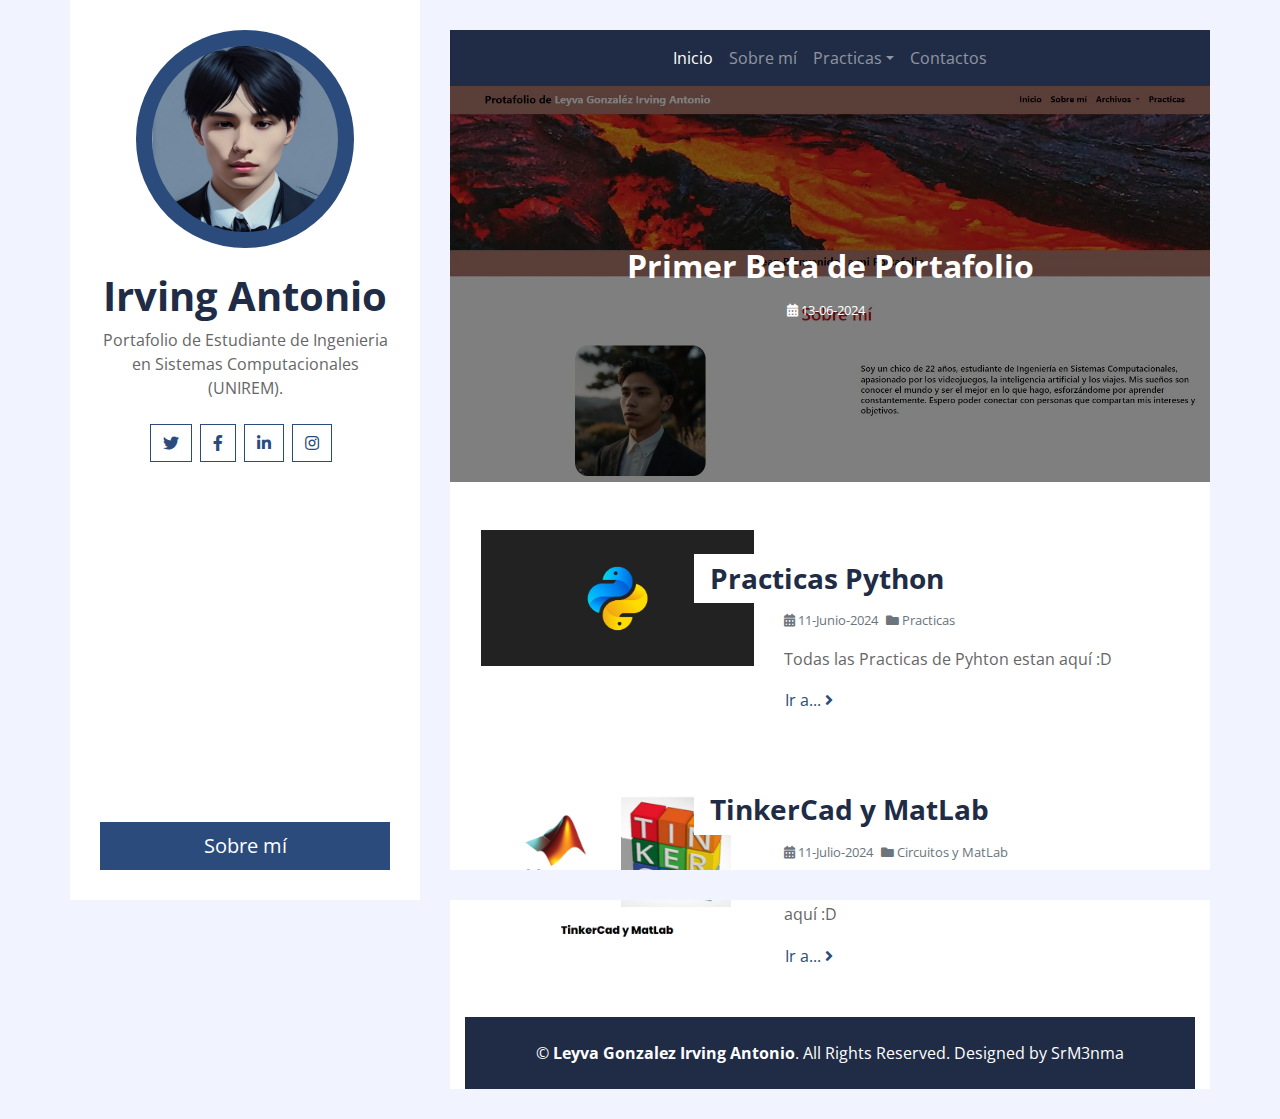
<file: index.html>
<!DOCTYPE html>
<html lang="en">
    <head>
        <meta charset="utf-8">
        <title>Portafolio Leyva Irving</title>
        <meta content="width=device-width, initial-scale=1.0" name="viewport">
        <meta content="Free Website Template" name="keywords">
        <meta content="Free Website Template" name="description">

        <!-- Favicon -->
        <link href="img/favicon.ico" rel="icon">

        <!-- Google Fonts -->
        <link href="https://fonts.googleapis.com/css2?family=Open+Sans:300;400;600;700;800&display=swap" rel="stylesheet">

        <!-- Font Awesome -->
        <link href="https://cdnjs.cloudflare.com/ajax/libs/font-awesome/5.10.0/css/all.min.css" rel="stylesheet">

        <!-- Customized Bootstrap Stylesheet -->
        <link href="css/style.css" rel="stylesheet">
    </head>

    <body>
        <div class="wrapper">
            <div class="sidebar">
                <div class="sidebar-text d-flex flex-column h-100 justify-content-center text-center">
                    <img class="mx-auto d-block w-75 bg-primary img-fluid rounded-circle mb-4 p-3" src="img/profile.webp" alt="Image">
                    <h1 class="font-weight-bold">Irving Antonio</h1>
                    <p class="mb-4">
                        Portafolio de Estudiante de Ingenieria en Sistemas Computacionales (UNIREM).
                    </p>
                    <div class="d-flex justify-content-center mb-5">
                        <a class="btn btn-outline-primary mr-2" href="https://x.com/RudeuZ_L"><i class="fab fa-twitter"></i></a>
                        <a class="btn btn-outline-primary mr-2" href="https://www.facebook.com/irvingantonio.leyva.5"><i class="fab fa-facebook-f"></i></a>
                        <a class="btn btn-outline-primary mr-2" href="https://www.linkedin.com/in/irving-antonio-leyva-ba8919318/"><i class="fab fa-linkedin-in"></i></a>
                        <a class="btn btn-outline-primary mr-2" href="https://www.instagram.com/srm3nmaa/"><i class="fab fa-instagram"></i></a>
                    </div>
                    <a href="about.html" class="btn btn-lg btn-block btn-primary mt-auto">Sobre mí</a>
                </div>
                <div class="sidebar-icon d-flex flex-column h-100 justify-content-center text-right">
                    <i class="fas fa-2x fa-angle-double-right text-primary"></i>
                </div>
            </div>
            <div class="content">
                <!-- Navbar Start -->
                <div class="container p-0">
                    <nav class="navbar navbar-expand-lg bg-secondary navbar-dark">
                        <a href="" class="navbar-brand d-block d-lg-none">Navigation</a>
                        <button type="button" class="navbar-toggler" data-toggle="collapse" data-target="#navbarCollapse">
                            <span class="navbar-toggler-icon"></span>
                        </button>
                        <div class="collapse navbar-collapse justify-content-between" id="navbarCollapse">
                            <div class="navbar-nav m-auto">
                                <a href="index.html" class="nav-item nav-link active">Inicio</a>
                                <a href="about.html" class="nav-item nav-link">Sobre mí</a>
                                <div class="nav-item dropdown">
                                    <a href="#" class="nav-link dropdown-toggle" data-toggle="dropdown">Practicas</a>
                                    <div class="dropdown-menu">
                                        <a href="blog.html" class="dropdown-item">Python Practicas</a>
                                        <a href="single.html" class="dropdown-item">Circuitos y MatLab</a>
                                    </div>
                                </div>
                                <a href="contact.html" class="nav-item nav-link">Contactos</a>
                            </div>
                        </div>
                    </nav>
                </div>
                <!-- Navbar End -->
                
                <!-- Carousel Start -->
                <div class="container p-0">
                    <div id="blog-carousel" class="carousel slide" data-ride="carousel">
                        <div class="carousel-inner">
                            <div class="carousel-item active">
                                <img class="w-100" src="img/Primer.webp" alt="Image">
                                <div class="carousel-caption d-flex flex-column align-items-center justify-content-center">
                                    <h2 class="mb-3 text-white font-weight-bold">Primer Beta de Portafolio</h2>
                                    <div class="d-flex text-white">
                                        <small class="mr-2"><i class="fa fa-calendar-alt"></i> 13-06-2024</small>
                            </div>
                            </div>
                        </div>
                            <span class="carousel-control-prev-icon"></span>
                        </a>
                            <span class="carousel-control-next-icon"></span>
                        </a>
                    </div>
                </div>
                <!-- Carousel End -->
                
                
                <!-- Blog List Start -->
                <div class="container bg-white pt-5">
                    <div class="row blog-item px-3 pb-5">
                        <div class="col-md-5">
                            <img class="img-fluid mb-4 mb-md-0" src="img/Python.webp" alt="Image">
                        </div>
                        <div class="col-md-7">
                            <h3 class="mt-md-4 px-md-3 mb-2 py-2 bg-white font-weight-bold">Practicas Python</h3>
                            <div class="d-flex mb-3">
                                <small class="mr-2 text-muted"><i class="fa fa-calendar-alt"></i> 11-Junio-2024</small>
                                <small class="mr-2 text-muted"><i class="fa fa-folder"></i> Practicas</small>
                            </div>
                            <p>
                                Todas las Practicas de Pyhton estan aquí :D
                            </p>
                            <a class="btn btn-link p-0" href="blog.html">Ir a... <i class="fa fa-angle-right"></i></a>
                        </div>
                    </div>
                    <div class="row blog-item px-3 pb-5">
                        <div class="col-md-5">
                            <img class="img-fluid mb-4 mb-md-0" src="img/asas.webp" alt="Image">
                        </div>
                        <div class="col-md-7">
                            <h3 class="mt-md-4 px-md-3 mb-2 py-2 bg-white font-weight-bold">TinkerCad y MatLab</h3>
                            <div class="d-flex mb-3">
                                <small class="mr-2 text-muted"><i class="fa fa-calendar-alt"></i> 11-Julio-2024</small>
                                <small class="mr-2 text-muted"><i class="fa fa-folder"></i> Circuitos y MatLab</small>
                            </div>
                            <p>
                                Todas las Practicas de TinkerCad y MatLab estan aquí :D
                            </p>
                            <a class="btn btn-link p-0" href="single.html">Ir a... <i class="fa fa-angle-right"></i></a>
                        </div>
                </div>
                <!-- Blog List End -->
                
                
                <!-- Footer Start -->
                <div class="container py-4 bg-secondary text-center">
                    <p class="m-0 text-white">
                        &copy; <a class="text-white font-weight-bold" href="#">Leyva Gonzalez Irving Antonio</a>. All Rights Reserved. Designed by SrM3nma<a class="text-white font-weight-bold" href="https://htmlcodex.com"></a>
                    </p>
                </div>
                <!-- Footer End -->
            </div>
        </div>
        
        <!-- Back to Top -->
        <a href="#" class="back-to-top"><i class="fa fa-angle-double-up"></i></a>
        
        <!-- JavaScript Libraries -->
        <script src="https://code.jquery.com/jquery-3.4.1.min.js"></script>
        <script src="https://stackpath.bootstrapcdn.com/bootstrap/4.4.1/js/bootstrap.bundle.min.js"></script>
        <script src="lib/easing/easing.min.js"></script>
        <script src="lib/waypoints/waypoints.min.js"></script>

        <!-- Contact Javascript File -->
        <script src="mail/jqBootstrapValidation.min.js"></script>
        <script src="mail/contact.js"></script>

        <!-- Template Javascript -->
        <script src="js/main.js"></script>
    </body>
</html>
</file>
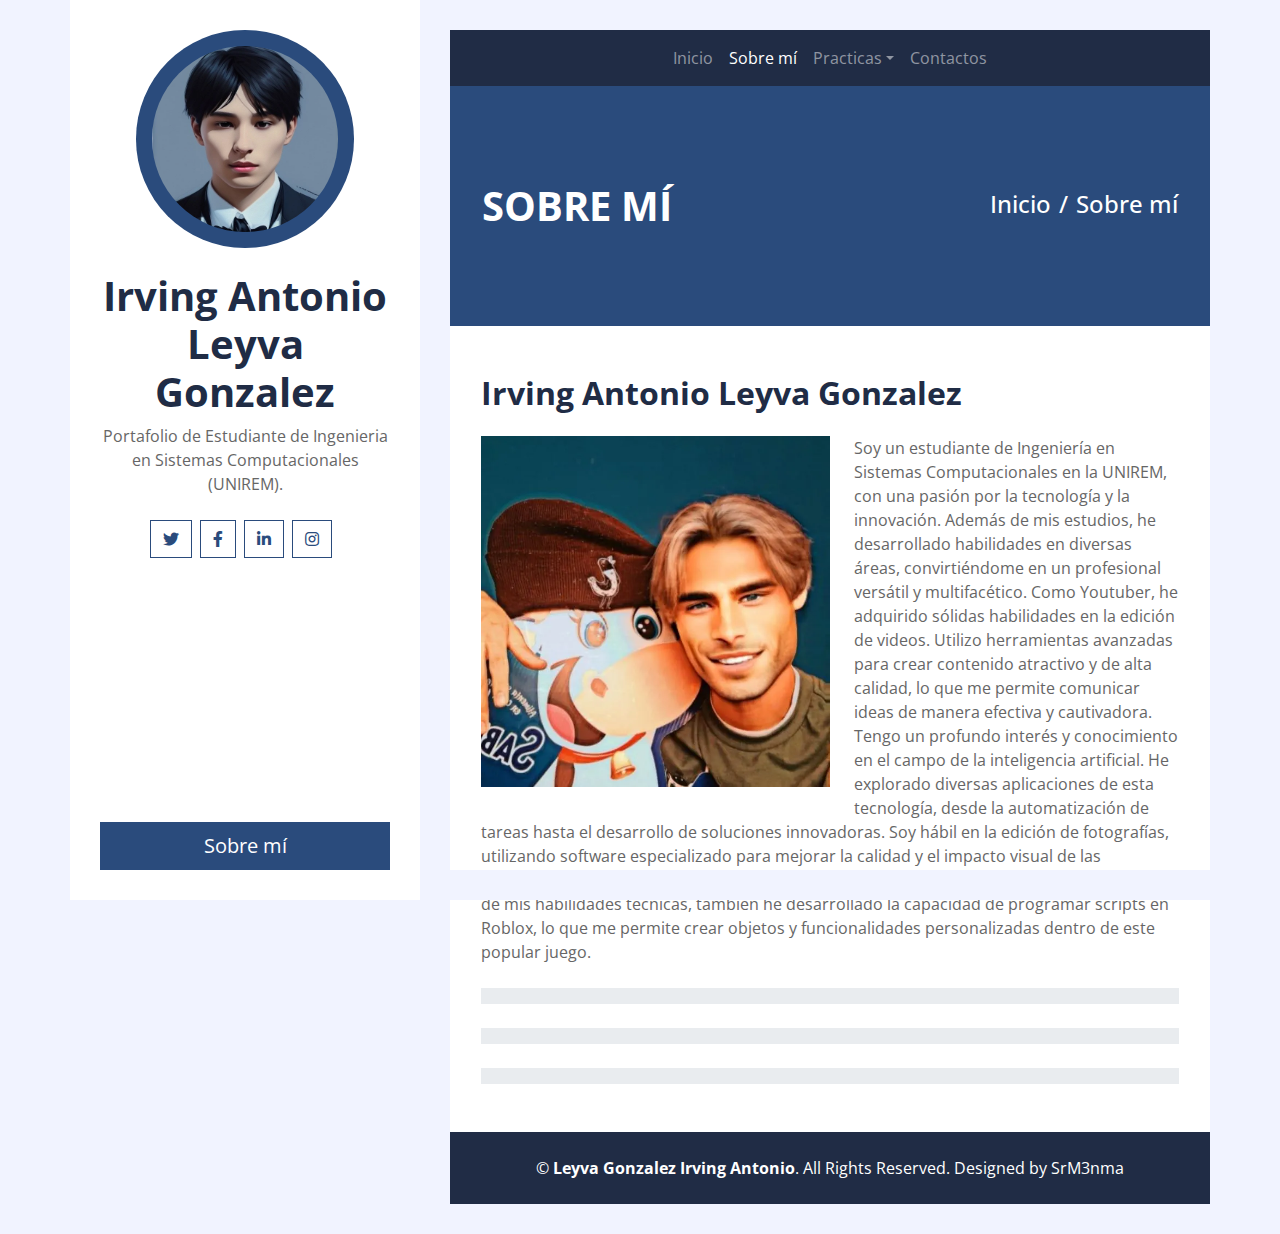
<file: about.html>
<!DOCTYPE html>
<html lang="en">
    <head>
        <meta charset="utf-8">
        <title>Sobre mí - Leyva Gonzalez Irving Antonio</title>
        <meta content="width=device-width, initial-scale=1.0" name="viewport">
        <meta content="Free Website Template" name="keywords">
        <meta content="Free Website Template" name="description">

        <!-- Favicon -->
        <link href="img/favicon.ico" rel="icon">

        <!-- Google Fonts -->
        <link href="https://fonts.googleapis.com/css2?family=Open+Sans:300;400;600;700;800&display=swap" rel="stylesheet">

        <!-- Font Awesome -->
        <link href="https://cdnjs.cloudflare.com/ajax/libs/font-awesome/5.10.0/css/all.min.css" rel="stylesheet">

        <!-- Customized Bootstrap Stylesheet -->
        <link href="css/style.css" rel="stylesheet">
    </head>

<body>
    <div class="wrapper">
        <div class="sidebar">
            <div class="sidebar-text d-flex flex-column h-100 justify-content-center text-center">
                <img class="mx-auto d-block w-75 bg-primary img-fluid rounded-circle mb-4 p-3" src="img/profile.webp" alt="Image">
                <h1 class="font-weight-bold">Irving Antonio Leyva Gonzalez</h1>
                <p class="mb-4">
                    Portafolio de
                    Estudiante de Ingenieria en Sistemas Computacionales (UNIREM).
                </p>
                <div class="d-flex justify-content-center mb-5">
                    <a class="btn btn-outline-primary mr-2" href="https://x.com/RudeuZ_L"><i class="fab fa-twitter"></i></a>
                    <a class="btn btn-outline-primary mr-2" href="https://www.facebook.com/irvingantonio.leyva.5"><i class="fab fa-facebook-f"></i></a>
                    <a class="btn btn-outline-primary mr-2" href="https://www.linkedin.com/in/irving-antonio-leyva-ba8919318/"><i class="fab fa-linkedin-in"></i></a>
                    <a class="btn btn-outline-primary mr-2" href="https://www.instagram.com/srm3nmaa/"><i class="fab fa-instagram"></i></a>
                </div>
                <a href="about.html" class="btn btn-lg btn-block btn-primary mt-auto">Sobre mí</a>
            </div>
            <div class="sidebar-icon d-flex flex-column h-100 justify-content-center text-right">
                <i class="fas fa-2x fa-angle-double-right text-primary"></i>
            </div>
        </div>
        <div class="content">
            <!-- Navbar Start -->
            <div class="container p-0">
                <nav class="navbar navbar-expand-lg bg-secondary navbar-dark">
                    <a href="" class="navbar-brand d-block d-lg-none">Navigation</a>
                    <button type="button" class="navbar-toggler" data-toggle="collapse" data-target="#navbarCollapse">
                        <span class="navbar-toggler-icon"></span>
                    </button>
                    <div class="collapse navbar-collapse justify-content-between" id="navbarCollapse">
                        <div class="navbar-nav m-auto">
                            <a href="index.html" class="nav-item nav-link">Inicio</a>
                            <a href="about.html" class="nav-item nav-link active">Sobre mí</a>
                            <div class="nav-item dropdown">
                                <a href="#" class="nav-link dropdown-toggle" data-toggle="dropdown">Practicas</a>
                                <div class="dropdown-menu">
                                    <a href="blog.html" class="dropdown-item">Python Practicas</a>
                                    <a href="single.html" class="dropdown-item">Circuitos y MatLab</a>
                                </div>
                            </div>
                            <a href="contact.html" class="nav-item nav-link">Contactos</a>
                        </div>
                    </div>
                </nav>
            </div>
            <!-- Navbar End -->

            <!-- Page Header Start -->
            <div class="container py-5 px-2 bg-primary">
                <div class="row py-5 px-4">
                    <div class="col-sm-6 text-center text-md-left">
                        <h1 class="mb-3 mb-md-0 text-white text-uppercase font-weight-bold">Sobre mí</h1>
                    </div>
                    <div class="col-sm-6 text-center text-md-right">
                        <div class="d-inline-flex pt-2">
                            <h4 class="m-0 text-white"><a class="text-white" href="index.html">Inicio</a></h4>
                            <h4 class="m-0 text-white px-2">/</h4>
                            <h4 class="m-0 text-white">Sobre mí</h4>
                        </div>
                    </div>
                </div>
            </div>
            <!-- Page Header End -->


            <!-- About Start -->
            <div class="container bg-white pt-5">
                <div class="row px-3 pb-5">
                    <div class="col-md-12">
                        <h2 class="mb-4 font-weight-bold">Irving Antonio Leyva Gonzalez</h2>
                        <img class="img-fluid float-left w-50 mr-4 mb-3" src="img/about.webp" alt="Image">
                        <p class="m-0">
                            Soy un estudiante de Ingeniería en Sistemas Computacionales en la UNIREM, con una pasión por la tecnología y la innovación. Además de mis estudios, he desarrollado habilidades en diversas áreas, convirtiéndome en un profesional versátil y multifacético.
                            Como Youtuber, he adquirido sólidas habilidades en la edición de videos. Utilizo herramientas avanzadas para crear contenido atractivo y de alta calidad, lo que me permite comunicar ideas de manera efectiva y cautivadora.
                            Tengo un profundo interés y conocimiento en el campo de la inteligencia artificial. He explorado diversas aplicaciones de esta tecnología, desde la automatización de tareas hasta el desarrollo de soluciones innovadoras.
                            Soy hábil en la edición de fotografías, utilizando software especializado para mejorar la calidad y el impacto visual de las imágenes. Esta habilidad me permite crear contenido visual atractivo y profesional.
                            Además de mis habilidades técnicas, también he desarrollado la capacidad de programar scripts en Roblox, lo que me permite crear objetos y funcionalidades personalizadas dentro de este popular juego.
                        </p>
                    </div>
                    <div class="col-md-12 pt-4">
                        <div class="d-flex flex-column skills">
                            <div class="progress w-100 mb-4">
                                <div class="progress-bar" role="progressbar" aria-valuenow="90" aria-valuemin="0" aria-valuemax="100">Adaptabilidad</div>
                            </div>
                            <div class="progress w-100 mb-4">
                                <div class="progress-bar" role="progressbar" aria-valuenow="95" aria-valuemin="0" aria-valuemax="100">Responsabilidad</div>
                            </div>
                            <div class="progress w-100">
                                <div class="progress-bar" role="progressbar" aria-valuenow="25" aria-valuemin="0" aria-valuemax="100">Desarrollador</div>
                            </div>
                        </div>
                    </div>
                </div>
            </div>
            <!-- About End -->


            <!-- Footer Start -->
            <div class="container py-4 bg-secondary text-center">
                <p class="m-0 text-white">
                    &copy; <a class="text-white font-weight-bold" href="#">Leyva Gonzalez Irving Antonio</a>. All Rights Reserved. Designed by SrM3nma<a class="text-white font-weight-bold" href="https://htmlcodex.com"></a>
                </p>
            </div>
            <!-- Footer End -->
        </div>
    </div>

    <!-- Back to Top -->
    <a href="#" class="back-to-top"><i class="fa fa-angle-double-up"></i></a>

    <!-- JavaScript Libraries -->
    <script src="https://code.jquery.com/jquery-3.4.1.min.js"></script>
    <script src="https://stackpath.bootstrapcdn.com/bootstrap/4.4.1/js/bootstrap.bundle.min.js"></script>
    <script src="lib/easing/easing.min.js"></script>
    <script src="lib/waypoints/waypoints.min.js"></script>

    <!-- Contact Javascript File -->
    <script src="mail/jqBootstrapValidation.min.js"></script>
    <script src="mail/contact.js"></script>

    <!-- Template Javascript -->
    <script src="js/main.js"></script>
</body>

</html>
</file>
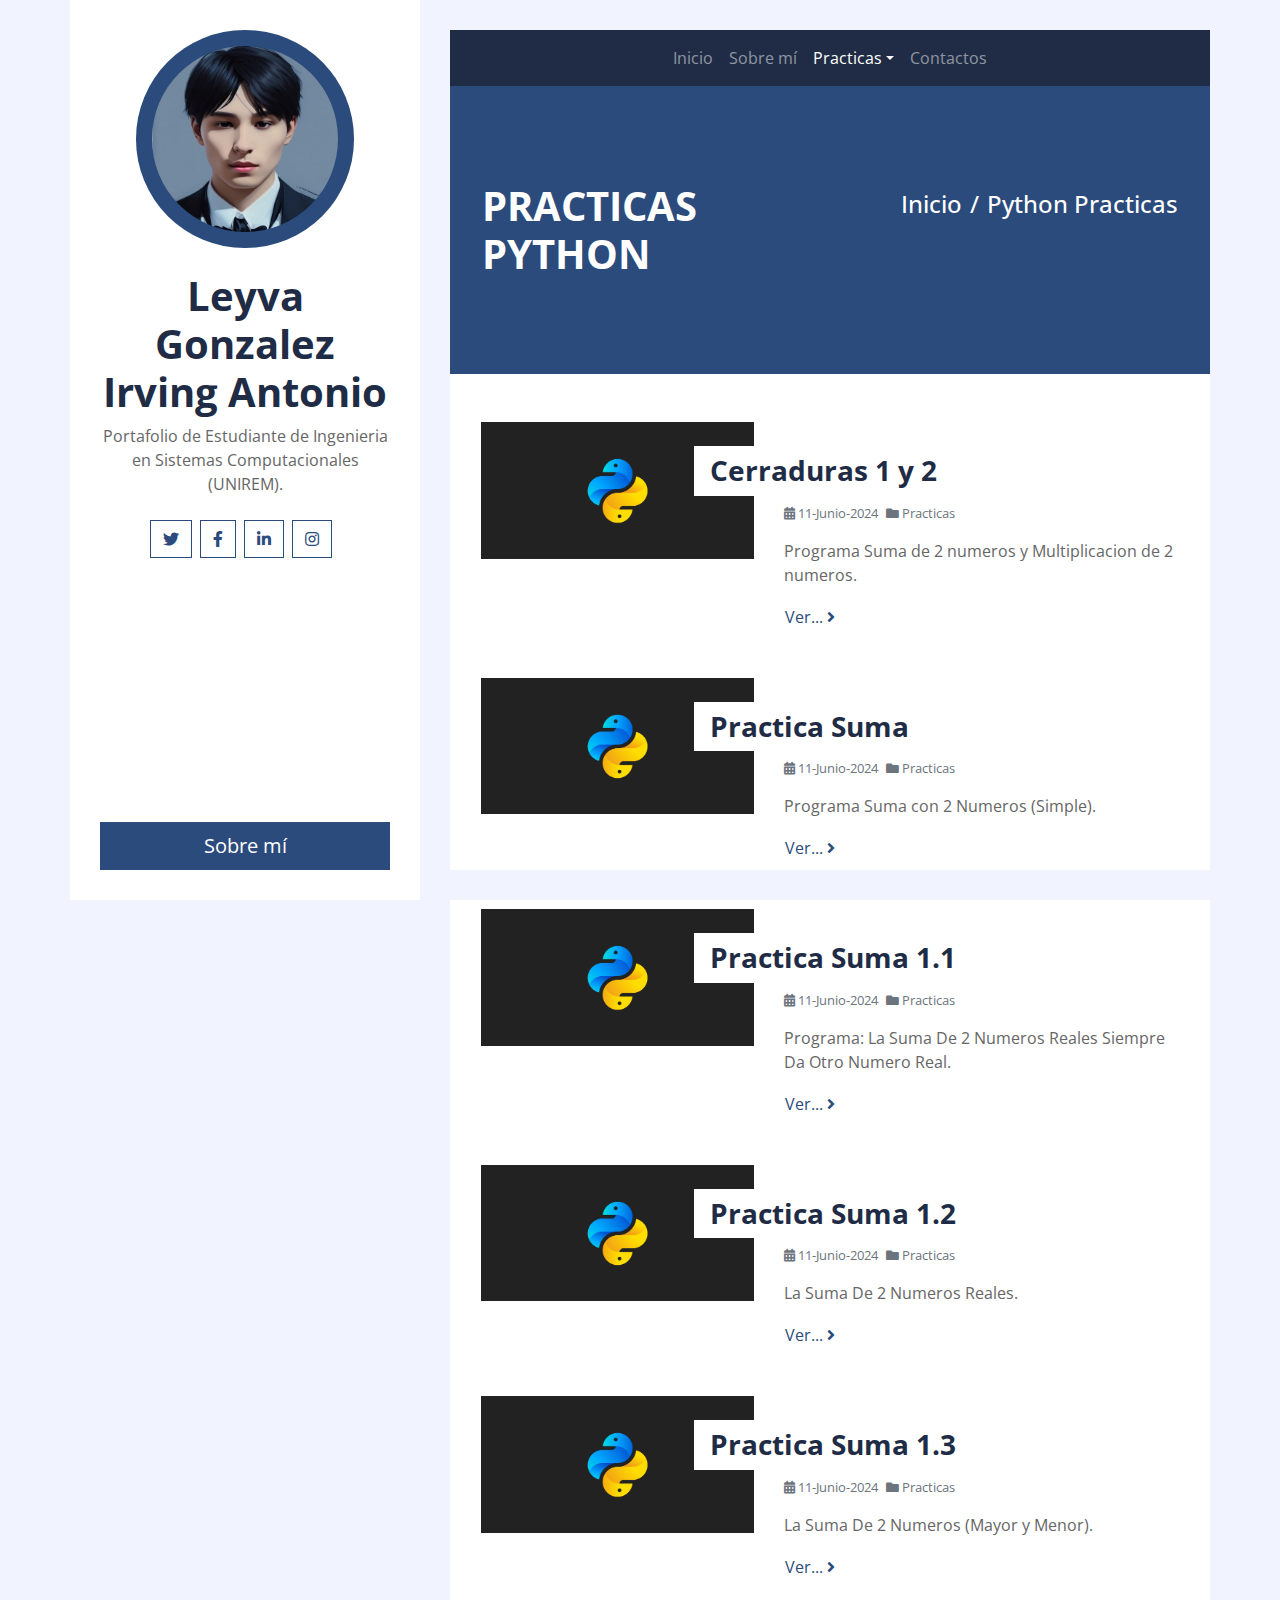
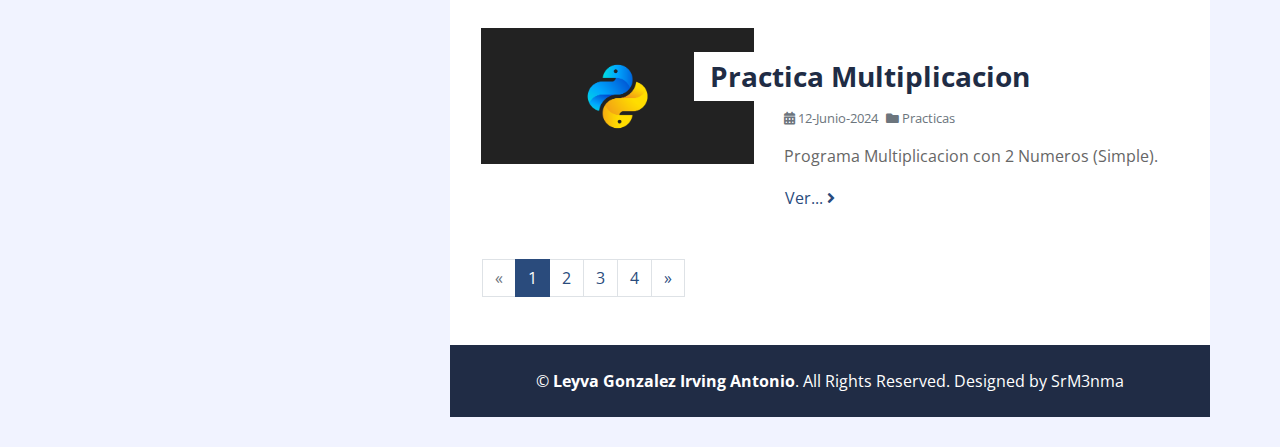
<file: blog.html>
<!DOCTYPE html>
<html lang="en">
    <head>
        <meta charset="utf-8">
        <title>Practicas - Leyva Gonzalez Irving Antonio</title>
        <meta content="width=device-width, initial-scale=1.0" name="viewport">
        <meta content="Free Website Template" name="keywords">
        <meta content="Free Website Template" name="description">

        <!-- Favicon -->
        <link href="img/favicon.ico" rel="icon">

        <!-- Google Fonts -->
        <link href="https://fonts.googleapis.com/css2?family=Open+Sans:300;400;600;700;800&display=swap" rel="stylesheet">

        <!-- Font Awesome -->
        <link href="https://cdnjs.cloudflare.com/ajax/libs/font-awesome/5.10.0/css/all.min.css" rel="stylesheet">

        <!-- Customized Bootstrap Stylesheet -->
        <link href="css/style.css" rel="stylesheet">
    </head>

<body>
    <div class="wrapper">
        <div class="sidebar">
            <div class="sidebar-text d-flex flex-column h-100 justify-content-center text-center">
                <img class="mx-auto d-block w-75 bg-primary img-fluid rounded-circle mb-4 p-3" src="img/profile.webp" alt="Image">
                <h1 class="font-weight-bold">Leyva Gonzalez Irving Antonio</h1>
                <p class="mb-4">
                    Portafolio de
                    Estudiante de Ingenieria en Sistemas Computacionales (UNIREM).
                </p>
                <div class="d-flex justify-content-center mb-5">
                    <a class="btn btn-outline-primary mr-2" href="https://x.com/RudeuZ_L"><i class="fab fa-twitter"></i></a>
                    <a class="btn btn-outline-primary mr-2" href="https://www.facebook.com/irvingantonio.leyva.5"><i class="fab fa-facebook-f"></i></a>
                    <a class="btn btn-outline-primary mr-2" href="https://www.linkedin.com/in/irving-antonio-leyva-ba8919318/"><i class="fab fa-linkedin-in"></i></a>
                    <a class="btn btn-outline-primary mr-2" href="https://www.instagram.com/srm3nmaa/"><i class="fab fa-instagram"></i></a>
                </div>
                <a href="about.html" class="btn btn-lg btn-block btn-primary mt-auto">Sobre mí</a>
            </div>
            <div class="sidebar-icon d-flex flex-column h-100 justify-content-center text-right">
                <i class="fas fa-2x fa-angle-double-right text-primary"></i>
            </div>
        </div>
        <div class="content">
            <!-- Navbar Start -->
            <div class="container p-0">
                <nav class="navbar navbar-expand-lg bg-secondary navbar-dark">
                    <a href="" class="navbar-brand d-block d-lg-none">Navigation</a>
                    <button type="button" class="navbar-toggler" data-toggle="collapse" data-target="#navbarCollapse">
                        <span class="navbar-toggler-icon"></span>
                    </button>
                    <div class="collapse navbar-collapse justify-content-between" id="navbarCollapse">
                        <div class="navbar-nav m-auto">
                            <a href="index.html" class="nav-item nav-link">Inicio</a>
                            <a href="about.html" class="nav-item nav-link">Sobre mí</a>
                            <div class="nav-item dropdown">
                                <a href="#" class="nav-link dropdown-toggle active" data-toggle="dropdown">Practicas</a>
                                <div class="dropdown-menu">
                                    <a href="blog.html" class="dropdown-item">Python Practicas</a>
                                    <a href="single.html" class="dropdown-item">Circuitos y MatLab</a>
                                </div>
                            </div>
                            <a href="contact.html" class="nav-item nav-link">Contactos</a>
                        </div>
                    </div>
                </nav>
            </div>
            <!-- Navbar End -->

            <!-- Page Header Start -->
            <div class="container py-5 px-2 bg-primary">
                <div class="row py-5 px-4">
                    <div class="col-sm-6 text-center text-md-left">
                        <h1 class="mb-3 mb-md-0 text-white text-uppercase font-weight-bold">Practicas Python</h1>
                    </div>
                    <div class="col-sm-6 text-center text-md-right">
                        <div class="d-inline-flex pt-2">
                            <h4 class="m-0 text-white"><a class="text-white" href="index.html">Inicio</a></h4>
                            <h4 class="m-0 text-white px-2">/</h4>
                            <h4 class="m-0 text-white">Python Practicas</h4>
                        </div>
                    </div>
                </div>
            </div>
            <!-- Page Header End -->
                
                
                <!-- Blog List Start -->
                <div class="container bg-white pt-5">
                    <div class="row blog-item px-3 pb-5">
                        <div class="col-md-5">
                            <img class="img-fluid mb-4 mb-md-0" src="img/Python.webp" alt="Image">
                        </div>
                        <div class="col-md-7">
                            <h3 class="mt-md-4 px-md-3 mb-2 py-2 bg-white font-weight-bold">Cerraduras 1 y 2</h3>
                            <div class="d-flex mb-3">
                                <small class="mr-2 text-muted"><i class="fa fa-calendar-alt"></i> 11-Junio-2024</small>
                                <small class="mr-2 text-muted"><i class="fa fa-folder"></i> Practicas</small>
                            </div>
                            <p>
                                Programa Suma de 2 numeros y Multiplicacion de 2 numeros.
                            </p>
                            <a class="btn btn-link p-0" href="./Cerraduras/cerradura1y2.md">Ver... <i class="fa fa-angle-right"></i></a>
                        </div>
                    </div>
                    <div class="row blog-item px-3 pb-5">
                        <div class="col-md-5">
                            <img class="img-fluid mb-4 mb-md-0" src="img/Python.webp" alt="Image">
                        </div>
                        <div class="col-md-7">
                            <h3 class="mt-md-4 px-md-3 mb-2 py-2 bg-white font-weight-bold">Practica Suma</h3>
                            <div class="d-flex mb-3">
                                <small class="mr-2 text-muted"><i class="fa fa-calendar-alt"></i> 11-Junio-2024</small>
                                <small class="mr-2 text-muted"><i class="fa fa-folder"></i> Practicas</small>
                            </div>
                            <p>
                                Programa Suma con 2 Numeros (Simple).
                            </p>
                            <a class="btn btn-link p-0" href="./Cerradura_Suma/suma.md">Ver... <i class="fa fa-angle-right"></i></a>
                        </div>
                    </div>
                    <div class="row blog-item px-3 pb-5">
                        <div class="col-md-5">
                            <img class="img-fluid mb-4 mb-md-0" src="img/Python.webp" alt="Image">
                        </div>
                        <div class="col-md-7">
                            <h3 class="mt-md-4 px-md-3 mb-2 py-2 bg-white font-weight-bold">Practica Suma 1.1</h3>
                            <div class="d-flex mb-3">
                                <small class="mr-2 text-muted"><i class="fa fa-calendar-alt"></i> 11-Junio-2024</small>
                                <small class="mr-2 text-muted"><i class="fa fa-folder"></i> Practicas</small>
                            </div>
                            <p>
                                Programa: La Suma De 2 Numeros Reales Siempre Da Otro Numero Real.
                            </p>
                            <a class="btn btn-link p-0" href="./Cerradura_Suma/suma1.1.md">Ver... <i class="fa fa-angle-right"></i></a>
                        </div>
                    </div>
                    <div class="row blog-item px-3 pb-5">
                        <div class="col-md-5">
                            <img class="img-fluid mb-4 mb-md-0" src="img/Python.webp" alt="Image">
                        </div>
                        <div class="col-md-7">
                            <h3 class="mt-md-4 px-md-3 mb-2 py-2 bg-white font-weight-bold">Practica Suma 1.2</h3>
                            <div class="d-flex mb-3">
                                <small class="mr-2 text-muted"><i class="fa fa-calendar-alt"></i> 11-Junio-2024</small>
                                <small class="mr-2 text-muted"><i class="fa fa-folder"></i> Practicas</small>
                            </div>
                            <p>
                                La Suma De 2 Numeros Reales.
                            </p>
                            <a class="btn btn-link p-0" href="./Cerradura_Suma/suma1.2.md">Ver... <i class="fa fa-angle-right"></i></a>
                        </div>
                    </div>
                    <div class="row blog-item px-3 pb-5">
                        <div class="col-md-5">
                            <img class="img-fluid mb-4 mb-md-0" src="img/Python.webp" alt="Image">
                        </div>
                        <div class="col-md-7">
                            <h3 class="mt-md-4 px-md-3 mb-2 py-2 bg-white font-weight-bold">Practica Suma 1.3</h3>
                            <div class="d-flex mb-3">
                                <small class="mr-2 text-muted"><i class="fa fa-calendar-alt"></i> 11-Junio-2024</small>
                                <small class="mr-2 text-muted"><i class="fa fa-folder"></i> Practicas</small>
                            </div>
                            <p>
                                La Suma De 2 Numeros (Mayor y Menor).
                            </p>
                            <a class="btn btn-link p-0" href="./Cerradura_Suma/suma1.3.md">Ver... <i class="fa fa-angle-right"></i></a>
                        </div>
                    </div>
                    <div class="row blog-item px-3 pb-5">
                        <div class="col-md-5">
                            <img class="img-fluid mb-4 mb-md-0" src="img/Python.webp" alt="Image">
                        </div>
                        <div class="col-md-7">
                            <h3 class="mt-md-4 px-md-3 mb-2 py-2 bg-white font-weight-bold">Practica Multiplicacion</h3>
                            <div class="d-flex mb-3">
                                <small class="mr-2 text-muted"><i class="fa fa-calendar-alt"></i> 12-Junio-2024</small>
                                <small class="mr-2 text-muted"><i class="fa fa-folder"></i> Practicas</small>
                            </div>
                            <p>
                                Programa Multiplicacion con 2 Numeros (Simple).
                            </p>
                            <a class="btn btn-link p-0" href="./Cerradura_Multiplicacion/multiplicacion.md">Ver... <i class="fa fa-angle-right"></i></a>
                        </div>
                    </div>
                    <div class="row px-3 pb-5">
                        <nav aria-label="Page navigation">
                          <ul class="pagination m-0 mx-3">
                            <li class="page-item disabled">
                              <a class="page-link" href="#" aria-label="Previous">
                                <span aria-hidden="true">&laquo;</span>
                                <span class="sr-only">Previous</span>
                              </a>
                            </li>
                            <li class="page-item active"><a class="page-link" href="blog.html">1</a></li>
                            <li class="page-item"><a class="page-link" href="blog2.html">2</a></li>
                            <li class="page-item"><a class="page-link" href="blog3.html">3</a></li>
                            <li class="page-item"><a class="page-link" href="blog4.html">4</a></li>
                            <li class="page-item">
                              <a class="page-link" href="blog2.html" aria-label="Next">
                                <span aria-hidden="true">&raquo;</span>
                                <span class="sr-only">Next</span>
                              </a>
                            </li>
                          </ul>
                        </nav>
                    </div>
                </div>
                <!-- Blog List End -->
                
                
                <!-- Footer Start -->
                <div class="container py-4 bg-secondary text-center">
                    <p class="m-0 text-white">
                        &copy; <a class="text-white font-weight-bold" href="#">Leyva Gonzalez Irving Antonio</a>. All Rights Reserved. Designed by SrM3nma<a class="text-white font-weight-bold" href="https://htmlcodex.com"></a>
                    </p>
                </div>
                <!-- Footer End -->
            </div>
        </div>
        
        <!-- Back to Top -->
        <a href="#" class="back-to-top"><i class="fa fa-angle-double-up"></i></a>
        
        <!-- JavaScript Libraries -->
        <script src="https://code.jquery.com/jquery-3.4.1.min.js"></script>
        <script src="https://stackpath.bootstrapcdn.com/bootstrap/4.4.1/js/bootstrap.bundle.min.js"></script>
        <script src="lib/easing/easing.min.js"></script>
        <script src="lib/waypoints/waypoints.min.js"></script>

        <!-- Contact Javascript File -->
        <script src="mail/jqBootstrapValidation.min.js"></script>
        <script src="mail/contact.js"></script>

        <!-- Template Javascript -->
        <script src="js/main.js"></script>
    </body>
</html>
</file>
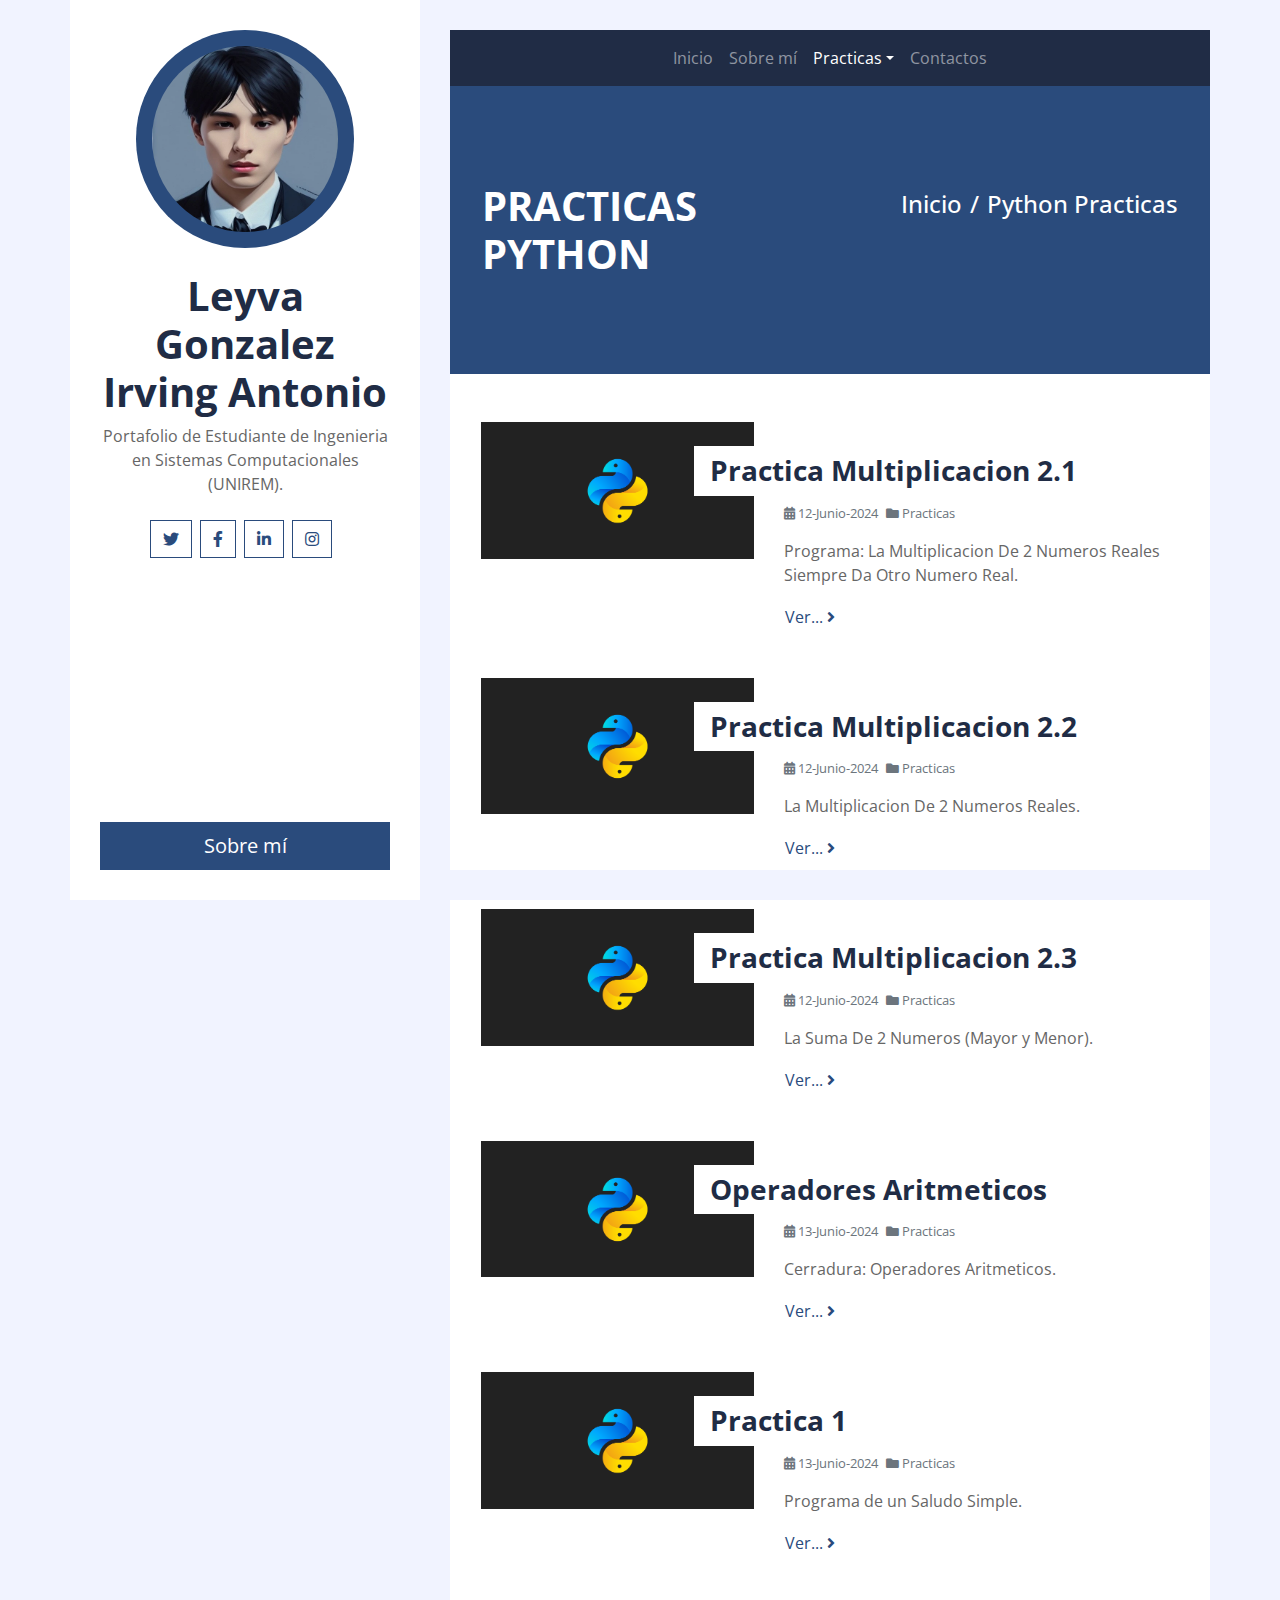
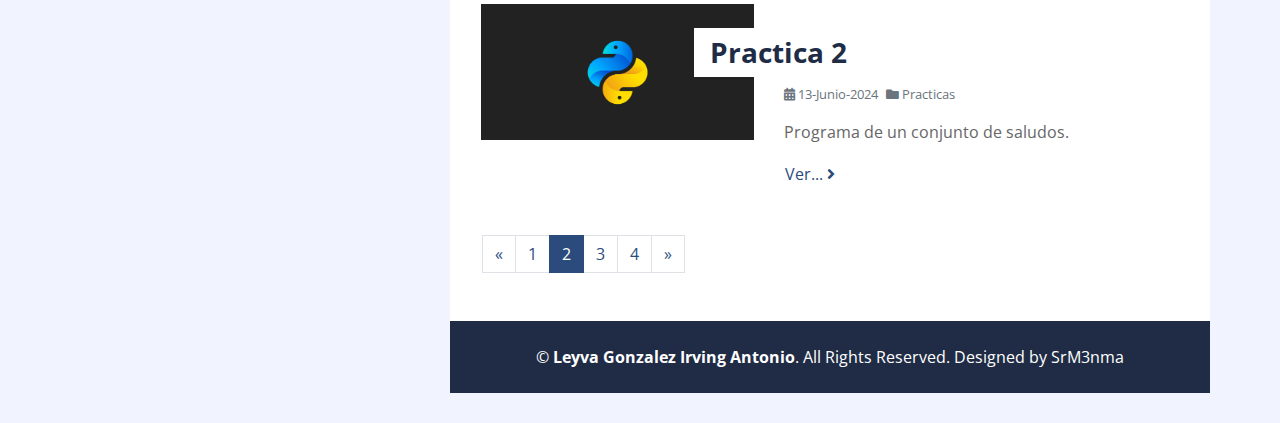
<file: blog2.html>
<!DOCTYPE html>
<html lang="en">
    <head>
        <meta charset="utf-8">
        <title>Practicas - Leyva Gonzalez Irving Antonio</title>
        <meta content="width=device-width, initial-scale=1.0" name="viewport">
        <meta content="Free Website Template" name="keywords">
        <meta content="Free Website Template" name="description">

        <!-- Favicon -->
        <link href="img/favicon.ico" rel="icon">

        <!-- Google Fonts -->
        <link href="https://fonts.googleapis.com/css2?family=Open+Sans:300;400;600;700;800&display=swap" rel="stylesheet">

        <!-- Font Awesome -->
        <link href="https://cdnjs.cloudflare.com/ajax/libs/font-awesome/5.10.0/css/all.min.css" rel="stylesheet">

        <!-- Customized Bootstrap Stylesheet -->
        <link href="css/style.css" rel="stylesheet">
    </head>

<body>
    <div class="wrapper">
        <div class="sidebar">
            <div class="sidebar-text d-flex flex-column h-100 justify-content-center text-center">
                <img class="mx-auto d-block w-75 bg-primary img-fluid rounded-circle mb-4 p-3" src="img/profile.webp" alt="Image">
                <h1 class="font-weight-bold">Leyva Gonzalez Irving Antonio</h1>
                <p class="mb-4">
                    Portafolio de
                    Estudiante de Ingenieria en Sistemas Computacionales (UNIREM).
                </p>
                <div class="d-flex justify-content-center mb-5">
                    <a class="btn btn-outline-primary mr-2" href="https://x.com/RudeuZ_L"><i class="fab fa-twitter"></i></a>
                    <a class="btn btn-outline-primary mr-2" href="https://www.facebook.com/irvingantonio.leyva.5"><i class="fab fa-facebook-f"></i></a>
                    <a class="btn btn-outline-primary mr-2" href="https://www.linkedin.com/in/irving-antonio-leyva-ba8919318/"><i class="fab fa-linkedin-in"></i></a>
                    <a class="btn btn-outline-primary mr-2" href="https://www.instagram.com/srm3nmaa/"><i class="fab fa-instagram"></i></a>
                </div>
                <a href="about.html" class="btn btn-lg btn-block btn-primary mt-auto">Sobre mí</a>
            </div>
            <div class="sidebar-icon d-flex flex-column h-100 justify-content-center text-right">
                <i class="fas fa-2x fa-angle-double-right text-primary"></i>
            </div>
        </div>
        <div class="content">
            <!-- Navbar Start -->
            <div class="container p-0">
                <nav class="navbar navbar-expand-lg bg-secondary navbar-dark">
                    <a href="" class="navbar-brand d-block d-lg-none">Navigation</a>
                    <button type="button" class="navbar-toggler" data-toggle="collapse" data-target="#navbarCollapse">
                        <span class="navbar-toggler-icon"></span>
                    </button>
                    <div class="collapse navbar-collapse justify-content-between" id="navbarCollapse">
                        <div class="navbar-nav m-auto">
                            <a href="index.html" class="nav-item nav-link">Inicio</a>
                            <a href="about.html" class="nav-item nav-link">Sobre mí</a>
                            <div class="nav-item dropdown">
                                <a href="#" class="nav-link dropdown-toggle active" data-toggle="dropdown">Practicas</a>
                                <div class="dropdown-menu">
                                    <a href="blog.html" class="dropdown-item">Python Practicas</a>
                                    <a href="single.html" class="dropdown-item">Circuitos y MatLab</a>
                                </div>
                            </div>
                            <a href="contact.html" class="nav-item nav-link">Contactos</a>
                        </div>
                    </div>
                </nav>
            </div>
            <!-- Navbar End -->

            <!-- Page Header Start -->
            <div class="container py-5 px-2 bg-primary">
                <div class="row py-5 px-4">
                    <div class="col-sm-6 text-center text-md-left">
                        <h1 class="mb-3 mb-md-0 text-white text-uppercase font-weight-bold">Practicas Python</h1>
                    </div>
                    <div class="col-sm-6 text-center text-md-right">
                        <div class="d-inline-flex pt-2">
                            <h4 class="m-0 text-white"><a class="text-white" href="index.html">Inicio</a></h4>
                            <h4 class="m-0 text-white px-2">/</h4>
                            <h4 class="m-0 text-white">Python Practicas</h4>
                        </div>
                    </div>
                </div>
            </div>
            <!-- Page Header End -->
                
                
                <!-- Blog List Start -->
                <div class="container bg-white pt-5">
                    <div class="row blog-item px-3 pb-5">
                        <div class="col-md-5">
                            <img class="img-fluid mb-4 mb-md-0" src="img/Python.webp" alt="Image">
                        </div>
                        <div class="col-md-7">
                            <h3 class="mt-md-4 px-md-3 mb-2 py-2 bg-white font-weight-bold">Practica Multiplicacion 2.1</h3>
                            <div class="d-flex mb-3">
                                <small class="mr-2 text-muted"><i class="fa fa-calendar-alt"></i> 12-Junio-2024</small>
                                <small class="mr-2 text-muted"><i class="fa fa-folder"></i> Practicas</small>
                            </div>
                            <p>
                                Programa: La Multiplicacion De 2 Numeros Reales Siempre Da Otro Numero Real.
                            </p>
                            <a class="btn btn-link p-0" href="./Cerradura_Multiplicacion/multiplicacion2.1.md">Ver... <i class="fa fa-angle-right"></i></a>
                        </div>
                    </div>
                    <div class="row blog-item px-3 pb-5">
                        <div class="col-md-5">
                            <img class="img-fluid mb-4 mb-md-0" src="img/Python.webp" alt="Image">
                        </div>
                        <div class="col-md-7">
                            <h3 class="mt-md-4 px-md-3 mb-2 py-2 bg-white font-weight-bold">Practica Multiplicacion 2.2</h3>
                            <div class="d-flex mb-3">
                                <small class="mr-2 text-muted"><i class="fa fa-calendar-alt"></i> 12-Junio-2024</small>
                                <small class="mr-2 text-muted"><i class="fa fa-folder"></i> Practicas</small>
                            </div>
                            <p>
                                La Multiplicacion De 2 Numeros Reales.
                            </p>
                            <a class="btn btn-link p-0" href="./Cerradura_Multiplicacion/multiplicacion2.2.md">Ver... <i class="fa fa-angle-right"></i></a>
                        </div>
                    </div>
                    <div class="row blog-item px-3 pb-5">
                        <div class="col-md-5">
                            <img class="img-fluid mb-4 mb-md-0" src="img/Python.webp" alt="Image">
                        </div>
                        <div class="col-md-7">
                            <h3 class="mt-md-4 px-md-3 mb-2 py-2 bg-white font-weight-bold">Practica Multiplicacion 2.3</h3>
                            <div class="d-flex mb-3">
                                <small class="mr-2 text-muted"><i class="fa fa-calendar-alt"></i> 12-Junio-2024</small>
                                <small class="mr-2 text-muted"><i class="fa fa-folder"></i> Practicas</small>
                            </div>
                            <p>
                                La Suma De 2 Numeros (Mayor y Menor).
                            </p>
                            <a class="btn btn-link p-0" href="./Cerradura_Multiplicacion/multiplicacion2.3.md">Ver... <i class="fa fa-angle-right"></i></a>
                        </div>
                    </div>
                    <div class="row blog-item px-3 pb-5">
                        <div class="col-md-5">
                            <img class="img-fluid mb-4 mb-md-0" src="img/Python.webp" alt="Image">
                        </div>
                        <div class="col-md-7">
                            <h3 class="mt-md-4 px-md-3 mb-2 py-2 bg-white font-weight-bold">Operadores Aritmeticos</h3>
                            <div class="d-flex mb-3">
                                <small class="mr-2 text-muted"><i class="fa fa-calendar-alt"></i> 13-Junio-2024</small>
                                <small class="mr-2 text-muted"><i class="fa fa-folder"></i> Practicas</small>
                            </div>
                            <p>
                                Cerradura: Operadores Aritmeticos.
                            </p>
                            <a class="btn btn-link p-0" href="./Operadores_Aritmeticos/operadores.md">Ver... <i class="fa fa-angle-right"></i></a>
                        </div>
                    </div>
                    <div class="row blog-item px-3 pb-5">
                        <div class="col-md-5">
                            <img class="img-fluid mb-4 mb-md-0" src="img/Python.webp" alt="Image">
                        </div>
                        <div class="col-md-7">
                            <h3 class="mt-md-4 px-md-3 mb-2 py-2 bg-white font-weight-bold">Practica 1</h3>
                            <div class="d-flex mb-3">
                                <small class="mr-2 text-muted"><i class="fa fa-calendar-alt"></i> 13-Junio-2024</small>
                                <small class="mr-2 text-muted"><i class="fa fa-folder"></i> Practicas</small>
                            </div>
                            <p>
                                Programa de un Saludo Simple.
                            </p>
                            <a class="btn btn-link p-0" href="./Practi_En_Clases/prac1.md">Ver... <i class="fa fa-angle-right"></i></a>
                        </div>
                    </div>
                    <div class="row blog-item px-3 pb-5">
                        <div class="col-md-5">
                            <img class="img-fluid mb-4 mb-md-0" src="img/Python.webp" alt="Image">
                        </div>
                        <div class="col-md-7">
                            <h3 class="mt-md-4 px-md-3 mb-2 py-2 bg-white font-weight-bold">Practica 2</h3>
                            <div class="d-flex mb-3">
                                <small class="mr-2 text-muted"><i class="fa fa-calendar-alt"></i> 13-Junio-2024</small>
                                <small class="mr-2 text-muted"><i class="fa fa-folder"></i> Practicas</small>
                            </div>
                            <p>
                                Programa de un conjunto de saludos.
                            </p>
                            <a class="btn btn-link p-0" href="./Practi_En_Clases/prac2.md">Ver... <i class="fa fa-angle-right"></i></a>
                        </div>
                    </div>
                    <div class="row px-3 pb-5">
                        <nav aria-label="Page navigation">
                          <ul class="pagination m-0 mx-3">
                            <li class="page-item">
                              <a class="page-link" href="blog.html" aria-label="Previous">
                                <span aria-hidden="true">&laquo;</span>
                                <span class="sr-only">Previous</span>
                              </a>
                            </li>
                            <li class="page-item"><a class="page-link" href="blog.html">1</a></li>
                            <li class="page-item active"><a class="page-link" href="blog2.html">2</a></li>
                            <li class="page-item"><a class="page-link" href="blog3.html">3</a></li>
                            <li class="page-item"><a class="page-link" href="blog4.html">4</a></li>
                            <li class="page-item">
                              <a class="page-link" href="blog3.html" aria-label="Next">
                                <span aria-hidden="true">&raquo;</span>
                                <span class="sr-only">Next</span>
                              </a>
                            </li>
                          </ul>
                        </nav>
                    </div>
                </div>
                <!-- Blog List End -->
                
                
                <!-- Footer Start -->
                <div class="container py-4 bg-secondary text-center">
                    <p class="m-0 text-white">
                        &copy; <a class="text-white font-weight-bold" href="#">Leyva Gonzalez Irving Antonio</a>. All Rights Reserved. Designed by SrM3nma<a class="text-white font-weight-bold" href="https://htmlcodex.com"></a>
                    </p>
                </div>
                <!-- Footer End -->
            </div>
        </div>
        
        <!-- Back to Top -->
        <a href="#" class="back-to-top"><i class="fa fa-angle-double-up"></i></a>
        
        <!-- JavaScript Libraries -->
        <script src="https://code.jquery.com/jquery-3.4.1.min.js"></script>
        <script src="https://stackpath.bootstrapcdn.com/bootstrap/4.4.1/js/bootstrap.bundle.min.js"></script>
        <script src="lib/easing/easing.min.js"></script>
        <script src="lib/waypoints/waypoints.min.js"></script>

        <!-- Contact Javascript File -->
        <script src="mail/jqBootstrapValidation.min.js"></script>
        <script src="mail/contact.js"></script>

        <!-- Template Javascript -->
        <script src="js/main.js"></script>
    </body>
</html>
</file>
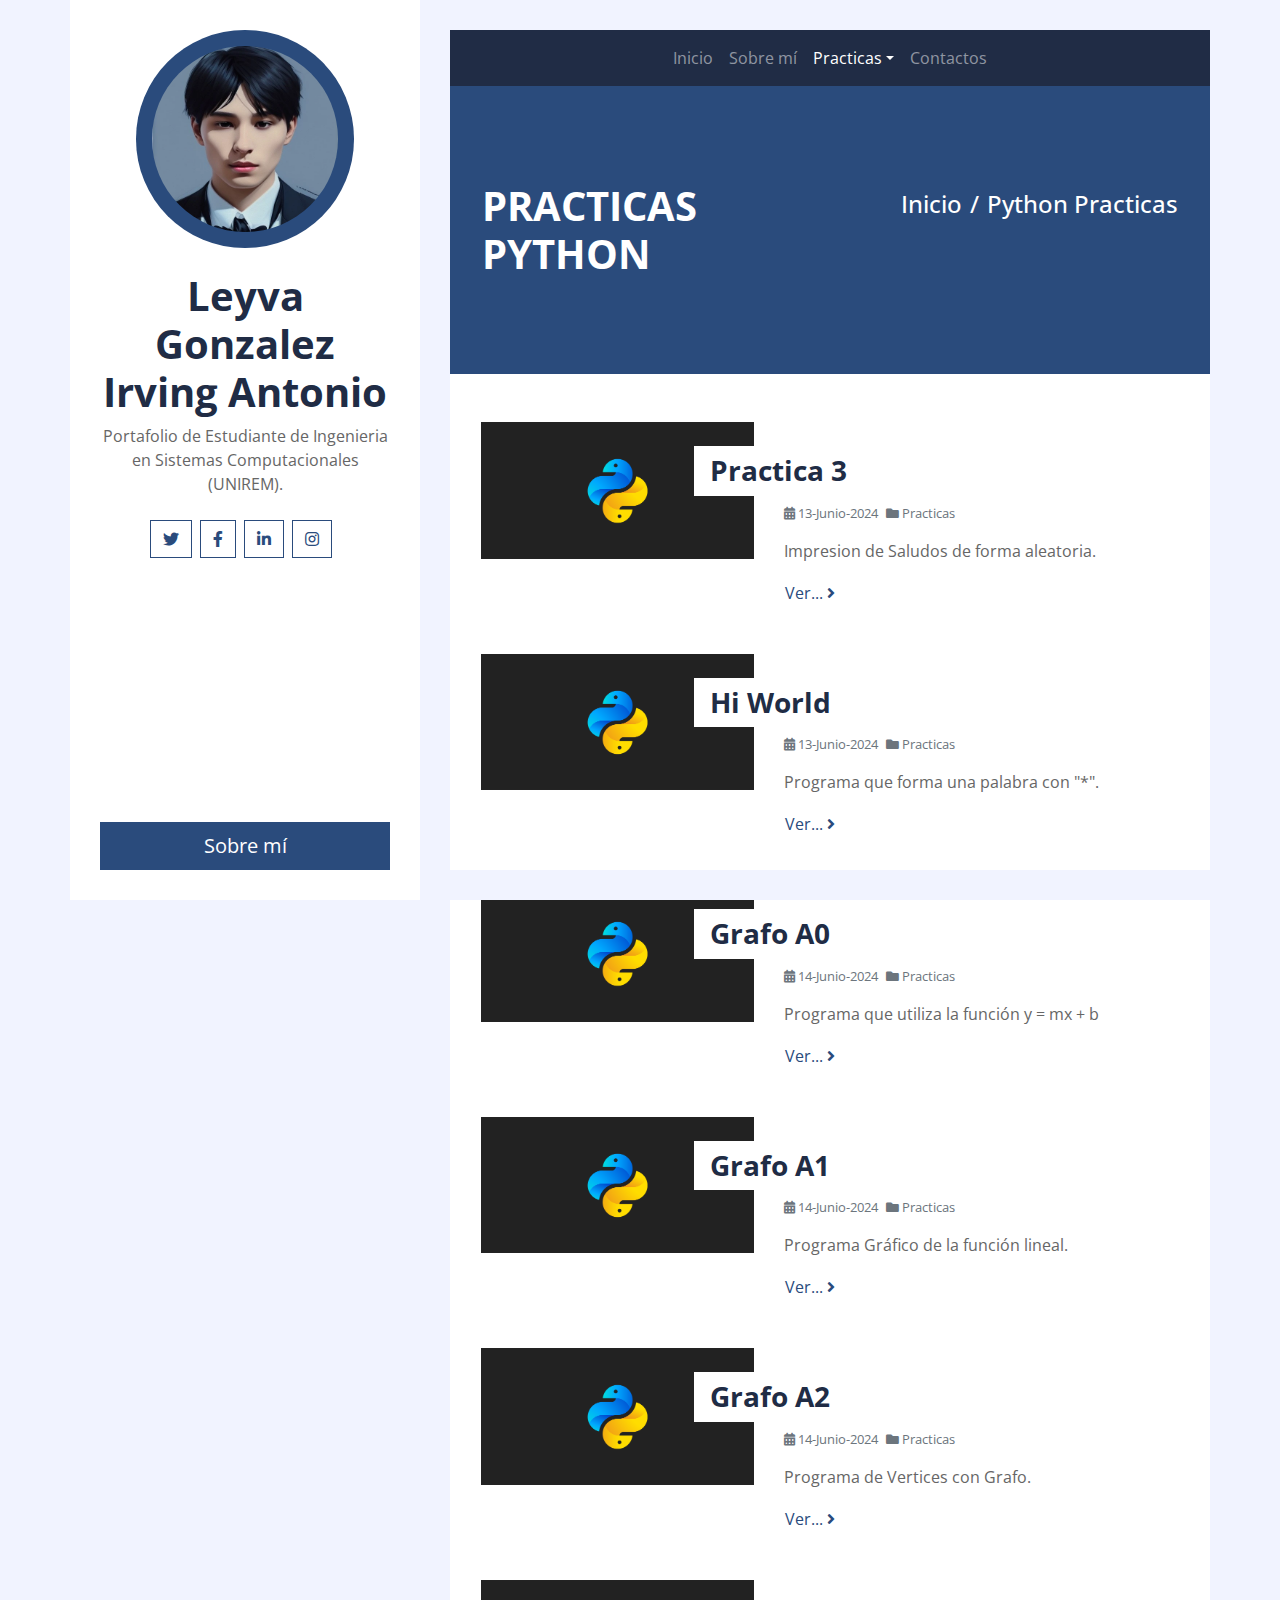
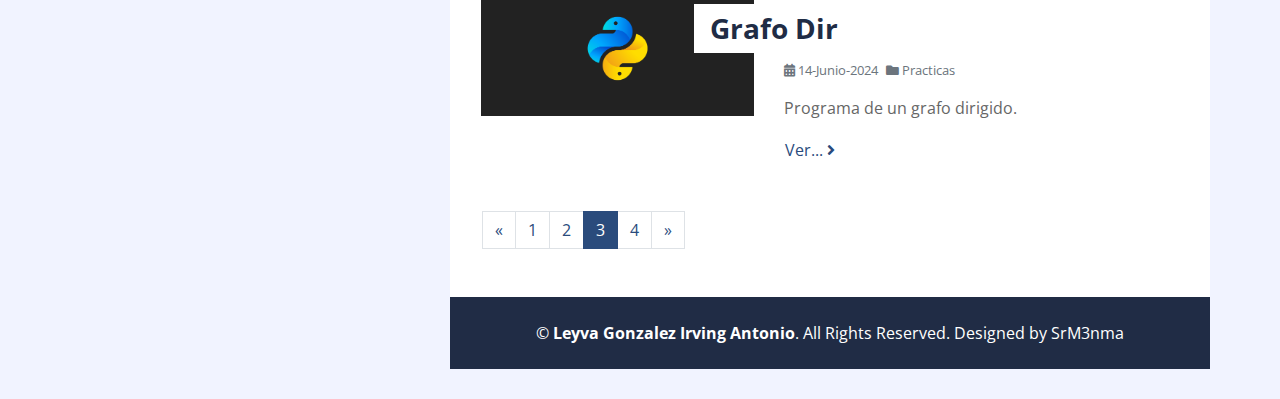
<file: blog3.html>
<!DOCTYPE html>
<html lang="en">
    <head>
        <meta charset="utf-8">
        <title>Practicas - Leyva Gonzalez Irving Antonio</title>
        <meta content="width=device-width, initial-scale=1.0" name="viewport">
        <meta content="Free Website Template" name="keywords">
        <meta content="Free Website Template" name="description">

        <!-- Favicon -->
        <link href="img/favicon.ico" rel="icon">

        <!-- Google Fonts -->
        <link href="https://fonts.googleapis.com/css2?family=Open+Sans:300;400;600;700;800&display=swap" rel="stylesheet">

        <!-- Font Awesome -->
        <link href="https://cdnjs.cloudflare.com/ajax/libs/font-awesome/5.10.0/css/all.min.css" rel="stylesheet">

        <!-- Customized Bootstrap Stylesheet -->
        <link href="css/style.css" rel="stylesheet">
    </head>

<body>
    <div class="wrapper">
        <div class="sidebar">
            <div class="sidebar-text d-flex flex-column h-100 justify-content-center text-center">
                <img class="mx-auto d-block w-75 bg-primary img-fluid rounded-circle mb-4 p-3" src="img/profile.webp" alt="Image">
                <h1 class="font-weight-bold">Leyva Gonzalez Irving Antonio</h1>
                <p class="mb-4">
                    Portafolio de
                    Estudiante de Ingenieria en Sistemas Computacionales (UNIREM).
                </p>
                <div class="d-flex justify-content-center mb-5">
                    <a class="btn btn-outline-primary mr-2" href="https://x.com/RudeuZ_L"><i class="fab fa-twitter"></i></a>
                    <a class="btn btn-outline-primary mr-2" href="https://www.facebook.com/irvingantonio.leyva.5"><i class="fab fa-facebook-f"></i></a>
                    <a class="btn btn-outline-primary mr-2" href="https://www.linkedin.com/in/irving-antonio-leyva-ba8919318/"><i class="fab fa-linkedin-in"></i></a>
                    <a class="btn btn-outline-primary mr-2" href="https://www.instagram.com/srm3nmaa/"><i class="fab fa-instagram"></i></a>
                </div>
                <a href="about.html" class="btn btn-lg btn-block btn-primary mt-auto">Sobre mí</a>
            </div>
            <div class="sidebar-icon d-flex flex-column h-100 justify-content-center text-right">
                <i class="fas fa-2x fa-angle-double-right text-primary"></i>
            </div>
        </div>
        <div class="content">
            <!-- Navbar Start -->
            <div class="container p-0">
                <nav class="navbar navbar-expand-lg bg-secondary navbar-dark">
                    <a href="" class="navbar-brand d-block d-lg-none">Navigation</a>
                    <button type="button" class="navbar-toggler" data-toggle="collapse" data-target="#navbarCollapse">
                        <span class="navbar-toggler-icon"></span>
                    </button>
                    <div class="collapse navbar-collapse justify-content-between" id="navbarCollapse">
                        <div class="navbar-nav m-auto">
                            <a href="index.html" class="nav-item nav-link">Inicio</a>
                            <a href="about.html" class="nav-item nav-link">Sobre mí</a>
                            <div class="nav-item dropdown">
                                <a href="#" class="nav-link dropdown-toggle active" data-toggle="dropdown">Practicas</a>
                                <div class="dropdown-menu">
                                    <a href="blog.html" class="dropdown-item">Python Practicas</a>
                                    <a href="single.html" class="dropdown-item">Circuitos y MatLab</a>
                                </div>
                            </div>
                            <a href="contact.html" class="nav-item nav-link">Contactos</a>
                        </div>
                    </div>
                </nav>
            </div>
            <!-- Navbar End -->

            <!-- Page Header Start -->
            <div class="container py-5 px-2 bg-primary">
                <div class="row py-5 px-4">
                    <div class="col-sm-6 text-center text-md-left">
                        <h1 class="mb-3 mb-md-0 text-white text-uppercase font-weight-bold">Practicas Python</h1>
                    </div>
                    <div class="col-sm-6 text-center text-md-right">
                        <div class="d-inline-flex pt-2">
                            <h4 class="m-0 text-white"><a class="text-white" href="index.html">Inicio</a></h4>
                            <h4 class="m-0 text-white px-2">/</h4>
                            <h4 class="m-0 text-white">Python Practicas</h4>
                        </div>
                    </div>
                </div>
            </div>
            <!-- Page Header End -->
                
                
                <!-- Blog List Start -->
                <div class="container bg-white pt-5">
                    <div class="row blog-item px-3 pb-5">
                        <div class="col-md-5">
                            <img class="img-fluid mb-4 mb-md-0" src="img/Python.webp" alt="Image">
                        </div>
                        <div class="col-md-7">
                            <h3 class="mt-md-4 px-md-3 mb-2 py-2 bg-white font-weight-bold">Practica 3</h3>
                            <div class="d-flex mb-3">
                                <small class="mr-2 text-muted"><i class="fa fa-calendar-alt"></i> 13-Junio-2024</small>
                                <small class="mr-2 text-muted"><i class="fa fa-folder"></i> Practicas</small>
                            </div>
                            <p>
                                Impresion de Saludos de forma aleatoria.
                            </p>
                            <a class="btn btn-link p-0" href="./Practi_En_Clases/prac3.md">Ver... <i class="fa fa-angle-right"></i></a>
                        </div>
                    </div>
                    <div class="row blog-item px-3 pb-5">
                        <div class="col-md-5">
                            <img class="img-fluid mb-4 mb-md-0" src="img/Python.webp" alt="Image">
                        </div>
                        <div class="col-md-7">
                            <h3 class="mt-md-4 px-md-3 mb-2 py-2 bg-white font-weight-bold">Hi World</h3>
                            <div class="d-flex mb-3">
                                <small class="mr-2 text-muted"><i class="fa fa-calendar-alt"></i> 13-Junio-2024</small>
                                <small class="mr-2 text-muted"><i class="fa fa-folder"></i> Practicas</small>
                            </div>
                            <p>
                                Programa que forma una palabra con "*".
                            </p>
                            <a class="btn btn-link p-0" href="./Hi_World/Hi.md">Ver... <i class="fa fa-angle-right"></i></a>
                        </div>
                    </div>
                    <div class="row blog-item px-3 pb-5">
                        <div class="col-md-5">
                            <img class="img-fluid mb-4 mb-md-0" src="img/Python.webp" alt="Image">
                        </div>
                        <div class="col-md-7">
                            <h3 class="mt-md-4 px-md-3 mb-2 py-2 bg-white font-weight-bold">Grafo A0</h3>
                            <div class="d-flex mb-3">
                                <small class="mr-2 text-muted"><i class="fa fa-calendar-alt"></i> 14-Junio-2024</small>
                                <small class="mr-2 text-muted"><i class="fa fa-folder"></i> Practicas</small>
                            </div>
                            <p>
                                Programa que utiliza la función y = mx + b
                            </p>
                            <a class="btn btn-link p-0" href="./Grafos/Graficoa1.md">Ver... <i class="fa fa-angle-right"></i></a>
                        </div>
                    </div>
                    <div class="row blog-item px-3 pb-5">
                        <div class="col-md-5">
                            <img class="img-fluid mb-4 mb-md-0" src="img/Python.webp" alt="Image">
                        </div>
                        <div class="col-md-7">
                            <h3 class="mt-md-4 px-md-3 mb-2 py-2 bg-white font-weight-bold">Grafo A1</h3>
                            <div class="d-flex mb-3">
                                <small class="mr-2 text-muted"><i class="fa fa-calendar-alt"></i> 14-Junio-2024</small>
                                <small class="mr-2 text-muted"><i class="fa fa-folder"></i> Practicas</small>
                            </div>
                            <p>
                                Programa Gráfico de la función lineal.
                            </p>
                            <a class="btn btn-link p-0" href="./Grafos/GrafoA1.md">Ver... <i class="fa fa-angle-right"></i></a>
                        </div>
                    </div>
                    <div class="row blog-item px-3 pb-5">
                        <div class="col-md-5">
                            <img class="img-fluid mb-4 mb-md-0" src="img/Python.webp" alt="Image">
                        </div>
                        <div class="col-md-7">
                            <h3 class="mt-md-4 px-md-3 mb-2 py-2 bg-white font-weight-bold">Grafo A2
                            </h3>
                            <div class="d-flex mb-3">
                                <small class="mr-2 text-muted"><i class="fa fa-calendar-alt"></i> 14-Junio-2024</small>
                                <small class="mr-2 text-muted"><i class="fa fa-folder"></i> Practicas</small>
                            </div>
                            <p>
                                Programa de Vertices con Grafo.
                            </p>
                            <a class="btn btn-link p-0" href="./Grafos/GrafoA2.md">Ver... <i class="fa fa-angle-right"></i></a>
                        </div>
                    </div>
                    <div class="row blog-item px-3 pb-5">
                        <div class="col-md-5">
                            <img class="img-fluid mb-4 mb-md-0" src="img/Python.webp" alt="Image">
                        </div>
                        <div class="col-md-7">
                            <h3 class="mt-md-4 px-md-3 mb-2 py-2 bg-white font-weight-bold">Grafo Dir</h3>
                            <div class="d-flex mb-3">
                                <small class="mr-2 text-muted"><i class="fa fa-calendar-alt"></i> 14-Junio-2024</small>
                                <small class="mr-2 text-muted"><i class="fa fa-folder"></i> Practicas</small>
                            </div>
                            <p>
                                Programa de un grafo dirigido.
                            </p>
                            <a class="btn btn-link p-0" href="./Grafos/GrafoDir.md">Ver... <i class="fa fa-angle-right"></i></a>
                        </div>
                    </div>
                    <div class="row px-3 pb-5">
                        <nav aria-label="Page navigation">
                          <ul class="pagination m-0 mx-3">
                            <li class="page-item">
                              <a class="page-link" href="blog2.html" aria-label="Previous">
                                <span aria-hidden="true">&laquo;</span>
                                <span class="sr-only">Previous</span>
                              </a>
                            </li>
                            <li class="page-item"><a class="page-link" href="blog.html">1</a></li>
                            <li class="page-item"><a class="page-link" href="blog2.html">2</a></li>
                            <li class="page-item active"><a class="page-link" href="blog3.html">3</a></li>
                            <li class="page-item"><a class="page-link" href="blog4.html">4</a></li>
                            <li class="page-item">
                              <a class="page-link" href="blog4.html" aria-label="Next">
                                <span aria-hidden="true">&raquo;</span>
                                <span class="sr-only">Next</span>
                              </a>
                            </li>
                          </ul>
                        </nav>
                    </div>
                </div>
                <!-- Blog List End -->
                
                
                <!-- Footer Start -->
                <div class="container py-4 bg-secondary text-center">
                    <p class="m-0 text-white">
                        &copy; <a class="text-white font-weight-bold" href="#">Leyva Gonzalez Irving Antonio</a>. All Rights Reserved. Designed by SrM3nma<a class="text-white font-weight-bold" href="https://htmlcodex.com"></a>
                    </p>
                </div>
                <!-- Footer End -->
            </div>
        </div>
        
        <!-- Back to Top -->
        <a href="#" class="back-to-top"><i class="fa fa-angle-double-up"></i></a>
        
        <!-- JavaScript Libraries -->
        <script src="https://code.jquery.com/jquery-3.4.1.min.js"></script>
        <script src="https://stackpath.bootstrapcdn.com/bootstrap/4.4.1/js/bootstrap.bundle.min.js"></script>
        <script src="lib/easing/easing.min.js"></script>
        <script src="lib/waypoints/waypoints.min.js"></script>

        <!-- Contact Javascript File -->
        <script src="mail/jqBootstrapValidation.min.js"></script>
        <script src="mail/contact.js"></script>

        <!-- Template Javascript -->
        <script src="js/main.js"></script>
    </body>
</html>
</file>
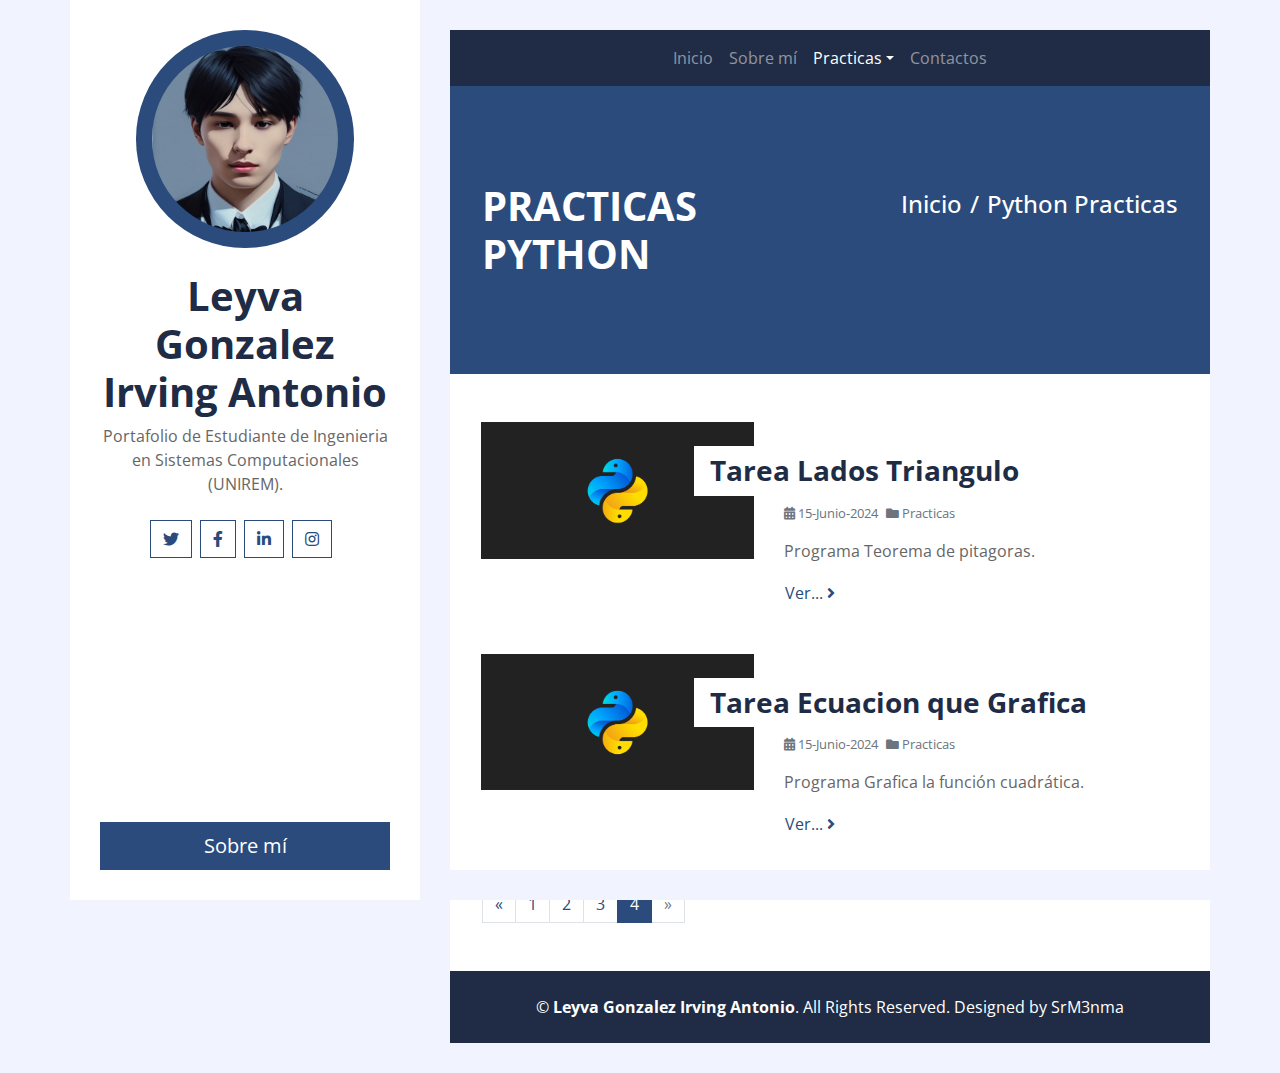
<file: blog4.html>
<!DOCTYPE html>
<html lang="en">
    <head>
        <meta charset="utf-8">
        <title>Practicas - Leyva Gonzalez Irving Antonio</title>
        <meta content="width=device-width, initial-scale=1.0" name="viewport">
        <meta content="Free Website Template" name="keywords">
        <meta content="Free Website Template" name="description">

        <!-- Favicon -->
        <link href="img/favicon.ico" rel="icon">

        <!-- Google Fonts -->
        <link href="https://fonts.googleapis.com/css2?family=Open+Sans:300;400;600;700;800&display=swap" rel="stylesheet">

        <!-- Font Awesome -->
        <link href="https://cdnjs.cloudflare.com/ajax/libs/font-awesome/5.10.0/css/all.min.css" rel="stylesheet">

        <!-- Customized Bootstrap Stylesheet -->
        <link href="css/style.css" rel="stylesheet">
    </head>

<body>
    <div class="wrapper">
        <div class="sidebar">
            <div class="sidebar-text d-flex flex-column h-100 justify-content-center text-center">
                <img class="mx-auto d-block w-75 bg-primary img-fluid rounded-circle mb-4 p-3" src="img/profile.webp" alt="Image">
                <h1 class="font-weight-bold">Leyva Gonzalez Irving Antonio</h1>
                <p class="mb-4">
                    Portafolio de
                    Estudiante de Ingenieria en Sistemas Computacionales (UNIREM).
                </p>
                <div class="d-flex justify-content-center mb-5">
                    <a class="btn btn-outline-primary mr-2" href="https://x.com/RudeuZ_L"><i class="fab fa-twitter"></i></a>
                    <a class="btn btn-outline-primary mr-2" href="https://www.facebook.com/irvingantonio.leyva.5"><i class="fab fa-facebook-f"></i></a>
                    <a class="btn btn-outline-primary mr-2" href="https://www.linkedin.com/in/irving-antonio-leyva-ba8919318/"><i class="fab fa-linkedin-in"></i></a>
                    <a class="btn btn-outline-primary mr-2" href="https://www.instagram.com/srm3nmaa/"><i class="fab fa-instagram"></i></a>
                </div>
                <a href="about.html" class="btn btn-lg btn-block btn-primary mt-auto">Sobre mí</a>
            </div>
            <div class="sidebar-icon d-flex flex-column h-100 justify-content-center text-right">
                <i class="fas fa-2x fa-angle-double-right text-primary"></i>
            </div>
        </div>
        <div class="content">
            <!-- Navbar Start -->
            <div class="container p-0">
                <nav class="navbar navbar-expand-lg bg-secondary navbar-dark">
                    <a href="" class="navbar-brand d-block d-lg-none">Navigation</a>
                    <button type="button" class="navbar-toggler" data-toggle="collapse" data-target="#navbarCollapse">
                        <span class="navbar-toggler-icon"></span>
                    </button>
                    <div class="collapse navbar-collapse justify-content-between" id="navbarCollapse">
                        <div class="navbar-nav m-auto">
                            <a href="index.html" class="nav-item nav-link">Inicio</a>
                            <a href="about.html" class="nav-item nav-link">Sobre mí</a>
                            <div class="nav-item dropdown">
                                <a href="#" class="nav-link dropdown-toggle active" data-toggle="dropdown">Practicas</a>
                                <div class="dropdown-menu">
                                    <a href="blog.html" class="dropdown-item">Python Practicas</a>
                                    <a href="single.html" class="dropdown-item">Circuitos y MatLab</a>
                                </div>
                            </div>
                            <a href="contact.html" class="nav-item nav-link">Contactos</a>
                        </div>
                    </div>
                </nav>
            </div>
            <!-- Navbar End -->

            <!-- Page Header Start -->
            <div class="container py-5 px-2 bg-primary">
                <div class="row py-5 px-4">
                    <div class="col-sm-6 text-center text-md-left">
                        <h1 class="mb-3 mb-md-0 text-white text-uppercase font-weight-bold">Practicas Python</h1>
                    </div>
                    <div class="col-sm-6 text-center text-md-right">
                        <div class="d-inline-flex pt-2">
                            <h4 class="m-0 text-white"><a class="text-white" href="index.html">Inicio</a></h4>
                            <h4 class="m-0 text-white px-2">/</h4>
                            <h4 class="m-0 text-white">Python Practicas</h4>
                        </div>
                    </div>
                </div>
            </div>
            <!-- Page Header End -->
                
                
                <!-- Blog List Start -->
                <div class="container bg-white pt-5">
                    <div class="row blog-item px-3 pb-5">
                        <div class="col-md-5">
                            <img class="img-fluid mb-4 mb-md-0" src="img/Python.webp" alt="Image">
                        </div>
                        <div class="col-md-7">
                            <h3 class="mt-md-4 px-md-3 mb-2 py-2 bg-white font-weight-bold">Tarea Lados Triangulo</h3>
                            <div class="d-flex mb-3">
                                <small class="mr-2 text-muted"><i class="fa fa-calendar-alt"></i> 15-Junio-2024</small>
                                <small class="mr-2 text-muted"><i class="fa fa-folder"></i> Practicas</small>
                            </div>
                            <p>
                                Programa Teorema de pitagoras.
                            </p>
                            <a class="btn btn-link p-0" href="./Triangulos/ladosdeuntriangulo.md">Ver... <i class="fa fa-angle-right"></i></a>
                        </div>
                    </div>
                    <div class="row blog-item px-3 pb-5">
                        <div class="col-md-5">
                            <img class="img-fluid mb-4 mb-md-0" src="img/Python.webp" alt="Image">
                        </div>
                        <div class="col-md-7">
                            <h3 class="mt-md-4 px-md-3 mb-2 py-2 bg-white font-weight-bold">Tarea Ecuacion que Grafica</h3>
                            <div class="d-flex mb-3">
                                <small class="mr-2 text-muted"><i class="fa fa-calendar-alt"></i> 15-Junio-2024</small>
                                <small class="mr-2 text-muted"><i class="fa fa-folder"></i> Practicas</small>
                            </div>
                            <p>
                                Programa Grafica la función cuadrática.
                            </p>
                            <a class="btn btn-link p-0" href="./Triangulos/EcuacionGraficar 1.md">Ver... <i class="fa fa-angle-right"></i></a>
                        </div>
                    </div>
                    <div class="row px-3 pb-5">
                        <nav aria-label="Page navigation">
                          <ul class="pagination m-0 mx-3">
                            <li class="page-item">
                              <a class="page-link" href="blog3.html" aria-label="Previous">
                                <span aria-hidden="true">&laquo;</span>
                                <span class="sr-only">Previous</span>
                              </a>
                            </li>
                            <li class="page-item"><a class="page-link" href="blog.html">1</a></li>
                            <li class="page-item"><a class="page-link" href="blog2.html">2</a></li>
                            <li class="page-item"><a class="page-link" href="blog3.html">3</a></li>
                            <li class="page-item active"><a class="page-link" href="blog4.html">4</a></li>
                            <li class="page-item disabled">
                              <a class="page-link" href="#" aria-label="Next">
                                <span aria-hidden="true">&raquo;</span>
                                <span class="sr-only">Next</span>
                              </a>
                            </li>
                          </ul>
                        </nav>
                    </div>
                </div>
                <!-- Blog List End -->
                
                
                <!-- Footer Start -->
                <div class="container py-4 bg-secondary text-center">
                    <p class="m-0 text-white">
                        &copy; <a class="text-white font-weight-bold" href="#">Leyva Gonzalez Irving Antonio</a>. All Rights Reserved. Designed by SrM3nma<a class="text-white font-weight-bold" href="https://htmlcodex.com"></a>
                    </p>
                </div>
                <!-- Footer End -->
            </div>
        </div>
        
        <!-- Back to Top -->
        <a href="#" class="back-to-top"><i class="fa fa-angle-double-up"></i></a>
        
        <!-- JavaScript Libraries -->
        <script src="https://code.jquery.com/jquery-3.4.1.min.js"></script>
        <script src="https://stackpath.bootstrapcdn.com/bootstrap/4.4.1/js/bootstrap.bundle.min.js"></script>
        <script src="lib/easing/easing.min.js"></script>
        <script src="lib/waypoints/waypoints.min.js"></script>

        <!-- Contact Javascript File -->
        <script src="mail/jqBootstrapValidation.min.js"></script>
        <script src="mail/contact.js"></script>

        <!-- Template Javascript -->
        <script src="js/main.js"></script>
    </body>
</html>
</file>
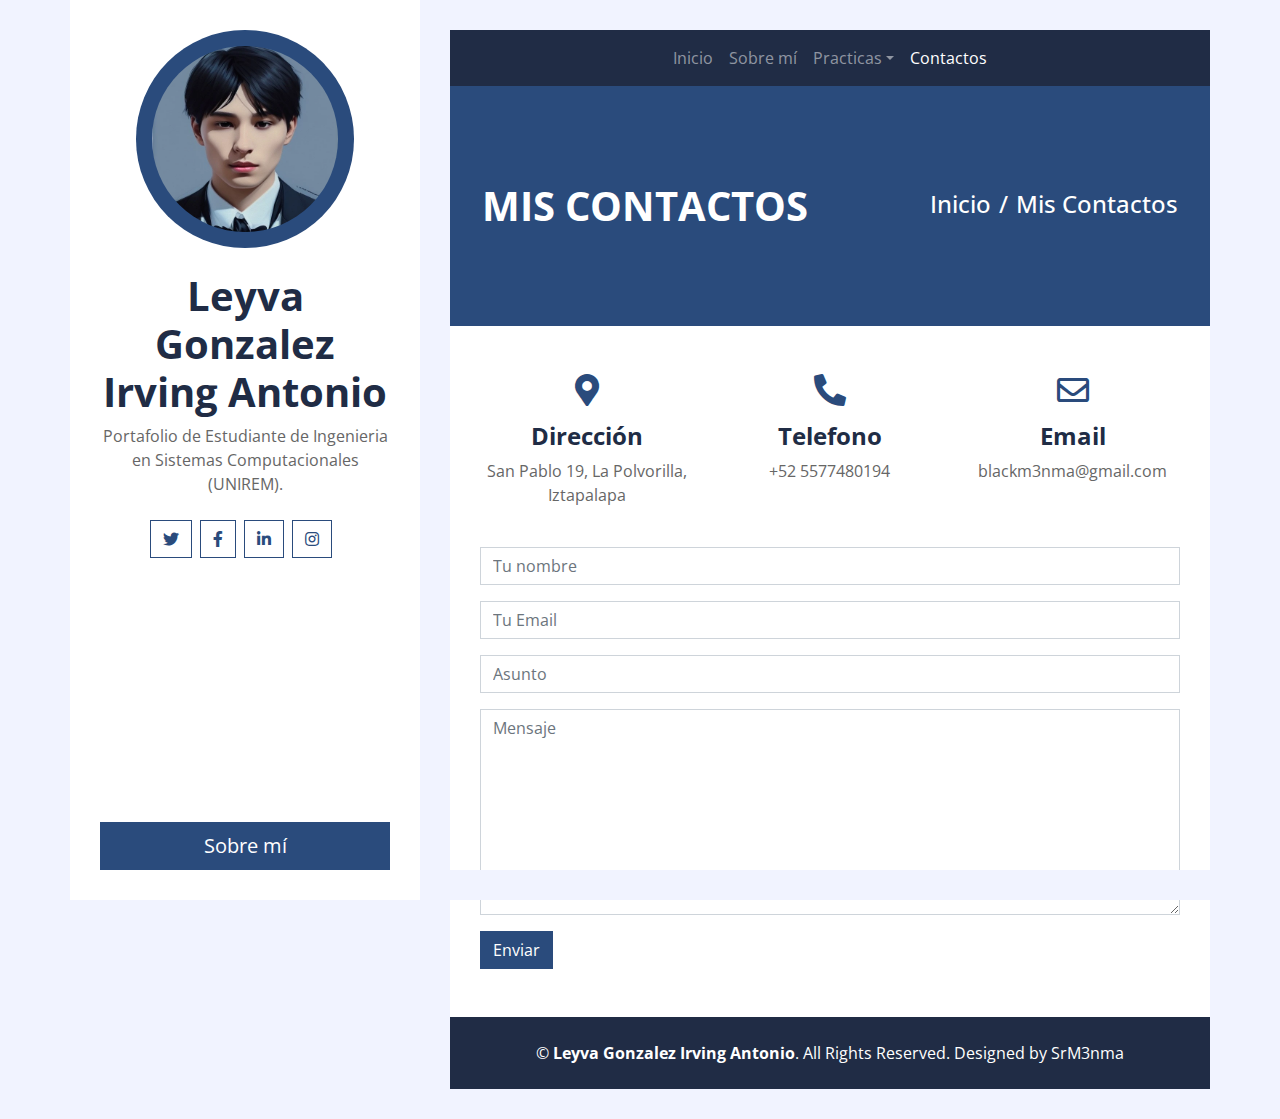
<file: contact.html>
<!DOCTYPE html>
<html lang="en">
    <head>
        <meta charset="utf-8">
        <title>Contacto - Leyva Gonzalez Irving Antonio</title>
        <meta content="width=device-width, initial-scale=1.0" name="viewport">
        <meta content="Free Website Template" name="keywords">
        <meta content="Free Website Template" name="description">

        <!-- Favicon -->
        <link href="img/favicon.ico" rel="icon">

        <!-- Google Fonts -->
        <link href="https://fonts.googleapis.com/css2?family=Open+Sans:300;400;600;700;800&display=swap" rel="stylesheet">

        <!-- Font Awesome -->
        <link href="https://cdnjs.cloudflare.com/ajax/libs/font-awesome/5.10.0/css/all.min.css" rel="stylesheet">

        <!-- Customized Bootstrap Stylesheet -->
        <link href="css/style.css" rel="stylesheet">
    </head>

<body>
    <div class="wrapper">
        <div class="sidebar">
            <div class="sidebar-text d-flex flex-column h-100 justify-content-center text-center">
                <img class="mx-auto d-block w-75 bg-primary img-fluid rounded-circle mb-4 p-3" src="img/profile.webp" alt="Image">
                <h1 class="font-weight-bold">Leyva Gonzalez Irving Antonio</h1>
                <p class="mb-4">
                    Portafolio de
                    Estudiante de Ingenieria en Sistemas Computacionales (UNIREM).
                </p>
                <div class="d-flex justify-content-center mb-5">
                    <a class="btn btn-outline-primary mr-2" href="https://x.com/RudeuZ_L"><i class="fab fa-twitter"></i></a>
                    <a class="btn btn-outline-primary mr-2" href="https://www.facebook.com/irvingantonio.leyva.5"><i class="fab fa-facebook-f"></i></a>
                    <a class="btn btn-outline-primary mr-2" href="https://www.linkedin.com/in/irving-antonio-leyva-ba8919318/"><i class="fab fa-linkedin-in"></i></a>
                    <a class="btn btn-outline-primary mr-2" href="https://www.instagram.com/srm3nmaa/"><i class="fab fa-instagram"></i></a>
                </div>
                <a href="about.html" class="btn btn-lg btn-block btn-primary mt-auto">Sobre mí</a>
            </div>
            <div class="sidebar-icon d-flex flex-column h-100 justify-content-center text-right">
                <i class="fas fa-2x fa-angle-double-right text-primary"></i>
            </div>
        </div>
        <div class="content">
            <!-- Navbar Start -->
            <div class="container p-0">
                <nav class="navbar navbar-expand-lg bg-secondary navbar-dark">
                    <a href="" class="navbar-brand d-block d-lg-none">Navigation</a>
                    <button type="button" class="navbar-toggler" data-toggle="collapse" data-target="#navbarCollapse">
                        <span class="navbar-toggler-icon"></span>
                    </button>
                    <div class="collapse navbar-collapse justify-content-between" id="navbarCollapse">
                        <div class="navbar-nav m-auto">
                            <a href="index.html" class="nav-item nav-link">Inicio</a>
                            <a href="about.html" class="nav-item nav-link">Sobre mí</a>
                            <div class="nav-item dropdown">
                                <a href="#" class="nav-link dropdown-toggle" data-toggle="dropdown">Practicas</a>
                                <div class="dropdown-menu">
                                    <a href="blog.html" class="dropdown-item">Python Practicas</a>
                                    <a href="single.html" class="dropdown-item">Circuitos y MatLab</a>
                                </div>
                            </div>
                            <a href="contact.html" class="nav-item nav-link active">Contactos</a>
                        </div>
                    </div>
                </nav>
            </div>
            <!-- Navbar End -->

            <!-- Page Header Start -->
            <div class="container py-5 px-2 bg-primary">
                <div class="row py-5 px-4">
                    <div class="col-sm-6 text-center text-md-left">
                        <h1 class="mb-3 mb-md-0 text-white text-uppercase font-weight-bold">Mis Contactos</h1>
                    </div>
                    <div class="col-sm-6 text-center text-md-right">
                        <div class="d-inline-flex pt-2">
                            <h4 class="m-0 text-white"><a class="text-white" href="index.html">Inicio</a></h4>
                            <h4 class="m-0 text-white px-2">/</h4>
                            <h4 class="m-0 text-white">Mis Contactos</h4>
                        </div>
                    </div>
                </div>
            </div>
            <!-- Page Header End -->


            <!-- Contact Start -->
            <div class="container bg-white pt-5">
                <div class="row px-3 pb-2">
                    <div class="col-sm-4 text-center mb-3">
                        <i class="fa fa-2x fa-map-marker-alt mb-3 text-primary"></i>
                        <h4 class="font-weight-bold">Dirección</h4>
                        <p>San Pablo 19, La Polvorilla, Iztapalapa</p>
                    </div>
                    <div class="col-sm-4 text-center mb-3">
                        <i class="fa fa-2x fa-phone-alt mb-3 text-primary"></i>
                        <h4 class="font-weight-bold">Telefono</h4>
                        <p>+52 5577480194</p>
                    </div>
                    <div class="col-sm-4 text-center mb-3">
                        <i class="far fa-2x fa-envelope mb-3 text-primary"></i>
                        <h4 class="font-weight-bold">Email</h4>
                        <p>blackm3nma@gmail.com</p>
                    </div>
                </div>
                <div class="col-md-12 pb-5">
                    <div class="contact-form">
                        <div id="success"></div>
                        <form name="sentMessage" id="contactForm" novalidate="novalidate">
                            <div class="control-group">
                                <input type="text" class="form-control" id="name" placeholder="Tu nombre" required="required" data-validation-required-message="Please enter your name" />
                                <p class="help-block text-danger"></p>
                            </div>
                            <div class="control-group">
                                <input type="email" class="form-control" id="email" placeholder="Tu Email" required="required" data-validation-required-message="Please enter your email" />
                                <p class="help-block text-danger"></p>
                            </div>
                            <div class="control-group">
                                <input type="text" class="form-control" id="subject" placeholder="Asunto" required="required" data-validation-required-message="Please enter a subject" />
                                <p class="help-block text-danger"></p>
                            </div>
                            <div class="control-group">
                                <textarea class="form-control" rows="8" id="message" placeholder="Mensaje" required="required" data-validation-required-message="Please enter your message"></textarea>
                                <p class="help-block text-danger"></p>
                            </div>
                            <div>
                                <button class="btn btn-primary" type="submit" id="sendMessageButton">Enviar</button>
                            </div>
                        </form>
                    </div>
                </div>
            </div>
            <!-- Contact End -->


            <!-- Footer Start -->
            <div class="container py-4 bg-secondary text-center">
                <p class="m-0 text-white">
                    &copy; <a class="text-white font-weight-bold" href="#">Leyva Gonzalez Irving Antonio</a>. All Rights Reserved. Designed by SrM3nma<a class="text-white font-weight-bold" href="https://htmlcodex.com"></a>
                </p>
            </div>
            <!-- Footer End -->
        </div>
    </div>

    <!-- Back to Top -->
    <a href="#" class="back-to-top"><i class="fa fa-angle-double-up"></i></a>

    <!-- JavaScript Libraries -->
    <script src="https://code.jquery.com/jquery-3.4.1.min.js"></script>
    <script src="https://stackpath.bootstrapcdn.com/bootstrap/4.4.1/js/bootstrap.bundle.min.js"></script>
    <script src="lib/easing/easing.min.js"></script>
    <script src="lib/waypoints/waypoints.min.js"></script>

    <!-- Contact Javascript File -->
    <script src="mail/jqBootstrapValidation.min.js"></script>
    <script src="mail/contact.js"></script>

    <!-- Template Javascript -->
    <script src="js/main.js"></script>
</body>

</html>
</file>
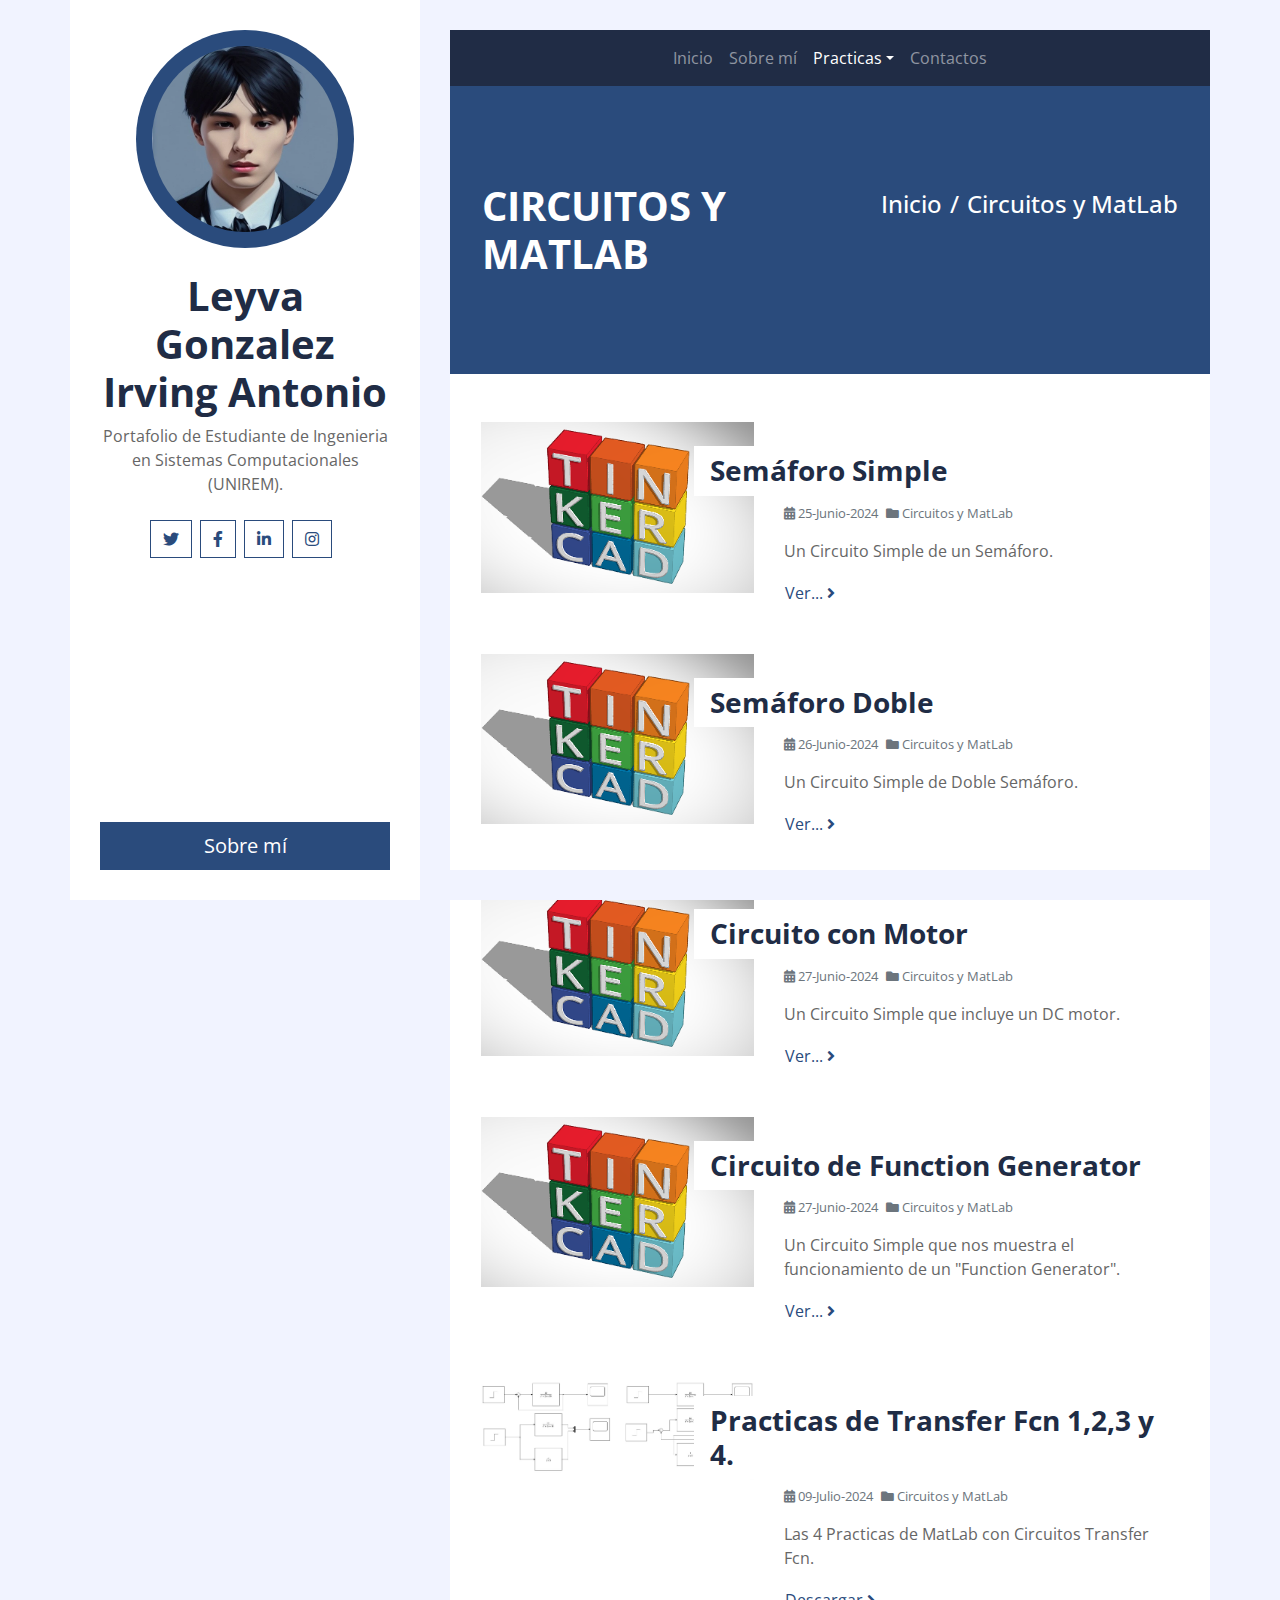
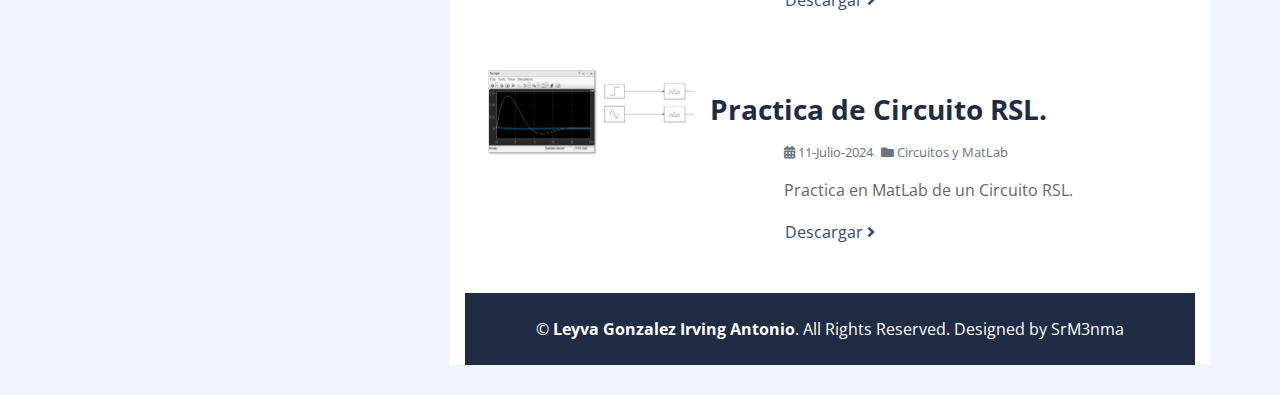
<file: single.html>
<!DOCTYPE html>
<html lang="en">
    <head>
        <meta charset="utf-8">
        <title>Circuitos y MatLab</title>
        <meta content="width=device-width, initial-scale=1.0" name="viewport">
        <meta content="Free Website Template" name="keywords">
        <meta content="Free Website Template" name="description">

        <!-- Favicon -->
        <link href="img/favicon.ico" rel="icon">

        <!-- Google Fonts -->
        <link href="https://fonts.googleapis.com/css2?family=Open+Sans:300;400;600;700;800&display=swap" rel="stylesheet">

        <!-- Font Awesome -->
        <link href="https://cdnjs.cloudflare.com/ajax/libs/font-awesome/5.10.0/css/all.min.css" rel="stylesheet">

        <!-- Customized Bootstrap Stylesheet -->
        <link href="css/style.css" rel="stylesheet">
    </head>

<body>
    <div class="wrapper">
        <div class="sidebar">
            <div class="sidebar-text d-flex flex-column h-100 justify-content-center text-center">
                <img class="mx-auto d-block w-75 bg-primary img-fluid rounded-circle mb-4 p-3" src="img/profile.webp" alt="Image">
                <h1 class="font-weight-bold">Leyva Gonzalez Irving Antonio</h1>
                <p class="mb-4">
                    Portafolio de
                    Estudiante de Ingenieria en Sistemas Computacionales (UNIREM).
                </p>
                <div class="d-flex justify-content-center mb-5">
                    <a class="btn btn-outline-primary mr-2" href="https://x.com/RudeuZ_L"><i class="fab fa-twitter"></i></a>
                    <a class="btn btn-outline-primary mr-2" href="https://www.facebook.com/irvingantonio.leyva.5"><i class="fab fa-facebook-f"></i></a>
                    <a class="btn btn-outline-primary mr-2" href="https://www.linkedin.com/in/irving-antonio-leyva-ba8919318/"><i class="fab fa-linkedin-in"></i></a>
                    <a class="btn btn-outline-primary mr-2" href="https://www.instagram.com/srm3nmaa/"><i class="fab fa-instagram"></i></a>
                </div>
                <a href="about.html" class="btn btn-lg btn-block btn-primary mt-auto">Sobre mí</a>
            </div>
            <div class="sidebar-icon d-flex flex-column h-100 justify-content-center text-right">
                <i class="fas fa-2x fa-angle-double-right text-primary"></i>
            </div>
        </div>
        <div class="content">
            <!-- Navbar Start -->
            <div class="container p-0">
                <nav class="navbar navbar-expand-lg bg-secondary navbar-dark">
                    <a href="" class="navbar-brand d-block d-lg-none">Navigation</a>
                    <button type="button" class="navbar-toggler" data-toggle="collapse" data-target="#navbarCollapse">
                        <span class="navbar-toggler-icon"></span>
                    </button>
                    <div class="collapse navbar-collapse justify-content-between" id="navbarCollapse">
                        <div class="navbar-nav m-auto">
                            <a href="index.html" class="nav-item nav-link">Inicio</a>
                            <a href="about.html" class="nav-item nav-link">Sobre mí</a>
                            <div class="nav-item dropdown">
                                <a href="#" class="nav-link dropdown-toggle active" data-toggle="dropdown">Practicas</a>
                                <div class="dropdown-menu">
                                    <a href="blog.html" class="dropdown-item">Python Practicas</a>
                                    <a href="single.html" class="dropdown-item">Circuitos y MatLab</a>
                                </div>
                            </div>
                            <a href="contact.html" class="nav-item nav-link">Contactos</a>
                        </div>
                    </div>
                </nav>
            </div>
            <!-- Navbar End -->

            <!-- Page Header Start -->
            <div class="container py-5 px-2 bg-primary">
                <div class="row py-5 px-4">
                    <div class="col-sm-6 text-center text-md-left">
                        <h1 class="mb-3 mb-md-0 text-white text-uppercase font-weight-bold">Circuitos y MatLab</h1>
                    </div>
                    <div class="col-sm-6 text-center text-md-right">
                        <div class="d-inline-flex pt-2">
                            <h4 class="m-0 text-white"><a class="text-white" href="index.html">Inicio</a></h4>
                            <h4 class="m-0 text-white px-2">/</h4>
                            <h4 class="m-0 text-white">Circuitos y MatLab</h4>
                        </div>
                    </div>
                </div>
            </div>
            <!-- Page Header End -->
                
                
                <!-- Blog List Start -->
                <div class="container bg-white pt-5">
                    <div class="row blog-item px-3 pb-5">
                        <div class="col-md-5">
                            <img class="img-fluid mb-4 mb-md-0" src="img/TinkerCad.webp" alt="Image">
                        </div>
                        <div class="col-md-7">
                            <h3 class="mt-md-4 px-md-3 mb-2 py-2 bg-white font-weight-bold">Semáforo Simple</h3>
                            <div class="d-flex mb-3">
                                <small class="mr-2 text-muted"><i class="fa fa-calendar-alt"></i> 25-Junio-2024</small>
                                <small class="mr-2 text-muted"><i class="fa fa-folder"></i> Circuitos y MatLab</small>
                            </div>
                            <p>
                                Un Circuito Simple de un Semáforo.
                            </p>
                            <a class="btn btn-link p-0" href="https://www.tinkercad.com/things/3bvFTvx07dB-semaforo-simple">Ver... <i class="fa fa-angle-right"></i></a>
                        </div>
                    </div>
                    <div class="row blog-item px-3 pb-5">
                        <div class="col-md-5">
                            <img class="img-fluid mb-4 mb-md-0" src="img/TinkerCad.webp" alt="Image">
                        </div>
                        <div class="col-md-7">
                            <h3 class="mt-md-4 px-md-3 mb-2 py-2 bg-white font-weight-bold">Semáforo Doble</h3>
                            <div class="d-flex mb-3">
                                <small class="mr-2 text-muted"><i class="fa fa-calendar-alt"></i> 26-Junio-2024</small>
                                <small class="mr-2 text-muted"><i class="fa fa-folder"></i> Circuitos y MatLab</small>
                            </div>
                            <p>
                                Un Circuito Simple de Doble Semáforo.
                            </p>
                            <a class="btn btn-link p-0" href="https://www.tinkercad.com/things/1GczvS0Cipq-semaforo-cawn?sharecode=X6mgKYokrh48xUPLKHosbjj60-rbZKeR35sedo1YTFk">Ver... <i class="fa fa-angle-right"></i></a>
                        </div>
                    </div>
                    <div class="row blog-item px-3 pb-5">
                        <div class="col-md-5">
                            <img class="img-fluid mb-4 mb-md-0" src="img/TinkerCad.webp" alt="Image">
                        </div>
                        <div class="col-md-7">
                            <h3 class="mt-md-4 px-md-3 mb-2 py-2 bg-white font-weight-bold">Circuito con Motor</h3>
                            <div class="d-flex mb-3">
                                <small class="mr-2 text-muted"><i class="fa fa-calendar-alt"></i> 27-Junio-2024</small>
                                <small class="mr-2 text-muted"><i class="fa fa-folder"></i> Circuitos y MatLab</small>
                            </div>
                            <p>
                                Un Circuito Simple que incluye un DC motor.
                            </p>
                            <a class="btn btn-link p-0" href="https://www.tinkercad.com/things/5DsICpW4rh4-super-densor?sharecode=cAnuQCHx9b4z3UTETtVDjtaEJlsbW0Y0aC7JWMeidCw">Ver... <i class="fa fa-angle-right"></i></a>
                        </div>
                    </div>
                    <div class="row blog-item px-3 pb-5">
                        <div class="col-md-5">
                            <img class="img-fluid mb-4 mb-md-0" src="img/TinkerCad.webp" alt="Image">
                        </div>
                        <div class="col-md-7">
                            <h3 class="mt-md-4 px-md-3 mb-2 py-2 bg-white font-weight-bold">Circuito de Function Generator</h3>
                            <div class="d-flex mb-3">
                                <small class="mr-2 text-muted"><i class="fa fa-calendar-alt"></i> 27-Junio-2024</small>
                                <small class="mr-2 text-muted"><i class="fa fa-folder"></i> Circuitos y MatLab</small>
                            </div>
                            <p>
                                Un Circuito Simple que nos muestra el funcionamiento de un "Function Generator".
                            </p>
                            <a class="btn btn-link p-0" href="https://www.tinkercad.com/things/eP4TUFNB32I-fuente">Ver... <i class="fa fa-angle-right"></i></a>
                        </div>
                    </div>
                    <div class="row blog-item px-3 pb-5">
                        <div class="col-md-5">
                            <img class="img-fluid mb-4 mb-md-0" src="img/MatLab-1234.webp" alt="Image">
                        </div>
                        <div class="col-md-7">
                            <h3 class="mt-md-4 px-md-3 mb-2 py-2 bg-white font-weight-bold">Practicas de Transfer Fcn 1,2,3 y 4.</h3>
                            <div class="d-flex mb-3">
                                <small class="mr-2 text-muted"><i class="fa fa-calendar-alt"></i> 09-Julio-2024</small>
                                <small class="mr-2 text-muted"><i class="fa fa-folder"></i> Circuitos y MatLab</small>
                            </div>
                            <p>
                                Las 4 Practicas de MatLab con Circuitos Transfer Fcn.
                            </p>
                            <a class="btn btn-link p-0" href="./Practicas MatLab/Circuitos 1,2,3 y 4.rar">Descargar <i class="fa fa-angle-right"></i></a>
                        </div>
                    </div>
                    <div class="row blog-item px-3 pb-5">
                        <div class="col-md-5">
                            <img class="img-fluid mb-4 mb-md-0" src="img/MatLab-5.webp" alt="Image">
                        </div>
                        <div class="col-md-7">
                            <h3 class="mt-md-4 px-md-3 mb-2 py-2 bg-white font-weight-bold">Practica de Circuito RSL.</h3>
                            <div class="d-flex mb-3">
                                <small class="mr-2 text-muted"><i class="fa fa-calendar-alt"></i> 11-Julio-2024</small>
                                <small class="mr-2 text-muted"><i class="fa fa-folder"></i> Circuitos y MatLab</small>
                            </div>
                            <p>
                                Practica en MatLab de un Circuito RSL.
                            </p>
                            <a class="btn btn-link p-0" href="./Practicas MatLab/Circuito RSL.rar">Descargar <i class="fa fa-angle-right"></i></a>
                        </div>
                </div>
                <!-- Blog List End -->
                
                
                <!-- Footer Start -->
                <div class="container py-4 bg-secondary text-center">
                    <p class="m-0 text-white">
                        &copy; <a class="text-white font-weight-bold" href="#">Leyva Gonzalez Irving Antonio</a>. All Rights Reserved. Designed by SrM3nma<a class="text-white font-weight-bold" href="https://htmlcodex.com"></a>
                    </p>
                </div>
                <!-- Footer End -->
            </div>
        </div>
        
        <!-- Back to Top -->
        <a href="#" class="back-to-top"><i class="fa fa-angle-double-up"></i></a>
        
        <!-- JavaScript Libraries -->
        <script src="https://code.jquery.com/jquery-3.4.1.min.js"></script>
        <script src="https://stackpath.bootstrapcdn.com/bootstrap/4.4.1/js/bootstrap.bundle.min.js"></script>
        <script src="lib/easing/easing.min.js"></script>
        <script src="lib/waypoints/waypoints.min.js"></script>

        <!-- Contact Javascript File -->
        <script src="mail/jqBootstrapValidation.min.js"></script>
        <script src="mail/contact.js"></script>

        <!-- Template Javascript -->
        <script src="js/main.js"></script>
    </body>
</html>
</file>
<file: css/style.css>
@charset "UTF-8";
/******* Bootstrap Theming ********/
/*!
 * Bootstrap v4.5.3 (https://getbootstrap.com/)
 * Copyright 2011-2020 The Bootstrap Authors
 * Copyright 2011-2020 Twitter, Inc.
 * Licensed under MIT (https://github.com/twbs/bootstrap/blob/main/LICENSE)
 */
:root {
  --blue: #007bff;
  --indigo: #6610f2;
  --purple: #6f42c1;
  --pink: #e83e8c;
  --red: #dc3545;
  --orange: #fd7e14;
  --yellow: #ffc107;
  --green: #28a745;
  --teal: #20c997;
  --cyan: #17a2b8;
  --white: #fff;
  --gray: #6c757d;
  --gray-dark: #343a40;
  --primary: #2A4B7C;
  --secondary: #202C45;
  --success: #28a745;
  --info: #17a2b8;
  --warning: #ffc107;
  --danger: #dc3545;
  --light: #f1f3ff;
  --dark: #343a40;
  --breakpoint-xs: 0;
  --breakpoint-sm: 576px;
  --breakpoint-md: 768px;
  --breakpoint-lg: 992px;
  --breakpoint-xl: 1200px;
  --font-family-sans-serif: -apple-system, BlinkMacSystemFont, "Segoe UI", Roboto, "Helvetica Neue", Arial, "Noto Sans", sans-serif, "Apple Color Emoji", "Segoe UI Emoji", "Segoe UI Symbol", "Noto Color Emoji";
  --font-family-monospace: SFMono-Regular, Menlo, Monaco, Consolas, "Liberation Mono", "Courier New", monospace;
}

*,
*::before,
*::after {
  box-sizing: border-box;
}

html {
  font-family: sans-serif;
  line-height: 1.15;
  -webkit-text-size-adjust: 100%;
  -webkit-tap-highlight-color: rgba(0, 0, 0, 0);
}

article, aside, figcaption, figure, footer, header, hgroup, main, nav, section {
  display: block;
}

body {
  margin: 0;
  font-family: "Open Sans", sans-serif;
  font-size: 1rem;
  font-weight: 400;
  line-height: 1.5;
  color: #666666;
  text-align: left;
  background-color: #f1f3ff;
}

[tabindex="-1"]:focus:not(:focus-visible) {
  outline: 0 !important;
}

hr {
  box-sizing: content-box;
  height: 0;
  overflow: visible;
}

h1, h2, h3, h4, h5, h6 {
  margin-top: 0;
  margin-bottom: 0.5rem;
}

p {
  margin-top: 0;
  margin-bottom: 1rem;
}

abbr[title],
abbr[data-original-title] {
  text-decoration: underline;
  text-decoration: underline dotted;
  cursor: help;
  border-bottom: 0;
  text-decoration-skip-ink: none;
}

address {
  margin-bottom: 1rem;
  font-style: normal;
  line-height: inherit;
}

ol,
ul,
dl {
  margin-top: 0;
  margin-bottom: 1rem;
}

ol ol,
ul ul,
ol ul,
ul ol {
  margin-bottom: 0;
}

dt {
  font-weight: 700;
}

dd {
  margin-bottom: 0.5rem;
  margin-left: 0;
}

blockquote {
  margin: 0 0 1rem;
}

b,
strong {
  font-weight: bolder;
}

small {
  font-size: 80%;
}

sub,
sup {
  position: relative;
  font-size: 75%;
  line-height: 0;
  vertical-align: baseline;
}

sub {
  bottom: -0.25em;
}

sup {
  top: -0.5em;
}

a {
  color: #2A4B7C;
  text-decoration: none;
  background-color: transparent;
}
a:hover {
  color: #172843;
  text-decoration: underline;
}

a:not([href]):not([class]) {
  color: inherit;
  text-decoration: none;
}
a:not([href]):not([class]):hover {
  color: inherit;
  text-decoration: none;
}

pre,
code,
kbd,
samp {
  font-family: SFMono-Regular, Menlo, Monaco, Consolas, "Liberation Mono", "Courier New", monospace;
  font-size: 1em;
}

pre {
  margin-top: 0;
  margin-bottom: 1rem;
  overflow: auto;
  -ms-overflow-style: scrollbar;
}

figure {
  margin: 0 0 1rem;
}

img {
  vertical-align: middle;
  border-style: none;
}

svg {
  overflow: hidden;
  vertical-align: middle;
}

table {
  border-collapse: collapse;
}

caption {
  padding-top: 0.75rem;
  padding-bottom: 0.75rem;
  color: #6c757d;
  text-align: left;
  caption-side: bottom;
}

th {
  text-align: inherit;
  text-align: -webkit-match-parent;
}

label {
  display: inline-block;
  margin-bottom: 0.5rem;
}

button {
  border-radius: 0;
}

button:focus {
  outline: 1px dotted;
  outline: 5px auto -webkit-focus-ring-color;
}

input,
button,
select,
optgroup,
textarea {
  margin: 0;
  font-family: inherit;
  font-size: inherit;
  line-height: inherit;
}

button,
input {
  overflow: visible;
}

button,
select {
  text-transform: none;
}

[role=button] {
  cursor: pointer;
}

select {
  word-wrap: normal;
}

button,
[type=button],
[type=reset],
[type=submit] {
  -webkit-appearance: button;
}

button:not(:disabled),
[type=button]:not(:disabled),
[type=reset]:not(:disabled),
[type=submit]:not(:disabled) {
  cursor: pointer;
}

button::-moz-focus-inner,
[type=button]::-moz-focus-inner,
[type=reset]::-moz-focus-inner,
[type=submit]::-moz-focus-inner {
  padding: 0;
  border-style: none;
}

input[type=radio],
input[type=checkbox] {
  box-sizing: border-box;
  padding: 0;
}

textarea {
  overflow: auto;
  resize: vertical;
}

fieldset {
  min-width: 0;
  padding: 0;
  margin: 0;
  border: 0;
}

legend {
  display: block;
  width: 100%;
  max-width: 100%;
  padding: 0;
  margin-bottom: 0.5rem;
  font-size: 1.5rem;
  line-height: inherit;
  color: inherit;
  white-space: normal;
}

progress {
  vertical-align: baseline;
}

[type=number]::-webkit-inner-spin-button,
[type=number]::-webkit-outer-spin-button {
  height: auto;
}

[type=search] {
  outline-offset: -2px;
  -webkit-appearance: none;
}

[type=search]::-webkit-search-decoration {
  -webkit-appearance: none;
}

::-webkit-file-upload-button {
  font: inherit;
  -webkit-appearance: button;
}

output {
  display: inline-block;
}

summary {
  display: list-item;
  cursor: pointer;
}

template {
  display: none;
}

[hidden] {
  display: none !important;
}

h1, h2, h3, h4, h5, h6,
.h1, .h2, .h3, .h4, .h5, .h6 {
  margin-bottom: 0.5rem;
  font-weight: 500;
  line-height: 1.2;
  color: #202C45;
}

h1, .h1 {
  font-size: 2.5rem;
}

h2, .h2 {
  font-size: 2rem;
}

h3, .h3 {
  font-size: 1.75rem;
}

h4, .h4 {
  font-size: 1.5rem;
}

h5, .h5 {
  font-size: 1.25rem;
}

h6, .h6 {
  font-size: 1rem;
}

.lead {
  font-size: 1.25rem;
  font-weight: 300;
}

.display-1 {
  font-size: 6rem;
  font-weight: 300;
  line-height: 1.2;
}

.display-2 {
  font-size: 5.5rem;
  font-weight: 300;
  line-height: 1.2;
}

.display-3 {
  font-size: 4.5rem;
  font-weight: 300;
  line-height: 1.2;
}

.display-4 {
  font-size: 3.5rem;
  font-weight: 300;
  line-height: 1.2;
}

hr {
  margin-top: 1rem;
  margin-bottom: 1rem;
  border: 0;
  border-top: 1px solid rgba(0, 0, 0, 0.1);
}

small,
.small {
  font-size: 80%;
  font-weight: 400;
}

mark,
.mark {
  padding: 0.2em;
  background-color: #fcf8e3;
}

.list-unstyled {
  padding-left: 0;
  list-style: none;
}

.list-inline {
  padding-left: 0;
  list-style: none;
}

.list-inline-item {
  display: inline-block;
}
.list-inline-item:not(:last-child) {
  margin-right: 0.5rem;
}

.initialism {
  font-size: 90%;
  text-transform: uppercase;
}

.blockquote {
  margin-bottom: 1rem;
  font-size: 1.25rem;
}

.blockquote-footer {
  display: block;
  font-size: 80%;
  color: #6c757d;
}
.blockquote-footer::before {
  content: "— ";
}

.img-fluid {
  max-width: 100%;
  height: auto;
}

.img-thumbnail {
  padding: 0.25rem;
  background-color: #f1f3ff;
  border: 1px solid #dee2e6;
  max-width: 100%;
  height: auto;
}

.figure {
  display: inline-block;
}

.figure-img {
  margin-bottom: 0.5rem;
  line-height: 1;
}

.figure-caption {
  font-size: 90%;
  color: #6c757d;
}

code {
  font-size: 87.5%;
  color: #e83e8c;
  word-wrap: break-word;
}
a > code {
  color: inherit;
}

kbd {
  padding: 0.2rem 0.4rem;
  font-size: 87.5%;
  color: #fff;
  background-color: #212529;
}
kbd kbd {
  padding: 0;
  font-size: 100%;
  font-weight: 700;
}

pre {
  display: block;
  font-size: 87.5%;
  color: #212529;
}
pre code {
  font-size: inherit;
  color: inherit;
  word-break: normal;
}

.pre-scrollable {
  max-height: 340px;
  overflow-y: scroll;
}

.container,
.container-fluid,
.container-xl,
.container-lg,
.container-md,
.container-sm {
  width: 100%;
  padding-right: 15px;
  padding-left: 15px;
  margin-right: auto;
  margin-left: auto;
}

@media (min-width: 576px) {
  .container-sm, .container {
    max-width: 540px;
  }
}
@media (min-width: 768px) {
  .container-md, .container-sm, .container {
    max-width: 720px;
  }
}
@media (min-width: 992px) {
  .container-lg, .container-md, .container-sm, .container {
    max-width: 960px;
  }
}
@media (min-width: 1200px) {
  .container-xl, .container-lg, .container-md, .container-sm, .container {
    max-width: 1140px;
  }
}
.row {
  display: flex;
  flex-wrap: wrap;
  margin-right: -15px;
  margin-left: -15px;
}

.no-gutters {
  margin-right: 0;
  margin-left: 0;
}
.no-gutters > .col,
.no-gutters > [class*=col-] {
  padding-right: 0;
  padding-left: 0;
}

.col-xl,
.col-xl-auto, .col-xl-12, .col-xl-11, .col-xl-10, .col-xl-9, .col-xl-8, .col-xl-7, .col-xl-6, .col-xl-5, .col-xl-4, .col-xl-3, .col-xl-2, .col-xl-1, .col-lg,
.col-lg-auto, .col-lg-12, .col-lg-11, .col-lg-10, .col-lg-9, .col-lg-8, .col-lg-7, .col-lg-6, .col-lg-5, .col-lg-4, .col-lg-3, .col-lg-2, .col-lg-1, .col-md,
.col-md-auto, .col-md-12, .col-md-11, .col-md-10, .col-md-9, .col-md-8, .col-md-7, .col-md-6, .col-md-5, .col-md-4, .col-md-3, .col-md-2, .col-md-1, .col-sm,
.col-sm-auto, .col-sm-12, .col-sm-11, .col-sm-10, .col-sm-9, .col-sm-8, .col-sm-7, .col-sm-6, .col-sm-5, .col-sm-4, .col-sm-3, .col-sm-2, .col-sm-1, .col,
.col-auto, .col-12, .col-11, .col-10, .col-9, .col-8, .col-7, .col-6, .col-5, .col-4, .col-3, .col-2, .col-1 {
  position: relative;
  width: 100%;
  padding-right: 15px;
  padding-left: 15px;
}

.col {
  flex-basis: 0;
  flex-grow: 1;
  max-width: 100%;
}

.row-cols-1 > * {
  flex: 0 0 100%;
  max-width: 100%;
}

.row-cols-2 > * {
  flex: 0 0 50%;
  max-width: 50%;
}

.row-cols-3 > * {
  flex: 0 0 33.3333333333%;
  max-width: 33.3333333333%;
}

.row-cols-4 > * {
  flex: 0 0 25%;
  max-width: 25%;
}

.row-cols-5 > * {
  flex: 0 0 20%;
  max-width: 20%;
}

.row-cols-6 > * {
  flex: 0 0 16.6666666667%;
  max-width: 16.6666666667%;
}

.col-auto {
  flex: 0 0 auto;
  width: auto;
  max-width: 100%;
}

.col-1 {
  flex: 0 0 8.3333333333%;
  max-width: 8.3333333333%;
}

.col-2 {
  flex: 0 0 16.6666666667%;
  max-width: 16.6666666667%;
}

.col-3 {
  flex: 0 0 25%;
  max-width: 25%;
}

.col-4 {
  flex: 0 0 33.3333333333%;
  max-width: 33.3333333333%;
}

.col-5 {
  flex: 0 0 41.6666666667%;
  max-width: 41.6666666667%;
}

.col-6 {
  flex: 0 0 50%;
  max-width: 50%;
}

.col-7 {
  flex: 0 0 58.3333333333%;
  max-width: 58.3333333333%;
}

.col-8 {
  flex: 0 0 66.6666666667%;
  max-width: 66.6666666667%;
}

.col-9 {
  flex: 0 0 75%;
  max-width: 75%;
}

.col-10 {
  flex: 0 0 83.3333333333%;
  max-width: 83.3333333333%;
}

.col-11 {
  flex: 0 0 91.6666666667%;
  max-width: 91.6666666667%;
}

.col-12 {
  flex: 0 0 100%;
  max-width: 100%;
}

.order-first {
  order: -1;
}

.order-last {
  order: 13;
}

.order-0 {
  order: 0;
}

.order-1 {
  order: 1;
}

.order-2 {
  order: 2;
}

.order-3 {
  order: 3;
}

.order-4 {
  order: 4;
}

.order-5 {
  order: 5;
}

.order-6 {
  order: 6;
}

.order-7 {
  order: 7;
}

.order-8 {
  order: 8;
}

.order-9 {
  order: 9;
}

.order-10 {
  order: 10;
}

.order-11 {
  order: 11;
}

.order-12 {
  order: 12;
}

.offset-1 {
  margin-left: 8.3333333333%;
}

.offset-2 {
  margin-left: 16.6666666667%;
}

.offset-3 {
  margin-left: 25%;
}

.offset-4 {
  margin-left: 33.3333333333%;
}

.offset-5 {
  margin-left: 41.6666666667%;
}

.offset-6 {
  margin-left: 50%;
}

.offset-7 {
  margin-left: 58.3333333333%;
}

.offset-8 {
  margin-left: 66.6666666667%;
}

.offset-9 {
  margin-left: 75%;
}

.offset-10 {
  margin-left: 83.3333333333%;
}

.offset-11 {
  margin-left: 91.6666666667%;
}

@media (min-width: 576px) {
  .col-sm {
    flex-basis: 0;
    flex-grow: 1;
    max-width: 100%;
  }

  .row-cols-sm-1 > * {
    flex: 0 0 100%;
    max-width: 100%;
  }

  .row-cols-sm-2 > * {
    flex: 0 0 50%;
    max-width: 50%;
  }

  .row-cols-sm-3 > * {
    flex: 0 0 33.3333333333%;
    max-width: 33.3333333333%;
  }

  .row-cols-sm-4 > * {
    flex: 0 0 25%;
    max-width: 25%;
  }

  .row-cols-sm-5 > * {
    flex: 0 0 20%;
    max-width: 20%;
  }

  .row-cols-sm-6 > * {
    flex: 0 0 16.6666666667%;
    max-width: 16.6666666667%;
  }

  .col-sm-auto {
    flex: 0 0 auto;
    width: auto;
    max-width: 100%;
  }

  .col-sm-1 {
    flex: 0 0 8.3333333333%;
    max-width: 8.3333333333%;
  }

  .col-sm-2 {
    flex: 0 0 16.6666666667%;
    max-width: 16.6666666667%;
  }

  .col-sm-3 {
    flex: 0 0 25%;
    max-width: 25%;
  }

  .col-sm-4 {
    flex: 0 0 33.3333333333%;
    max-width: 33.3333333333%;
  }

  .col-sm-5 {
    flex: 0 0 41.6666666667%;
    max-width: 41.6666666667%;
  }

  .col-sm-6 {
    flex: 0 0 50%;
    max-width: 50%;
  }

  .col-sm-7 {
    flex: 0 0 58.3333333333%;
    max-width: 58.3333333333%;
  }

  .col-sm-8 {
    flex: 0 0 66.6666666667%;
    max-width: 66.6666666667%;
  }

  .col-sm-9 {
    flex: 0 0 75%;
    max-width: 75%;
  }

  .col-sm-10 {
    flex: 0 0 83.3333333333%;
    max-width: 83.3333333333%;
  }

  .col-sm-11 {
    flex: 0 0 91.6666666667%;
    max-width: 91.6666666667%;
  }

  .col-sm-12 {
    flex: 0 0 100%;
    max-width: 100%;
  }

  .order-sm-first {
    order: -1;
  }

  .order-sm-last {
    order: 13;
  }

  .order-sm-0 {
    order: 0;
  }

  .order-sm-1 {
    order: 1;
  }

  .order-sm-2 {
    order: 2;
  }

  .order-sm-3 {
    order: 3;
  }

  .order-sm-4 {
    order: 4;
  }

  .order-sm-5 {
    order: 5;
  }

  .order-sm-6 {
    order: 6;
  }

  .order-sm-7 {
    order: 7;
  }

  .order-sm-8 {
    order: 8;
  }

  .order-sm-9 {
    order: 9;
  }

  .order-sm-10 {
    order: 10;
  }

  .order-sm-11 {
    order: 11;
  }

  .order-sm-12 {
    order: 12;
  }

  .offset-sm-0 {
    margin-left: 0;
  }

  .offset-sm-1 {
    margin-left: 8.3333333333%;
  }

  .offset-sm-2 {
    margin-left: 16.6666666667%;
  }

  .offset-sm-3 {
    margin-left: 25%;
  }

  .offset-sm-4 {
    margin-left: 33.3333333333%;
  }

  .offset-sm-5 {
    margin-left: 41.6666666667%;
  }

  .offset-sm-6 {
    margin-left: 50%;
  }

  .offset-sm-7 {
    margin-left: 58.3333333333%;
  }

  .offset-sm-8 {
    margin-left: 66.6666666667%;
  }

  .offset-sm-9 {
    margin-left: 75%;
  }

  .offset-sm-10 {
    margin-left: 83.3333333333%;
  }

  .offset-sm-11 {
    margin-left: 91.6666666667%;
  }
}
@media (min-width: 768px) {
  .col-md {
    flex-basis: 0;
    flex-grow: 1;
    max-width: 100%;
  }

  .row-cols-md-1 > * {
    flex: 0 0 100%;
    max-width: 100%;
  }

  .row-cols-md-2 > * {
    flex: 0 0 50%;
    max-width: 50%;
  }

  .row-cols-md-3 > * {
    flex: 0 0 33.3333333333%;
    max-width: 33.3333333333%;
  }

  .row-cols-md-4 > * {
    flex: 0 0 25%;
    max-width: 25%;
  }

  .row-cols-md-5 > * {
    flex: 0 0 20%;
    max-width: 20%;
  }

  .row-cols-md-6 > * {
    flex: 0 0 16.6666666667%;
    max-width: 16.6666666667%;
  }

  .col-md-auto {
    flex: 0 0 auto;
    width: auto;
    max-width: 100%;
  }

  .col-md-1 {
    flex: 0 0 8.3333333333%;
    max-width: 8.3333333333%;
  }

  .col-md-2 {
    flex: 0 0 16.6666666667%;
    max-width: 16.6666666667%;
  }

  .col-md-3 {
    flex: 0 0 25%;
    max-width: 25%;
  }

  .col-md-4 {
    flex: 0 0 33.3333333333%;
    max-width: 33.3333333333%;
  }

  .col-md-5 {
    flex: 0 0 41.6666666667%;
    max-width: 41.6666666667%;
  }

  .col-md-6 {
    flex: 0 0 50%;
    max-width: 50%;
  }

  .col-md-7 {
    flex: 0 0 58.3333333333%;
    max-width: 58.3333333333%;
  }

  .col-md-8 {
    flex: 0 0 66.6666666667%;
    max-width: 66.6666666667%;
  }

  .col-md-9 {
    flex: 0 0 75%;
    max-width: 75%;
  }

  .col-md-10 {
    flex: 0 0 83.3333333333%;
    max-width: 83.3333333333%;
  }

  .col-md-11 {
    flex: 0 0 91.6666666667%;
    max-width: 91.6666666667%;
  }

  .col-md-12 {
    flex: 0 0 100%;
    max-width: 100%;
  }

  .order-md-first {
    order: -1;
  }

  .order-md-last {
    order: 13;
  }

  .order-md-0 {
    order: 0;
  }

  .order-md-1 {
    order: 1;
  }

  .order-md-2 {
    order: 2;
  }

  .order-md-3 {
    order: 3;
  }

  .order-md-4 {
    order: 4;
  }

  .order-md-5 {
    order: 5;
  }

  .order-md-6 {
    order: 6;
  }

  .order-md-7 {
    order: 7;
  }

  .order-md-8 {
    order: 8;
  }

  .order-md-9 {
    order: 9;
  }

  .order-md-10 {
    order: 10;
  }

  .order-md-11 {
    order: 11;
  }

  .order-md-12 {
    order: 12;
  }

  .offset-md-0 {
    margin-left: 0;
  }

  .offset-md-1 {
    margin-left: 8.3333333333%;
  }

  .offset-md-2 {
    margin-left: 16.6666666667%;
  }

  .offset-md-3 {
    margin-left: 25%;
  }

  .offset-md-4 {
    margin-left: 33.3333333333%;
  }

  .offset-md-5 {
    margin-left: 41.6666666667%;
  }

  .offset-md-6 {
    margin-left: 50%;
  }

  .offset-md-7 {
    margin-left: 58.3333333333%;
  }

  .offset-md-8 {
    margin-left: 66.6666666667%;
  }

  .offset-md-9 {
    margin-left: 75%;
  }

  .offset-md-10 {
    margin-left: 83.3333333333%;
  }

  .offset-md-11 {
    margin-left: 91.6666666667%;
  }
}
@media (min-width: 992px) {
  .col-lg {
    flex-basis: 0;
    flex-grow: 1;
    max-width: 100%;
  }

  .row-cols-lg-1 > * {
    flex: 0 0 100%;
    max-width: 100%;
  }

  .row-cols-lg-2 > * {
    flex: 0 0 50%;
    max-width: 50%;
  }

  .row-cols-lg-3 > * {
    flex: 0 0 33.3333333333%;
    max-width: 33.3333333333%;
  }

  .row-cols-lg-4 > * {
    flex: 0 0 25%;
    max-width: 25%;
  }

  .row-cols-lg-5 > * {
    flex: 0 0 20%;
    max-width: 20%;
  }

  .row-cols-lg-6 > * {
    flex: 0 0 16.6666666667%;
    max-width: 16.6666666667%;
  }

  .col-lg-auto {
    flex: 0 0 auto;
    width: auto;
    max-width: 100%;
  }

  .col-lg-1 {
    flex: 0 0 8.3333333333%;
    max-width: 8.3333333333%;
  }

  .col-lg-2 {
    flex: 0 0 16.6666666667%;
    max-width: 16.6666666667%;
  }

  .col-lg-3 {
    flex: 0 0 25%;
    max-width: 25%;
  }

  .col-lg-4 {
    flex: 0 0 33.3333333333%;
    max-width: 33.3333333333%;
  }

  .col-lg-5 {
    flex: 0 0 41.6666666667%;
    max-width: 41.6666666667%;
  }

  .col-lg-6 {
    flex: 0 0 50%;
    max-width: 50%;
  }

  .col-lg-7 {
    flex: 0 0 58.3333333333%;
    max-width: 58.3333333333%;
  }

  .col-lg-8 {
    flex: 0 0 66.6666666667%;
    max-width: 66.6666666667%;
  }

  .col-lg-9 {
    flex: 0 0 75%;
    max-width: 75%;
  }

  .col-lg-10 {
    flex: 0 0 83.3333333333%;
    max-width: 83.3333333333%;
  }

  .col-lg-11 {
    flex: 0 0 91.6666666667%;
    max-width: 91.6666666667%;
  }

  .col-lg-12 {
    flex: 0 0 100%;
    max-width: 100%;
  }

  .order-lg-first {
    order: -1;
  }

  .order-lg-last {
    order: 13;
  }

  .order-lg-0 {
    order: 0;
  }

  .order-lg-1 {
    order: 1;
  }

  .order-lg-2 {
    order: 2;
  }

  .order-lg-3 {
    order: 3;
  }

  .order-lg-4 {
    order: 4;
  }

  .order-lg-5 {
    order: 5;
  }

  .order-lg-6 {
    order: 6;
  }

  .order-lg-7 {
    order: 7;
  }

  .order-lg-8 {
    order: 8;
  }

  .order-lg-9 {
    order: 9;
  }

  .order-lg-10 {
    order: 10;
  }

  .order-lg-11 {
    order: 11;
  }

  .order-lg-12 {
    order: 12;
  }

  .offset-lg-0 {
    margin-left: 0;
  }

  .offset-lg-1 {
    margin-left: 8.3333333333%;
  }

  .offset-lg-2 {
    margin-left: 16.6666666667%;
  }

  .offset-lg-3 {
    margin-left: 25%;
  }

  .offset-lg-4 {
    margin-left: 33.3333333333%;
  }

  .offset-lg-5 {
    margin-left: 41.6666666667%;
  }

  .offset-lg-6 {
    margin-left: 50%;
  }

  .offset-lg-7 {
    margin-left: 58.3333333333%;
  }

  .offset-lg-8 {
    margin-left: 66.6666666667%;
  }

  .offset-lg-9 {
    margin-left: 75%;
  }

  .offset-lg-10 {
    margin-left: 83.3333333333%;
  }

  .offset-lg-11 {
    margin-left: 91.6666666667%;
  }
}
@media (min-width: 1200px) {
  .col-xl {
    flex-basis: 0;
    flex-grow: 1;
    max-width: 100%;
  }

  .row-cols-xl-1 > * {
    flex: 0 0 100%;
    max-width: 100%;
  }

  .row-cols-xl-2 > * {
    flex: 0 0 50%;
    max-width: 50%;
  }

  .row-cols-xl-3 > * {
    flex: 0 0 33.3333333333%;
    max-width: 33.3333333333%;
  }

  .row-cols-xl-4 > * {
    flex: 0 0 25%;
    max-width: 25%;
  }

  .row-cols-xl-5 > * {
    flex: 0 0 20%;
    max-width: 20%;
  }

  .row-cols-xl-6 > * {
    flex: 0 0 16.6666666667%;
    max-width: 16.6666666667%;
  }

  .col-xl-auto {
    flex: 0 0 auto;
    width: auto;
    max-width: 100%;
  }

  .col-xl-1 {
    flex: 0 0 8.3333333333%;
    max-width: 8.3333333333%;
  }

  .col-xl-2 {
    flex: 0 0 16.6666666667%;
    max-width: 16.6666666667%;
  }

  .col-xl-3 {
    flex: 0 0 25%;
    max-width: 25%;
  }

  .col-xl-4 {
    flex: 0 0 33.3333333333%;
    max-width: 33.3333333333%;
  }

  .col-xl-5 {
    flex: 0 0 41.6666666667%;
    max-width: 41.6666666667%;
  }

  .col-xl-6 {
    flex: 0 0 50%;
    max-width: 50%;
  }

  .col-xl-7 {
    flex: 0 0 58.3333333333%;
    max-width: 58.3333333333%;
  }

  .col-xl-8 {
    flex: 0 0 66.6666666667%;
    max-width: 66.6666666667%;
  }

  .col-xl-9 {
    flex: 0 0 75%;
    max-width: 75%;
  }

  .col-xl-10 {
    flex: 0 0 83.3333333333%;
    max-width: 83.3333333333%;
  }

  .col-xl-11 {
    flex: 0 0 91.6666666667%;
    max-width: 91.6666666667%;
  }

  .col-xl-12 {
    flex: 0 0 100%;
    max-width: 100%;
  }

  .order-xl-first {
    order: -1;
  }

  .order-xl-last {
    order: 13;
  }

  .order-xl-0 {
    order: 0;
  }

  .order-xl-1 {
    order: 1;
  }

  .order-xl-2 {
    order: 2;
  }

  .order-xl-3 {
    order: 3;
  }

  .order-xl-4 {
    order: 4;
  }

  .order-xl-5 {
    order: 5;
  }

  .order-xl-6 {
    order: 6;
  }

  .order-xl-7 {
    order: 7;
  }

  .order-xl-8 {
    order: 8;
  }

  .order-xl-9 {
    order: 9;
  }

  .order-xl-10 {
    order: 10;
  }

  .order-xl-11 {
    order: 11;
  }

  .order-xl-12 {
    order: 12;
  }

  .offset-xl-0 {
    margin-left: 0;
  }

  .offset-xl-1 {
    margin-left: 8.3333333333%;
  }

  .offset-xl-2 {
    margin-left: 16.6666666667%;
  }

  .offset-xl-3 {
    margin-left: 25%;
  }

  .offset-xl-4 {
    margin-left: 33.3333333333%;
  }

  .offset-xl-5 {
    margin-left: 41.6666666667%;
  }

  .offset-xl-6 {
    margin-left: 50%;
  }

  .offset-xl-7 {
    margin-left: 58.3333333333%;
  }

  .offset-xl-8 {
    margin-left: 66.6666666667%;
  }

  .offset-xl-9 {
    margin-left: 75%;
  }

  .offset-xl-10 {
    margin-left: 83.3333333333%;
  }

  .offset-xl-11 {
    margin-left: 91.6666666667%;
  }
}
.table {
  width: 100%;
  margin-bottom: 1rem;
  color: #666666;
}
.table th,
.table td {
  padding: 0.75rem;
  vertical-align: top;
  border-top: 1px solid #dee2e6;
}
.table thead th {
  vertical-align: bottom;
  border-bottom: 2px solid #dee2e6;
}
.table tbody + tbody {
  border-top: 2px solid #dee2e6;
}

.table-sm th,
.table-sm td {
  padding: 0.3rem;
}

.table-bordered {
  border: 1px solid #dee2e6;
}
.table-bordered th,
.table-bordered td {
  border: 1px solid #dee2e6;
}
.table-bordered thead th,
.table-bordered thead td {
  border-bottom-width: 2px;
}

.table-borderless th,
.table-borderless td,
.table-borderless thead th,
.table-borderless tbody + tbody {
  border: 0;
}

.table-striped tbody tr:nth-of-type(odd) {
  background-color: rgba(0, 0, 0, 0.05);
}

.table-hover tbody tr:hover {
  color: #666666;
  background-color: rgba(0, 0, 0, 0.075);
}

.table-primary,
.table-primary > th,
.table-primary > td {
  background-color: #c3cdda;
}
.table-primary th,
.table-primary td,
.table-primary thead th,
.table-primary tbody + tbody {
  border-color: #90a1bb;
}

.table-hover .table-primary:hover {
  background-color: #b3c0d0;
}
.table-hover .table-primary:hover > td,
.table-hover .table-primary:hover > th {
  background-color: #b3c0d0;
}

.table-secondary,
.table-secondary > th,
.table-secondary > td {
  background-color: #c1c4cb;
}
.table-secondary th,
.table-secondary td,
.table-secondary thead th,
.table-secondary tbody + tbody {
  border-color: #8b919e;
}

.table-hover .table-secondary:hover {
  background-color: #b3b7bf;
}
.table-hover .table-secondary:hover > td,
.table-hover .table-secondary:hover > th {
  background-color: #b3b7bf;
}

.table-success,
.table-success > th,
.table-success > td {
  background-color: #c3e6cb;
}
.table-success th,
.table-success td,
.table-success thead th,
.table-success tbody + tbody {
  border-color: #8fd19e;
}

.table-hover .table-success:hover {
  background-color: #b1dfbb;
}
.table-hover .table-success:hover > td,
.table-hover .table-success:hover > th {
  background-color: #b1dfbb;
}

.table-info,
.table-info > th,
.table-info > td {
  background-color: #bee5eb;
}
.table-info th,
.table-info td,
.table-info thead th,
.table-info tbody + tbody {
  border-color: #86cfda;
}

.table-hover .table-info:hover {
  background-color: #abdde5;
}
.table-hover .table-info:hover > td,
.table-hover .table-info:hover > th {
  background-color: #abdde5;
}

.table-warning,
.table-warning > th,
.table-warning > td {
  background-color: #ffeeba;
}
.table-warning th,
.table-warning td,
.table-warning thead th,
.table-warning tbody + tbody {
  border-color: #ffdf7e;
}

.table-hover .table-warning:hover {
  background-color: #ffe8a1;
}
.table-hover .table-warning:hover > td,
.table-hover .table-warning:hover > th {
  background-color: #ffe8a1;
}

.table-danger,
.table-danger > th,
.table-danger > td {
  background-color: #f5c6cb;
}
.table-danger th,
.table-danger td,
.table-danger thead th,
.table-danger tbody + tbody {
  border-color: #ed969e;
}

.table-hover .table-danger:hover {
  background-color: #f1b0b7;
}
.table-hover .table-danger:hover > td,
.table-hover .table-danger:hover > th {
  background-color: #f1b0b7;
}

.table-light,
.table-light > th,
.table-light > td {
  background-color: #fbfcff;
}
.table-light th,
.table-light td,
.table-light thead th,
.table-light tbody + tbody {
  border-color: #f8f9ff;
}

.table-hover .table-light:hover {
  background-color: #e2e9ff;
}
.table-hover .table-light:hover > td,
.table-hover .table-light:hover > th {
  background-color: #e2e9ff;
}

.table-dark,
.table-dark > th,
.table-dark > td {
  background-color: #c6c8ca;
}
.table-dark th,
.table-dark td,
.table-dark thead th,
.table-dark tbody + tbody {
  border-color: #95999c;
}

.table-hover .table-dark:hover {
  background-color: #b9bbbe;
}
.table-hover .table-dark:hover > td,
.table-hover .table-dark:hover > th {
  background-color: #b9bbbe;
}

.table-active,
.table-active > th,
.table-active > td {
  background-color: rgba(0, 0, 0, 0.075);
}

.table-hover .table-active:hover {
  background-color: rgba(0, 0, 0, 0.075);
}
.table-hover .table-active:hover > td,
.table-hover .table-active:hover > th {
  background-color: rgba(0, 0, 0, 0.075);
}

.table .thead-dark th {
  color: #fff;
  background-color: #343a40;
  border-color: #454d55;
}
.table .thead-light th {
  color: #495057;
  background-color: #e9ecef;
  border-color: #dee2e6;
}

.table-dark {
  color: #fff;
  background-color: #343a40;
}
.table-dark th,
.table-dark td,
.table-dark thead th {
  border-color: #454d55;
}
.table-dark.table-bordered {
  border: 0;
}
.table-dark.table-striped tbody tr:nth-of-type(odd) {
  background-color: rgba(255, 255, 255, 0.05);
}
.table-dark.table-hover tbody tr:hover {
  color: #fff;
  background-color: rgba(255, 255, 255, 0.075);
}

@media (max-width: 575.98px) {
  .table-responsive-sm {
    display: block;
    width: 100%;
    overflow-x: auto;
    -webkit-overflow-scrolling: touch;
  }
  .table-responsive-sm > .table-bordered {
    border: 0;
  }
}
@media (max-width: 767.98px) {
  .table-responsive-md {
    display: block;
    width: 100%;
    overflow-x: auto;
    -webkit-overflow-scrolling: touch;
  }
  .table-responsive-md > .table-bordered {
    border: 0;
  }
}
@media (max-width: 991.98px) {
  .table-responsive-lg {
    display: block;
    width: 100%;
    overflow-x: auto;
    -webkit-overflow-scrolling: touch;
  }
  .table-responsive-lg > .table-bordered {
    border: 0;
  }
}
@media (max-width: 1199.98px) {
  .table-responsive-xl {
    display: block;
    width: 100%;
    overflow-x: auto;
    -webkit-overflow-scrolling: touch;
  }
  .table-responsive-xl > .table-bordered {
    border: 0;
  }
}
.table-responsive {
  display: block;
  width: 100%;
  overflow-x: auto;
  -webkit-overflow-scrolling: touch;
}
.table-responsive > .table-bordered {
  border: 0;
}

.form-control {
  display: block;
  width: 100%;
  height: calc(1.5em + 0.75rem + 2px);
  padding: 0.375rem 0.75rem;
  font-size: 1rem;
  font-weight: 400;
  line-height: 1.5;
  color: #495057;
  background-color: #fff;
  background-clip: padding-box;
  border: 1px solid #ced4da;
  border-radius: 0;
  transition: border-color 0.15s ease-in-out, box-shadow 0.15s ease-in-out;
}
@media (prefers-reduced-motion: reduce) {
  .form-control {
    transition: none;
  }
}
.form-control::-ms-expand {
  background-color: transparent;
  border: 0;
}
.form-control:-moz-focusring {
  color: transparent;
  text-shadow: 0 0 0 #495057;
}
.form-control:focus {
  color: #495057;
  background-color: #fff;
  border-color: #5d88c8;
  outline: 0;
  box-shadow: 0 0 0 0.2rem rgba(42, 75, 124, 0.25);
}
.form-control::placeholder {
  color: #6c757d;
  opacity: 1;
}
.form-control:disabled, .form-control[readonly] {
  background-color: #e9ecef;
  opacity: 1;
}

input[type=date].form-control,
input[type=time].form-control,
input[type=datetime-local].form-control,
input[type=month].form-control {
  appearance: none;
}

select.form-control:focus::-ms-value {
  color: #495057;
  background-color: #fff;
}

.form-control-file,
.form-control-range {
  display: block;
  width: 100%;
}

.col-form-label {
  padding-top: calc(0.375rem + 1px);
  padding-bottom: calc(0.375rem + 1px);
  margin-bottom: 0;
  font-size: inherit;
  line-height: 1.5;
}

.col-form-label-lg {
  padding-top: calc(0.5rem + 1px);
  padding-bottom: calc(0.5rem + 1px);
  font-size: 1.25rem;
  line-height: 1.5;
}

.col-form-label-sm {
  padding-top: calc(0.25rem + 1px);
  padding-bottom: calc(0.25rem + 1px);
  font-size: 0.875rem;
  line-height: 1.5;
}

.form-control-plaintext {
  display: block;
  width: 100%;
  padding: 0.375rem 0;
  margin-bottom: 0;
  font-size: 1rem;
  line-height: 1.5;
  color: #666666;
  background-color: transparent;
  border: solid transparent;
  border-width: 1px 0;
}
.form-control-plaintext.form-control-sm, .form-control-plaintext.form-control-lg {
  padding-right: 0;
  padding-left: 0;
}

.form-control-sm {
  height: calc(1.5em + 0.5rem + 2px);
  padding: 0.25rem 0.5rem;
  font-size: 0.875rem;
  line-height: 1.5;
}

.form-control-lg {
  height: calc(1.5em + 1rem + 2px);
  padding: 0.5rem 1rem;
  font-size: 1.25rem;
  line-height: 1.5;
}

select.form-control[size], select.form-control[multiple] {
  height: auto;
}

textarea.form-control {
  height: auto;
}

.form-group {
  margin-bottom: 1rem;
}

.form-text {
  display: block;
  margin-top: 0.25rem;
}

.form-row {
  display: flex;
  flex-wrap: wrap;
  margin-right: -5px;
  margin-left: -5px;
}
.form-row > .col,
.form-row > [class*=col-] {
  padding-right: 5px;
  padding-left: 5px;
}

.form-check {
  position: relative;
  display: block;
  padding-left: 1.25rem;
}

.form-check-input {
  position: absolute;
  margin-top: 0.3rem;
  margin-left: -1.25rem;
}
.form-check-input[disabled] ~ .form-check-label, .form-check-input:disabled ~ .form-check-label {
  color: #6c757d;
}

.form-check-label {
  margin-bottom: 0;
}

.form-check-inline {
  display: inline-flex;
  align-items: center;
  padding-left: 0;
  margin-right: 0.75rem;
}
.form-check-inline .form-check-input {
  position: static;
  margin-top: 0;
  margin-right: 0.3125rem;
  margin-left: 0;
}

.valid-feedback {
  display: none;
  width: 100%;
  margin-top: 0.25rem;
  font-size: 80%;
  color: #28a745;
}

.valid-tooltip {
  position: absolute;
  top: 100%;
  left: 0;
  z-index: 5;
  display: none;
  max-width: 100%;
  padding: 0.25rem 0.5rem;
  margin-top: 0.1rem;
  font-size: 0.875rem;
  line-height: 1.5;
  color: #fff;
  background-color: rgba(40, 167, 69, 0.9);
}

.was-validated :valid ~ .valid-feedback,
.was-validated :valid ~ .valid-tooltip,
.is-valid ~ .valid-feedback,
.is-valid ~ .valid-tooltip {
  display: block;
}

.was-validated .form-control:valid, .form-control.is-valid {
  border-color: #28a745;
  padding-right: calc(1.5em + 0.75rem);
  background-image: url("data:image/svg+xml,%3csvg xmlns='http://www.w3.org/2000/svg' width='8' height='8' viewBox='0 0 8 8'%3e%3cpath fill='%2328a745' d='M2.3 6.73L.6 4.53c-.4-1.04.46-1.4 1.1-.8l1.1 1.4 3.4-3.8c.6-.63 1.6-.27 1.2.7l-4 4.6c-.43.5-.8.4-1.1.1z'/%3e%3c/svg%3e");
  background-repeat: no-repeat;
  background-position: right calc(0.375em + 0.1875rem) center;
  background-size: calc(0.75em + 0.375rem) calc(0.75em + 0.375rem);
}
.was-validated .form-control:valid:focus, .form-control.is-valid:focus {
  border-color: #28a745;
  box-shadow: 0 0 0 0.2rem rgba(40, 167, 69, 0.25);
}

.was-validated textarea.form-control:valid, textarea.form-control.is-valid {
  padding-right: calc(1.5em + 0.75rem);
  background-position: top calc(0.375em + 0.1875rem) right calc(0.375em + 0.1875rem);
}

.was-validated .custom-select:valid, .custom-select.is-valid {
  border-color: #28a745;
  padding-right: calc(0.75em + 2.3125rem);
  background: url("data:image/svg+xml,%3csvg xmlns='http://www.w3.org/2000/svg' width='4' height='5' viewBox='0 0 4 5'%3e%3cpath fill='%23343a40' d='M2 0L0 2h4zm0 5L0 3h4z'/%3e%3c/svg%3e") no-repeat right 0.75rem center/8px 10px, url("data:image/svg+xml,%3csvg xmlns='http://www.w3.org/2000/svg' width='8' height='8' viewBox='0 0 8 8'%3e%3cpath fill='%2328a745' d='M2.3 6.73L.6 4.53c-.4-1.04.46-1.4 1.1-.8l1.1 1.4 3.4-3.8c.6-.63 1.6-.27 1.2.7l-4 4.6c-.43.5-.8.4-1.1.1z'/%3e%3c/svg%3e") #fff no-repeat center right 1.75rem/calc(0.75em + 0.375rem) calc(0.75em + 0.375rem);
}
.was-validated .custom-select:valid:focus, .custom-select.is-valid:focus {
  border-color: #28a745;
  box-shadow: 0 0 0 0.2rem rgba(40, 167, 69, 0.25);
}

.was-validated .form-check-input:valid ~ .form-check-label, .form-check-input.is-valid ~ .form-check-label {
  color: #28a745;
}
.was-validated .form-check-input:valid ~ .valid-feedback,
.was-validated .form-check-input:valid ~ .valid-tooltip, .form-check-input.is-valid ~ .valid-feedback,
.form-check-input.is-valid ~ .valid-tooltip {
  display: block;
}

.was-validated .custom-control-input:valid ~ .custom-control-label, .custom-control-input.is-valid ~ .custom-control-label {
  color: #28a745;
}
.was-validated .custom-control-input:valid ~ .custom-control-label::before, .custom-control-input.is-valid ~ .custom-control-label::before {
  border-color: #28a745;
}
.was-validated .custom-control-input:valid:checked ~ .custom-control-label::before, .custom-control-input.is-valid:checked ~ .custom-control-label::before {
  border-color: #34ce57;
  background-color: #34ce57;
}
.was-validated .custom-control-input:valid:focus ~ .custom-control-label::before, .custom-control-input.is-valid:focus ~ .custom-control-label::before {
  box-shadow: 0 0 0 0.2rem rgba(40, 167, 69, 0.25);
}
.was-validated .custom-control-input:valid:focus:not(:checked) ~ .custom-control-label::before, .custom-control-input.is-valid:focus:not(:checked) ~ .custom-control-label::before {
  border-color: #28a745;
}

.was-validated .custom-file-input:valid ~ .custom-file-label, .custom-file-input.is-valid ~ .custom-file-label {
  border-color: #28a745;
}
.was-validated .custom-file-input:valid:focus ~ .custom-file-label, .custom-file-input.is-valid:focus ~ .custom-file-label {
  border-color: #28a745;
  box-shadow: 0 0 0 0.2rem rgba(40, 167, 69, 0.25);
}

.invalid-feedback {
  display: none;
  width: 100%;
  margin-top: 0.25rem;
  font-size: 80%;
  color: #dc3545;
}

.invalid-tooltip {
  position: absolute;
  top: 100%;
  left: 0;
  z-index: 5;
  display: none;
  max-width: 100%;
  padding: 0.25rem 0.5rem;
  margin-top: 0.1rem;
  font-size: 0.875rem;
  line-height: 1.5;
  color: #fff;
  background-color: rgba(220, 53, 69, 0.9);
}

.was-validated :invalid ~ .invalid-feedback,
.was-validated :invalid ~ .invalid-tooltip,
.is-invalid ~ .invalid-feedback,
.is-invalid ~ .invalid-tooltip {
  display: block;
}

.was-validated .form-control:invalid, .form-control.is-invalid {
  border-color: #dc3545;
  padding-right: calc(1.5em + 0.75rem);
  background-image: url("data:image/svg+xml,%3csvg xmlns='http://www.w3.org/2000/svg' width='12' height='12' fill='none' stroke='%23dc3545' viewBox='0 0 12 12'%3e%3ccircle cx='6' cy='6' r='4.5'/%3e%3cpath stroke-linejoin='round' d='M5.8 3.6h.4L6 6.5z'/%3e%3ccircle cx='6' cy='8.2' r='.6' fill='%23dc3545' stroke='none'/%3e%3c/svg%3e");
  background-repeat: no-repeat;
  background-position: right calc(0.375em + 0.1875rem) center;
  background-size: calc(0.75em + 0.375rem) calc(0.75em + 0.375rem);
}
.was-validated .form-control:invalid:focus, .form-control.is-invalid:focus {
  border-color: #dc3545;
  box-shadow: 0 0 0 0.2rem rgba(220, 53, 69, 0.25);
}

.was-validated textarea.form-control:invalid, textarea.form-control.is-invalid {
  padding-right: calc(1.5em + 0.75rem);
  background-position: top calc(0.375em + 0.1875rem) right calc(0.375em + 0.1875rem);
}

.was-validated .custom-select:invalid, .custom-select.is-invalid {
  border-color: #dc3545;
  padding-right: calc(0.75em + 2.3125rem);
  background: url("data:image/svg+xml,%3csvg xmlns='http://www.w3.org/2000/svg' width='4' height='5' viewBox='0 0 4 5'%3e%3cpath fill='%23343a40' d='M2 0L0 2h4zm0 5L0 3h4z'/%3e%3c/svg%3e") no-repeat right 0.75rem center/8px 10px, url("data:image/svg+xml,%3csvg xmlns='http://www.w3.org/2000/svg' width='12' height='12' fill='none' stroke='%23dc3545' viewBox='0 0 12 12'%3e%3ccircle cx='6' cy='6' r='4.5'/%3e%3cpath stroke-linejoin='round' d='M5.8 3.6h.4L6 6.5z'/%3e%3ccircle cx='6' cy='8.2' r='.6' fill='%23dc3545' stroke='none'/%3e%3c/svg%3e") #fff no-repeat center right 1.75rem/calc(0.75em + 0.375rem) calc(0.75em + 0.375rem);
}
.was-validated .custom-select:invalid:focus, .custom-select.is-invalid:focus {
  border-color: #dc3545;
  box-shadow: 0 0 0 0.2rem rgba(220, 53, 69, 0.25);
}

.was-validated .form-check-input:invalid ~ .form-check-label, .form-check-input.is-invalid ~ .form-check-label {
  color: #dc3545;
}
.was-validated .form-check-input:invalid ~ .invalid-feedback,
.was-validated .form-check-input:invalid ~ .invalid-tooltip, .form-check-input.is-invalid ~ .invalid-feedback,
.form-check-input.is-invalid ~ .invalid-tooltip {
  display: block;
}

.was-validated .custom-control-input:invalid ~ .custom-control-label, .custom-control-input.is-invalid ~ .custom-control-label {
  color: #dc3545;
}
.was-validated .custom-control-input:invalid ~ .custom-control-label::before, .custom-control-input.is-invalid ~ .custom-control-label::before {
  border-color: #dc3545;
}
.was-validated .custom-control-input:invalid:checked ~ .custom-control-label::before, .custom-control-input.is-invalid:checked ~ .custom-control-label::before {
  border-color: #e4606d;
  background-color: #e4606d;
}
.was-validated .custom-control-input:invalid:focus ~ .custom-control-label::before, .custom-control-input.is-invalid:focus ~ .custom-control-label::before {
  box-shadow: 0 0 0 0.2rem rgba(220, 53, 69, 0.25);
}
.was-validated .custom-control-input:invalid:focus:not(:checked) ~ .custom-control-label::before, .custom-control-input.is-invalid:focus:not(:checked) ~ .custom-control-label::before {
  border-color: #dc3545;
}

.was-validated .custom-file-input:invalid ~ .custom-file-label, .custom-file-input.is-invalid ~ .custom-file-label {
  border-color: #dc3545;
}
.was-validated .custom-file-input:invalid:focus ~ .custom-file-label, .custom-file-input.is-invalid:focus ~ .custom-file-label {
  border-color: #dc3545;
  box-shadow: 0 0 0 0.2rem rgba(220, 53, 69, 0.25);
}

.form-inline {
  display: flex;
  flex-flow: row wrap;
  align-items: center;
}
.form-inline .form-check {
  width: 100%;
}
@media (min-width: 576px) {
  .form-inline label {
    display: flex;
    align-items: center;
    justify-content: center;
    margin-bottom: 0;
  }
  .form-inline .form-group {
    display: flex;
    flex: 0 0 auto;
    flex-flow: row wrap;
    align-items: center;
    margin-bottom: 0;
  }
  .form-inline .form-control {
    display: inline-block;
    width: auto;
    vertical-align: middle;
  }
  .form-inline .form-control-plaintext {
    display: inline-block;
  }
  .form-inline .input-group,
.form-inline .custom-select {
    width: auto;
  }
  .form-inline .form-check {
    display: flex;
    align-items: center;
    justify-content: center;
    width: auto;
    padding-left: 0;
  }
  .form-inline .form-check-input {
    position: relative;
    flex-shrink: 0;
    margin-top: 0;
    margin-right: 0.25rem;
    margin-left: 0;
  }
  .form-inline .custom-control {
    align-items: center;
    justify-content: center;
  }
  .form-inline .custom-control-label {
    margin-bottom: 0;
  }
}

.btn {
  display: inline-block;
  font-weight: 400;
  color: #666666;
  text-align: center;
  vertical-align: middle;
  user-select: none;
  background-color: transparent;
  border: 1px solid transparent;
  padding: 0.375rem 0.75rem;
  font-size: 1rem;
  line-height: 1.5;
  border-radius: 0;
  transition: color 0.15s ease-in-out, background-color 0.15s ease-in-out, border-color 0.15s ease-in-out, box-shadow 0.15s ease-in-out;
}
@media (prefers-reduced-motion: reduce) {
  .btn {
    transition: none;
  }
}
.btn:hover {
  color: #666666;
  text-decoration: none;
}
.btn:focus, .btn.focus {
  outline: 0;
  box-shadow: 0 0 0 0.2rem rgba(42, 75, 124, 0.25);
}
.btn.disabled, .btn:disabled {
  opacity: 0.65;
}
.btn:not(:disabled):not(.disabled) {
  cursor: pointer;
}
a.btn.disabled,
fieldset:disabled a.btn {
  pointer-events: none;
}

.btn-primary {
  color: #fff;
  background-color: #2A4B7C;
  border-color: #2A4B7C;
}
.btn-primary:hover {
  color: #fff;
  background-color: #203a5f;
  border-color: #1d3456;
}
.btn-primary:focus, .btn-primary.focus {
  color: #fff;
  background-color: #203a5f;
  border-color: #1d3456;
  box-shadow: 0 0 0 0.2rem rgba(74, 102, 144, 0.5);
}
.btn-primary.disabled, .btn-primary:disabled {
  color: #fff;
  background-color: #2A4B7C;
  border-color: #2A4B7C;
}
.btn-primary:not(:disabled):not(.disabled):active, .btn-primary:not(:disabled):not(.disabled).active, .show > .btn-primary.dropdown-toggle {
  color: #fff;
  background-color: #1d3456;
  border-color: #1a2e4c;
}
.btn-primary:not(:disabled):not(.disabled):active:focus, .btn-primary:not(:disabled):not(.disabled).active:focus, .show > .btn-primary.dropdown-toggle:focus {
  box-shadow: 0 0 0 0.2rem rgba(74, 102, 144, 0.5);
}

.btn-secondary {
  color: #fff;
  background-color: #202C45;
  border-color: #202C45;
}
.btn-secondary:hover {
  color: #fff;
  background-color: #141b2b;
  border-color: #101622;
}
.btn-secondary:focus, .btn-secondary.focus {
  color: #fff;
  background-color: #141b2b;
  border-color: #101622;
  box-shadow: 0 0 0 0.2rem rgba(65, 76, 97, 0.5);
}
.btn-secondary.disabled, .btn-secondary:disabled {
  color: #fff;
  background-color: #202C45;
  border-color: #202C45;
}
.btn-secondary:not(:disabled):not(.disabled):active, .btn-secondary:not(:disabled):not(.disabled).active, .show > .btn-secondary.dropdown-toggle {
  color: #fff;
  background-color: #101622;
  border-color: #0c1019;
}
.btn-secondary:not(:disabled):not(.disabled):active:focus, .btn-secondary:not(:disabled):not(.disabled).active:focus, .show > .btn-secondary.dropdown-toggle:focus {
  box-shadow: 0 0 0 0.2rem rgba(65, 76, 97, 0.5);
}

.btn-success {
  color: #fff;
  background-color: #28a745;
  border-color: #28a745;
}
.btn-success:hover {
  color: #fff;
  background-color: #218838;
  border-color: #1e7e34;
}
.btn-success:focus, .btn-success.focus {
  color: #fff;
  background-color: #218838;
  border-color: #1e7e34;
  box-shadow: 0 0 0 0.2rem rgba(72, 180, 97, 0.5);
}
.btn-success.disabled, .btn-success:disabled {
  color: #fff;
  background-color: #28a745;
  border-color: #28a745;
}
.btn-success:not(:disabled):not(.disabled):active, .btn-success:not(:disabled):not(.disabled).active, .show > .btn-success.dropdown-toggle {
  color: #fff;
  background-color: #1e7e34;
  border-color: #1c7430;
}
.btn-success:not(:disabled):not(.disabled):active:focus, .btn-success:not(:disabled):not(.disabled).active:focus, .show > .btn-success.dropdown-toggle:focus {
  box-shadow: 0 0 0 0.2rem rgba(72, 180, 97, 0.5);
}

.btn-info {
  color: #fff;
  background-color: #17a2b8;
  border-color: #17a2b8;
}
.btn-info:hover {
  color: #fff;
  background-color: #138496;
  border-color: #117a8b;
}
.btn-info:focus, .btn-info.focus {
  color: #fff;
  background-color: #138496;
  border-color: #117a8b;
  box-shadow: 0 0 0 0.2rem rgba(58, 176, 195, 0.5);
}
.btn-info.disabled, .btn-info:disabled {
  color: #fff;
  background-color: #17a2b8;
  border-color: #17a2b8;
}
.btn-info:not(:disabled):not(.disabled):active, .btn-info:not(:disabled):not(.disabled).active, .show > .btn-info.dropdown-toggle {
  color: #fff;
  background-color: #117a8b;
  border-color: #10707f;
}
.btn-info:not(:disabled):not(.disabled):active:focus, .btn-info:not(:disabled):not(.disabled).active:focus, .show > .btn-info.dropdown-toggle:focus {
  box-shadow: 0 0 0 0.2rem rgba(58, 176, 195, 0.5);
}

.btn-warning {
  color: #212529;
  background-color: #ffc107;
  border-color: #ffc107;
}
.btn-warning:hover {
  color: #212529;
  background-color: #e0a800;
  border-color: #d39e00;
}
.btn-warning:focus, .btn-warning.focus {
  color: #212529;
  background-color: #e0a800;
  border-color: #d39e00;
  box-shadow: 0 0 0 0.2rem rgba(222, 170, 12, 0.5);
}
.btn-warning.disabled, .btn-warning:disabled {
  color: #212529;
  background-color: #ffc107;
  border-color: #ffc107;
}
.btn-warning:not(:disabled):not(.disabled):active, .btn-warning:not(:disabled):not(.disabled).active, .show > .btn-warning.dropdown-toggle {
  color: #212529;
  background-color: #d39e00;
  border-color: #c69500;
}
.btn-warning:not(:disabled):not(.disabled):active:focus, .btn-warning:not(:disabled):not(.disabled).active:focus, .show > .btn-warning.dropdown-toggle:focus {
  box-shadow: 0 0 0 0.2rem rgba(222, 170, 12, 0.5);
}

.btn-danger {
  color: #fff;
  background-color: #dc3545;
  border-color: #dc3545;
}
.btn-danger:hover {
  color: #fff;
  background-color: #c82333;
  border-color: #bd2130;
}
.btn-danger:focus, .btn-danger.focus {
  color: #fff;
  background-color: #c82333;
  border-color: #bd2130;
  box-shadow: 0 0 0 0.2rem rgba(225, 83, 97, 0.5);
}
.btn-danger.disabled, .btn-danger:disabled {
  color: #fff;
  background-color: #dc3545;
  border-color: #dc3545;
}
.btn-danger:not(:disabled):not(.disabled):active, .btn-danger:not(:disabled):not(.disabled).active, .show > .btn-danger.dropdown-toggle {
  color: #fff;
  background-color: #bd2130;
  border-color: #b21f2d;
}
.btn-danger:not(:disabled):not(.disabled):active:focus, .btn-danger:not(:disabled):not(.disabled).active:focus, .show > .btn-danger.dropdown-toggle:focus {
  box-shadow: 0 0 0 0.2rem rgba(225, 83, 97, 0.5);
}

.btn-light {
  color: #212529;
  background-color: #f1f3ff;
  border-color: #f1f3ff;
}
.btn-light:hover {
  color: #212529;
  background-color: #cbd2ff;
  border-color: #bec7ff;
}
.btn-light:focus, .btn-light.focus {
  color: #212529;
  background-color: #cbd2ff;
  border-color: #bec7ff;
  box-shadow: 0 0 0 0.2rem rgba(210, 212, 223, 0.5);
}
.btn-light.disabled, .btn-light:disabled {
  color: #212529;
  background-color: #f1f3ff;
  border-color: #f1f3ff;
}
.btn-light:not(:disabled):not(.disabled):active, .btn-light:not(:disabled):not(.disabled).active, .show > .btn-light.dropdown-toggle {
  color: #212529;
  background-color: #bec7ff;
  border-color: #b1bcff;
}
.btn-light:not(:disabled):not(.disabled):active:focus, .btn-light:not(:disabled):not(.disabled).active:focus, .show > .btn-light.dropdown-toggle:focus {
  box-shadow: 0 0 0 0.2rem rgba(210, 212, 223, 0.5);
}

.btn-dark {
  color: #fff;
  background-color: #343a40;
  border-color: #343a40;
}
.btn-dark:hover {
  color: #fff;
  background-color: #23272b;
  border-color: #1d2124;
}
.btn-dark:focus, .btn-dark.focus {
  color: #fff;
  background-color: #23272b;
  border-color: #1d2124;
  box-shadow: 0 0 0 0.2rem rgba(82, 88, 93, 0.5);
}
.btn-dark.disabled, .btn-dark:disabled {
  color: #fff;
  background-color: #343a40;
  border-color: #343a40;
}
.btn-dark:not(:disabled):not(.disabled):active, .btn-dark:not(:disabled):not(.disabled).active, .show > .btn-dark.dropdown-toggle {
  color: #fff;
  background-color: #1d2124;
  border-color: #171a1d;
}
.btn-dark:not(:disabled):not(.disabled):active:focus, .btn-dark:not(:disabled):not(.disabled).active:focus, .show > .btn-dark.dropdown-toggle:focus {
  box-shadow: 0 0 0 0.2rem rgba(82, 88, 93, 0.5);
}

.btn-outline-primary {
  color: #2A4B7C;
  border-color: #2A4B7C;
}
.btn-outline-primary:hover {
  color: #fff;
  background-color: #2A4B7C;
  border-color: #2A4B7C;
}
.btn-outline-primary:focus, .btn-outline-primary.focus {
  box-shadow: 0 0 0 0.2rem rgba(42, 75, 124, 0.5);
}
.btn-outline-primary.disabled, .btn-outline-primary:disabled {
  color: #2A4B7C;
  background-color: transparent;
}
.btn-outline-primary:not(:disabled):not(.disabled):active, .btn-outline-primary:not(:disabled):not(.disabled).active, .show > .btn-outline-primary.dropdown-toggle {
  color: #fff;
  background-color: #2A4B7C;
  border-color: #2A4B7C;
}
.btn-outline-primary:not(:disabled):not(.disabled):active:focus, .btn-outline-primary:not(:disabled):not(.disabled).active:focus, .show > .btn-outline-primary.dropdown-toggle:focus {
  box-shadow: 0 0 0 0.2rem rgba(42, 75, 124, 0.5);
}

.btn-outline-secondary {
  color: #202C45;
  border-color: #202C45;
}
.btn-outline-secondary:hover {
  color: #fff;
  background-color: #202C45;
  border-color: #202C45;
}
.btn-outline-secondary:focus, .btn-outline-secondary.focus {
  box-shadow: 0 0 0 0.2rem rgba(32, 44, 69, 0.5);
}
.btn-outline-secondary.disabled, .btn-outline-secondary:disabled {
  color: #202C45;
  background-color: transparent;
}
.btn-outline-secondary:not(:disabled):not(.disabled):active, .btn-outline-secondary:not(:disabled):not(.disabled).active, .show > .btn-outline-secondary.dropdown-toggle {
  color: #fff;
  background-color: #202C45;
  border-color: #202C45;
}
.btn-outline-secondary:not(:disabled):not(.disabled):active:focus, .btn-outline-secondary:not(:disabled):not(.disabled).active:focus, .show > .btn-outline-secondary.dropdown-toggle:focus {
  box-shadow: 0 0 0 0.2rem rgba(32, 44, 69, 0.5);
}

.btn-outline-success {
  color: #28a745;
  border-color: #28a745;
}
.btn-outline-success:hover {
  color: #fff;
  background-color: #28a745;
  border-color: #28a745;
}
.btn-outline-success:focus, .btn-outline-success.focus {
  box-shadow: 0 0 0 0.2rem rgba(40, 167, 69, 0.5);
}
.btn-outline-success.disabled, .btn-outline-success:disabled {
  color: #28a745;
  background-color: transparent;
}
.btn-outline-success:not(:disabled):not(.disabled):active, .btn-outline-success:not(:disabled):not(.disabled).active, .show > .btn-outline-success.dropdown-toggle {
  color: #fff;
  background-color: #28a745;
  border-color: #28a745;
}
.btn-outline-success:not(:disabled):not(.disabled):active:focus, .btn-outline-success:not(:disabled):not(.disabled).active:focus, .show > .btn-outline-success.dropdown-toggle:focus {
  box-shadow: 0 0 0 0.2rem rgba(40, 167, 69, 0.5);
}

.btn-outline-info {
  color: #17a2b8;
  border-color: #17a2b8;
}
.btn-outline-info:hover {
  color: #fff;
  background-color: #17a2b8;
  border-color: #17a2b8;
}
.btn-outline-info:focus, .btn-outline-info.focus {
  box-shadow: 0 0 0 0.2rem rgba(23, 162, 184, 0.5);
}
.btn-outline-info.disabled, .btn-outline-info:disabled {
  color: #17a2b8;
  background-color: transparent;
}
.btn-outline-info:not(:disabled):not(.disabled):active, .btn-outline-info:not(:disabled):not(.disabled).active, .show > .btn-outline-info.dropdown-toggle {
  color: #fff;
  background-color: #17a2b8;
  border-color: #17a2b8;
}
.btn-outline-info:not(:disabled):not(.disabled):active:focus, .btn-outline-info:not(:disabled):not(.disabled).active:focus, .show > .btn-outline-info.dropdown-toggle:focus {
  box-shadow: 0 0 0 0.2rem rgba(23, 162, 184, 0.5);
}

.btn-outline-warning {
  color: #ffc107;
  border-color: #ffc107;
}
.btn-outline-warning:hover {
  color: #212529;
  background-color: #ffc107;
  border-color: #ffc107;
}
.btn-outline-warning:focus, .btn-outline-warning.focus {
  box-shadow: 0 0 0 0.2rem rgba(255, 193, 7, 0.5);
}
.btn-outline-warning.disabled, .btn-outline-warning:disabled {
  color: #ffc107;
  background-color: transparent;
}
.btn-outline-warning:not(:disabled):not(.disabled):active, .btn-outline-warning:not(:disabled):not(.disabled).active, .show > .btn-outline-warning.dropdown-toggle {
  color: #212529;
  background-color: #ffc107;
  border-color: #ffc107;
}
.btn-outline-warning:not(:disabled):not(.disabled):active:focus, .btn-outline-warning:not(:disabled):not(.disabled).active:focus, .show > .btn-outline-warning.dropdown-toggle:focus {
  box-shadow: 0 0 0 0.2rem rgba(255, 193, 7, 0.5);
}

.btn-outline-danger {
  color: #dc3545;
  border-color: #dc3545;
}
.btn-outline-danger:hover {
  color: #fff;
  background-color: #dc3545;
  border-color: #dc3545;
}
.btn-outline-danger:focus, .btn-outline-danger.focus {
  box-shadow: 0 0 0 0.2rem rgba(220, 53, 69, 0.5);
}
.btn-outline-danger.disabled, .btn-outline-danger:disabled {
  color: #dc3545;
  background-color: transparent;
}
.btn-outline-danger:not(:disabled):not(.disabled):active, .btn-outline-danger:not(:disabled):not(.disabled).active, .show > .btn-outline-danger.dropdown-toggle {
  color: #fff;
  background-color: #dc3545;
  border-color: #dc3545;
}
.btn-outline-danger:not(:disabled):not(.disabled):active:focus, .btn-outline-danger:not(:disabled):not(.disabled).active:focus, .show > .btn-outline-danger.dropdown-toggle:focus {
  box-shadow: 0 0 0 0.2rem rgba(220, 53, 69, 0.5);
}

.btn-outline-light {
  color: #f1f3ff;
  border-color: #f1f3ff;
}
.btn-outline-light:hover {
  color: #212529;
  background-color: #f1f3ff;
  border-color: #f1f3ff;
}
.btn-outline-light:focus, .btn-outline-light.focus {
  box-shadow: 0 0 0 0.2rem rgba(241, 243, 255, 0.5);
}
.btn-outline-light.disabled, .btn-outline-light:disabled {
  color: #f1f3ff;
  background-color: transparent;
}
.btn-outline-light:not(:disabled):not(.disabled):active, .btn-outline-light:not(:disabled):not(.disabled).active, .show > .btn-outline-light.dropdown-toggle {
  color: #212529;
  background-color: #f1f3ff;
  border-color: #f1f3ff;
}
.btn-outline-light:not(:disabled):not(.disabled):active:focus, .btn-outline-light:not(:disabled):not(.disabled).active:focus, .show > .btn-outline-light.dropdown-toggle:focus {
  box-shadow: 0 0 0 0.2rem rgba(241, 243, 255, 0.5);
}

.btn-outline-dark {
  color: #343a40;
  border-color: #343a40;
}
.btn-outline-dark:hover {
  color: #fff;
  background-color: #343a40;
  border-color: #343a40;
}
.btn-outline-dark:focus, .btn-outline-dark.focus {
  box-shadow: 0 0 0 0.2rem rgba(52, 58, 64, 0.5);
}
.btn-outline-dark.disabled, .btn-outline-dark:disabled {
  color: #343a40;
  background-color: transparent;
}
.btn-outline-dark:not(:disabled):not(.disabled):active, .btn-outline-dark:not(:disabled):not(.disabled).active, .show > .btn-outline-dark.dropdown-toggle {
  color: #fff;
  background-color: #343a40;
  border-color: #343a40;
}
.btn-outline-dark:not(:disabled):not(.disabled):active:focus, .btn-outline-dark:not(:disabled):not(.disabled).active:focus, .show > .btn-outline-dark.dropdown-toggle:focus {
  box-shadow: 0 0 0 0.2rem rgba(52, 58, 64, 0.5);
}

.btn-link {
  font-weight: 400;
  color: #2A4B7C;
  text-decoration: none;
}
.btn-link:hover {
  color: #172843;
  text-decoration: underline;
}
.btn-link:focus, .btn-link.focus {
  text-decoration: underline;
}
.btn-link:disabled, .btn-link.disabled {
  color: #6c757d;
  pointer-events: none;
}

.btn-lg, .btn-group-lg > .btn {
  padding: 0.5rem 1rem;
  font-size: 1.25rem;
  line-height: 1.5;
  border-radius: 0;
}

.btn-sm, .btn-group-sm > .btn {
  padding: 0.25rem 0.5rem;
  font-size: 0.875rem;
  line-height: 1.5;
  border-radius: 0;
}

.btn-block {
  display: block;
  width: 100%;
}
.btn-block + .btn-block {
  margin-top: 0.5rem;
}

input[type=submit].btn-block,
input[type=reset].btn-block,
input[type=button].btn-block {
  width: 100%;
}

.fade {
  transition: opacity 0.15s linear;
}
@media (prefers-reduced-motion: reduce) {
  .fade {
    transition: none;
  }
}
.fade:not(.show) {
  opacity: 0;
}

.collapse:not(.show) {
  display: none;
}

.collapsing {
  position: relative;
  height: 0;
  overflow: hidden;
  transition: height 0.35s ease;
}
@media (prefers-reduced-motion: reduce) {
  .collapsing {
    transition: none;
  }
}

.dropup,
.dropright,
.dropdown,
.dropleft {
  position: relative;
}

.dropdown-toggle {
  white-space: nowrap;
}
.dropdown-toggle::after {
  display: inline-block;
  margin-left: 0.255em;
  vertical-align: 0.255em;
  content: "";
  border-top: 0.3em solid;
  border-right: 0.3em solid transparent;
  border-bottom: 0;
  border-left: 0.3em solid transparent;
}
.dropdown-toggle:empty::after {
  margin-left: 0;
}

.dropdown-menu {
  position: absolute;
  top: 100%;
  left: 0;
  z-index: 1000;
  display: none;
  float: left;
  min-width: 10rem;
  padding: 0.5rem 0;
  margin: 0.125rem 0 0;
  font-size: 1rem;
  color: #666666;
  text-align: left;
  list-style: none;
  background-color: #fff;
  background-clip: padding-box;
  border: 1px solid rgba(0, 0, 0, 0.15);
}

.dropdown-menu-left {
  right: auto;
  left: 0;
}

.dropdown-menu-right {
  right: 0;
  left: auto;
}

@media (min-width: 576px) {
  .dropdown-menu-sm-left {
    right: auto;
    left: 0;
  }

  .dropdown-menu-sm-right {
    right: 0;
    left: auto;
  }
}
@media (min-width: 768px) {
  .dropdown-menu-md-left {
    right: auto;
    left: 0;
  }

  .dropdown-menu-md-right {
    right: 0;
    left: auto;
  }
}
@media (min-width: 992px) {
  .dropdown-menu-lg-left {
    right: auto;
    left: 0;
  }

  .dropdown-menu-lg-right {
    right: 0;
    left: auto;
  }
}
@media (min-width: 1200px) {
  .dropdown-menu-xl-left {
    right: auto;
    left: 0;
  }

  .dropdown-menu-xl-right {
    right: 0;
    left: auto;
  }
}
.dropup .dropdown-menu {
  top: auto;
  bottom: 100%;
  margin-top: 0;
  margin-bottom: 0.125rem;
}
.dropup .dropdown-toggle::after {
  display: inline-block;
  margin-left: 0.255em;
  vertical-align: 0.255em;
  content: "";
  border-top: 0;
  border-right: 0.3em solid transparent;
  border-bottom: 0.3em solid;
  border-left: 0.3em solid transparent;
}
.dropup .dropdown-toggle:empty::after {
  margin-left: 0;
}

.dropright .dropdown-menu {
  top: 0;
  right: auto;
  left: 100%;
  margin-top: 0;
  margin-left: 0.125rem;
}
.dropright .dropdown-toggle::after {
  display: inline-block;
  margin-left: 0.255em;
  vertical-align: 0.255em;
  content: "";
  border-top: 0.3em solid transparent;
  border-right: 0;
  border-bottom: 0.3em solid transparent;
  border-left: 0.3em solid;
}
.dropright .dropdown-toggle:empty::after {
  margin-left: 0;
}
.dropright .dropdown-toggle::after {
  vertical-align: 0;
}

.dropleft .dropdown-menu {
  top: 0;
  right: 100%;
  left: auto;
  margin-top: 0;
  margin-right: 0.125rem;
}
.dropleft .dropdown-toggle::after {
  display: inline-block;
  margin-left: 0.255em;
  vertical-align: 0.255em;
  content: "";
}
.dropleft .dropdown-toggle::after {
  display: none;
}
.dropleft .dropdown-toggle::before {
  display: inline-block;
  margin-right: 0.255em;
  vertical-align: 0.255em;
  content: "";
  border-top: 0.3em solid transparent;
  border-right: 0.3em solid;
  border-bottom: 0.3em solid transparent;
}
.dropleft .dropdown-toggle:empty::after {
  margin-left: 0;
}
.dropleft .dropdown-toggle::before {
  vertical-align: 0;
}

.dropdown-menu[x-placement^=top], .dropdown-menu[x-placement^=right], .dropdown-menu[x-placement^=bottom], .dropdown-menu[x-placement^=left] {
  right: auto;
  bottom: auto;
}

.dropdown-divider {
  height: 0;
  margin: 0.5rem 0;
  overflow: hidden;
  border-top: 1px solid #e9ecef;
}

.dropdown-item {
  display: block;
  width: 100%;
  padding: 0.25rem 1.5rem;
  clear: both;
  font-weight: 400;
  color: #212529;
  text-align: inherit;
  white-space: nowrap;
  background-color: transparent;
  border: 0;
}
.dropdown-item:hover, .dropdown-item:focus {
  color: #16181b;
  text-decoration: none;
  background-color: #f8f9fa;
}
.dropdown-item.active, .dropdown-item:active {
  color: #fff;
  text-decoration: none;
  background-color: #2A4B7C;
}
.dropdown-item.disabled, .dropdown-item:disabled {
  color: #6c757d;
  pointer-events: none;
  background-color: transparent;
}

.dropdown-menu.show {
  display: block;
}

.dropdown-header {
  display: block;
  padding: 0.5rem 1.5rem;
  margin-bottom: 0;
  font-size: 0.875rem;
  color: #6c757d;
  white-space: nowrap;
}

.dropdown-item-text {
  display: block;
  padding: 0.25rem 1.5rem;
  color: #212529;
}

.btn-group,
.btn-group-vertical {
  position: relative;
  display: inline-flex;
  vertical-align: middle;
}
.btn-group > .btn,
.btn-group-vertical > .btn {
  position: relative;
  flex: 1 1 auto;
}
.btn-group > .btn:hover,
.btn-group-vertical > .btn:hover {
  z-index: 1;
}
.btn-group > .btn:focus, .btn-group > .btn:active, .btn-group > .btn.active,
.btn-group-vertical > .btn:focus,
.btn-group-vertical > .btn:active,
.btn-group-vertical > .btn.active {
  z-index: 1;
}

.btn-toolbar {
  display: flex;
  flex-wrap: wrap;
  justify-content: flex-start;
}
.btn-toolbar .input-group {
  width: auto;
}

.btn-group > .btn:not(:first-child),
.btn-group > .btn-group:not(:first-child) {
  margin-left: -1px;
}
.dropdown-toggle-split {
  padding-right: 0.5625rem;
  padding-left: 0.5625rem;
}
.dropdown-toggle-split::after, .dropup .dropdown-toggle-split::after, .dropright .dropdown-toggle-split::after {
  margin-left: 0;
}
.dropleft .dropdown-toggle-split::before {
  margin-right: 0;
}

.btn-sm + .dropdown-toggle-split, .btn-group-sm > .btn + .dropdown-toggle-split {
  padding-right: 0.375rem;
  padding-left: 0.375rem;
}

.btn-lg + .dropdown-toggle-split, .btn-group-lg > .btn + .dropdown-toggle-split {
  padding-right: 0.75rem;
  padding-left: 0.75rem;
}

.btn-group-vertical {
  flex-direction: column;
  align-items: flex-start;
  justify-content: center;
}
.btn-group-vertical > .btn,
.btn-group-vertical > .btn-group {
  width: 100%;
}
.btn-group-vertical > .btn:not(:first-child),
.btn-group-vertical > .btn-group:not(:first-child) {
  margin-top: -1px;
}
.btn-group-toggle > .btn,
.btn-group-toggle > .btn-group > .btn {
  margin-bottom: 0;
}
.btn-group-toggle > .btn input[type=radio],
.btn-group-toggle > .btn input[type=checkbox],
.btn-group-toggle > .btn-group > .btn input[type=radio],
.btn-group-toggle > .btn-group > .btn input[type=checkbox] {
  position: absolute;
  clip: rect(0, 0, 0, 0);
  pointer-events: none;
}

.input-group {
  position: relative;
  display: flex;
  flex-wrap: wrap;
  align-items: stretch;
  width: 100%;
}
.input-group > .form-control,
.input-group > .form-control-plaintext,
.input-group > .custom-select,
.input-group > .custom-file {
  position: relative;
  flex: 1 1 auto;
  width: 1%;
  min-width: 0;
  margin-bottom: 0;
}
.input-group > .form-control + .form-control,
.input-group > .form-control + .custom-select,
.input-group > .form-control + .custom-file,
.input-group > .form-control-plaintext + .form-control,
.input-group > .form-control-plaintext + .custom-select,
.input-group > .form-control-plaintext + .custom-file,
.input-group > .custom-select + .form-control,
.input-group > .custom-select + .custom-select,
.input-group > .custom-select + .custom-file,
.input-group > .custom-file + .form-control,
.input-group > .custom-file + .custom-select,
.input-group > .custom-file + .custom-file {
  margin-left: -1px;
}
.input-group > .form-control:focus,
.input-group > .custom-select:focus,
.input-group > .custom-file .custom-file-input:focus ~ .custom-file-label {
  z-index: 3;
}
.input-group > .custom-file .custom-file-input:focus {
  z-index: 4;
}
.input-group > .custom-file {
  display: flex;
  align-items: center;
}
.input-group-prepend,
.input-group-append {
  display: flex;
}
.input-group-prepend .btn,
.input-group-append .btn {
  position: relative;
  z-index: 2;
}
.input-group-prepend .btn:focus,
.input-group-append .btn:focus {
  z-index: 3;
}
.input-group-prepend .btn + .btn,
.input-group-prepend .btn + .input-group-text,
.input-group-prepend .input-group-text + .input-group-text,
.input-group-prepend .input-group-text + .btn,
.input-group-append .btn + .btn,
.input-group-append .btn + .input-group-text,
.input-group-append .input-group-text + .input-group-text,
.input-group-append .input-group-text + .btn {
  margin-left: -1px;
}

.input-group-prepend {
  margin-right: -1px;
}

.input-group-append {
  margin-left: -1px;
}

.input-group-text {
  display: flex;
  align-items: center;
  padding: 0.375rem 0.75rem;
  margin-bottom: 0;
  font-size: 1rem;
  font-weight: 400;
  line-height: 1.5;
  color: #495057;
  text-align: center;
  white-space: nowrap;
  background-color: #e9ecef;
  border: 1px solid #ced4da;
}
.input-group-text input[type=radio],
.input-group-text input[type=checkbox] {
  margin-top: 0;
}

.input-group-lg > .form-control:not(textarea),
.input-group-lg > .custom-select {
  height: calc(1.5em + 1rem + 2px);
}

.input-group-lg > .form-control,
.input-group-lg > .custom-select,
.input-group-lg > .input-group-prepend > .input-group-text,
.input-group-lg > .input-group-append > .input-group-text,
.input-group-lg > .input-group-prepend > .btn,
.input-group-lg > .input-group-append > .btn {
  padding: 0.5rem 1rem;
  font-size: 1.25rem;
  line-height: 1.5;
}

.input-group-sm > .form-control:not(textarea),
.input-group-sm > .custom-select {
  height: calc(1.5em + 0.5rem + 2px);
}

.input-group-sm > .form-control,
.input-group-sm > .custom-select,
.input-group-sm > .input-group-prepend > .input-group-text,
.input-group-sm > .input-group-append > .input-group-text,
.input-group-sm > .input-group-prepend > .btn,
.input-group-sm > .input-group-append > .btn {
  padding: 0.25rem 0.5rem;
  font-size: 0.875rem;
  line-height: 1.5;
}

.input-group-lg > .custom-select,
.input-group-sm > .custom-select {
  padding-right: 1.75rem;
}

.custom-control {
  position: relative;
  z-index: 1;
  display: block;
  min-height: 1.5rem;
  padding-left: 1.5rem;
  color-adjust: exact;
}

.custom-control-inline {
  display: inline-flex;
  margin-right: 1rem;
}

.custom-control-input {
  position: absolute;
  left: 0;
  z-index: -1;
  width: 1rem;
  height: 1.25rem;
  opacity: 0;
}
.custom-control-input:checked ~ .custom-control-label::before {
  color: #fff;
  border-color: #2A4B7C;
  background-color: #2A4B7C;
}
.custom-control-input:focus ~ .custom-control-label::before {
  box-shadow: 0 0 0 0.2rem rgba(42, 75, 124, 0.25);
}
.custom-control-input:focus:not(:checked) ~ .custom-control-label::before {
  border-color: #5d88c8;
}
.custom-control-input:not(:disabled):active ~ .custom-control-label::before {
  color: #fff;
  background-color: #83a4d5;
  border-color: #83a4d5;
}
.custom-control-input[disabled] ~ .custom-control-label, .custom-control-input:disabled ~ .custom-control-label {
  color: #6c757d;
}
.custom-control-input[disabled] ~ .custom-control-label::before, .custom-control-input:disabled ~ .custom-control-label::before {
  background-color: #e9ecef;
}

.custom-control-label {
  position: relative;
  margin-bottom: 0;
  vertical-align: top;
}
.custom-control-label::before {
  position: absolute;
  top: 0.25rem;
  left: -1.5rem;
  display: block;
  width: 1rem;
  height: 1rem;
  pointer-events: none;
  content: "";
  background-color: #fff;
  border: #adb5bd solid 1px;
}
.custom-control-label::after {
  position: absolute;
  top: 0.25rem;
  left: -1.5rem;
  display: block;
  width: 1rem;
  height: 1rem;
  content: "";
  background: no-repeat 50%/50% 50%;
}

.custom-checkbox .custom-control-input:checked ~ .custom-control-label::after {
  background-image: url("data:image/svg+xml,%3csvg xmlns='http://www.w3.org/2000/svg' width='8' height='8' viewBox='0 0 8 8'%3e%3cpath fill='%23fff' d='M6.564.75l-3.59 3.612-1.538-1.55L0 4.26l2.974 2.99L8 2.193z'/%3e%3c/svg%3e");
}
.custom-checkbox .custom-control-input:indeterminate ~ .custom-control-label::before {
  border-color: #2A4B7C;
  background-color: #2A4B7C;
}
.custom-checkbox .custom-control-input:indeterminate ~ .custom-control-label::after {
  background-image: url("data:image/svg+xml,%3csvg xmlns='http://www.w3.org/2000/svg' width='4' height='4' viewBox='0 0 4 4'%3e%3cpath stroke='%23fff' d='M0 2h4'/%3e%3c/svg%3e");
}
.custom-checkbox .custom-control-input:disabled:checked ~ .custom-control-label::before {
  background-color: rgba(42, 75, 124, 0.5);
}
.custom-checkbox .custom-control-input:disabled:indeterminate ~ .custom-control-label::before {
  background-color: rgba(42, 75, 124, 0.5);
}

.custom-radio .custom-control-label::before {
  border-radius: 50%;
}
.custom-radio .custom-control-input:checked ~ .custom-control-label::after {
  background-image: url("data:image/svg+xml,%3csvg xmlns='http://www.w3.org/2000/svg' width='12' height='12' viewBox='-4 -4 8 8'%3e%3ccircle r='3' fill='%23fff'/%3e%3c/svg%3e");
}
.custom-radio .custom-control-input:disabled:checked ~ .custom-control-label::before {
  background-color: rgba(42, 75, 124, 0.5);
}

.custom-switch {
  padding-left: 2.25rem;
}
.custom-switch .custom-control-label::before {
  left: -2.25rem;
  width: 1.75rem;
  pointer-events: all;
  border-radius: 0.5rem;
}
.custom-switch .custom-control-label::after {
  top: calc(0.25rem + 2px);
  left: calc(-2.25rem + 2px);
  width: calc(1rem - 4px);
  height: calc(1rem - 4px);
  background-color: #adb5bd;
  border-radius: 0.5rem;
  transition: transform 0.15s ease-in-out, background-color 0.15s ease-in-out, border-color 0.15s ease-in-out, box-shadow 0.15s ease-in-out;
}
@media (prefers-reduced-motion: reduce) {
  .custom-switch .custom-control-label::after {
    transition: none;
  }
}
.custom-switch .custom-control-input:checked ~ .custom-control-label::after {
  background-color: #fff;
  transform: translateX(0.75rem);
}
.custom-switch .custom-control-input:disabled:checked ~ .custom-control-label::before {
  background-color: rgba(42, 75, 124, 0.5);
}

.custom-select {
  display: inline-block;
  width: 100%;
  height: calc(1.5em + 0.75rem + 2px);
  padding: 0.375rem 1.75rem 0.375rem 0.75rem;
  font-size: 1rem;
  font-weight: 400;
  line-height: 1.5;
  color: #495057;
  vertical-align: middle;
  background: #fff url("data:image/svg+xml,%3csvg xmlns='http://www.w3.org/2000/svg' width='4' height='5' viewBox='0 0 4 5'%3e%3cpath fill='%23343a40' d='M2 0L0 2h4zm0 5L0 3h4z'/%3e%3c/svg%3e") no-repeat right 0.75rem center/8px 10px;
  border: 1px solid #ced4da;
  border-radius: 0;
  appearance: none;
}
.custom-select:focus {
  border-color: #5d88c8;
  outline: 0;
  box-shadow: 0 0 0 0.2rem rgba(42, 75, 124, 0.25);
}
.custom-select:focus::-ms-value {
  color: #495057;
  background-color: #fff;
}
.custom-select[multiple], .custom-select[size]:not([size="1"]) {
  height: auto;
  padding-right: 0.75rem;
  background-image: none;
}
.custom-select:disabled {
  color: #6c757d;
  background-color: #e9ecef;
}
.custom-select::-ms-expand {
  display: none;
}
.custom-select:-moz-focusring {
  color: transparent;
  text-shadow: 0 0 0 #495057;
}

.custom-select-sm {
  height: calc(1.5em + 0.5rem + 2px);
  padding-top: 0.25rem;
  padding-bottom: 0.25rem;
  padding-left: 0.5rem;
  font-size: 0.875rem;
}

.custom-select-lg {
  height: calc(1.5em + 1rem + 2px);
  padding-top: 0.5rem;
  padding-bottom: 0.5rem;
  padding-left: 1rem;
  font-size: 1.25rem;
}

.custom-file {
  position: relative;
  display: inline-block;
  width: 100%;
  height: calc(1.5em + 0.75rem + 2px);
  margin-bottom: 0;
}

.custom-file-input {
  position: relative;
  z-index: 2;
  width: 100%;
  height: calc(1.5em + 0.75rem + 2px);
  margin: 0;
  opacity: 0;
}
.custom-file-input:focus ~ .custom-file-label {
  border-color: #5d88c8;
  box-shadow: 0 0 0 0.2rem rgba(42, 75, 124, 0.25);
}
.custom-file-input[disabled] ~ .custom-file-label, .custom-file-input:disabled ~ .custom-file-label {
  background-color: #e9ecef;
}
.custom-file-input:lang(en) ~ .custom-file-label::after {
  content: "Browse";
}
.custom-file-input ~ .custom-file-label[data-browse]::after {
  content: attr(data-browse);
}

.custom-file-label {
  position: absolute;
  top: 0;
  right: 0;
  left: 0;
  z-index: 1;
  height: calc(1.5em + 0.75rem + 2px);
  padding: 0.375rem 0.75rem;
  font-weight: 400;
  line-height: 1.5;
  color: #495057;
  background-color: #fff;
  border: 1px solid #ced4da;
}
.custom-file-label::after {
  position: absolute;
  top: 0;
  right: 0;
  bottom: 0;
  z-index: 3;
  display: block;
  height: calc(1.5em + 0.75rem);
  padding: 0.375rem 0.75rem;
  line-height: 1.5;
  color: #495057;
  content: "Browse";
  background-color: #e9ecef;
  border-left: inherit;
}

.custom-range {
  width: 100%;
  height: 1.4rem;
  padding: 0;
  background-color: transparent;
  appearance: none;
}
.custom-range:focus {
  outline: none;
}
.custom-range:focus::-webkit-slider-thumb {
  box-shadow: 0 0 0 1px #f1f3ff, 0 0 0 0.2rem rgba(42, 75, 124, 0.25);
}
.custom-range:focus::-moz-range-thumb {
  box-shadow: 0 0 0 1px #f1f3ff, 0 0 0 0.2rem rgba(42, 75, 124, 0.25);
}
.custom-range:focus::-ms-thumb {
  box-shadow: 0 0 0 1px #f1f3ff, 0 0 0 0.2rem rgba(42, 75, 124, 0.25);
}
.custom-range::-moz-focus-outer {
  border: 0;
}
.custom-range::-webkit-slider-thumb {
  width: 1rem;
  height: 1rem;
  margin-top: -0.25rem;
  background-color: #2A4B7C;
  border: 0;
  transition: background-color 0.15s ease-in-out, border-color 0.15s ease-in-out, box-shadow 0.15s ease-in-out;
  appearance: none;
}
@media (prefers-reduced-motion: reduce) {
  .custom-range::-webkit-slider-thumb {
    transition: none;
  }
}
.custom-range::-webkit-slider-thumb:active {
  background-color: #83a4d5;
}
.custom-range::-webkit-slider-runnable-track {
  width: 100%;
  height: 0.5rem;
  color: transparent;
  cursor: pointer;
  background-color: #dee2e6;
  border-color: transparent;
}
.custom-range::-moz-range-thumb {
  width: 1rem;
  height: 1rem;
  background-color: #2A4B7C;
  border: 0;
  transition: background-color 0.15s ease-in-out, border-color 0.15s ease-in-out, box-shadow 0.15s ease-in-out;
  appearance: none;
}
@media (prefers-reduced-motion: reduce) {
  .custom-range::-moz-range-thumb {
    transition: none;
  }
}
.custom-range::-moz-range-thumb:active {
  background-color: #83a4d5;
}
.custom-range::-moz-range-track {
  width: 100%;
  height: 0.5rem;
  color: transparent;
  cursor: pointer;
  background-color: #dee2e6;
  border-color: transparent;
}
.custom-range::-ms-thumb {
  width: 1rem;
  height: 1rem;
  margin-top: 0;
  margin-right: 0.2rem;
  margin-left: 0.2rem;
  background-color: #2A4B7C;
  border: 0;
  transition: background-color 0.15s ease-in-out, border-color 0.15s ease-in-out, box-shadow 0.15s ease-in-out;
  appearance: none;
}
@media (prefers-reduced-motion: reduce) {
  .custom-range::-ms-thumb {
    transition: none;
  }
}
.custom-range::-ms-thumb:active {
  background-color: #83a4d5;
}
.custom-range::-ms-track {
  width: 100%;
  height: 0.5rem;
  color: transparent;
  cursor: pointer;
  background-color: transparent;
  border-color: transparent;
  border-width: 0.5rem;
}
.custom-range::-ms-fill-lower {
  background-color: #dee2e6;
}
.custom-range::-ms-fill-upper {
  margin-right: 15px;
  background-color: #dee2e6;
}
.custom-range:disabled::-webkit-slider-thumb {
  background-color: #adb5bd;
}
.custom-range:disabled::-webkit-slider-runnable-track {
  cursor: default;
}
.custom-range:disabled::-moz-range-thumb {
  background-color: #adb5bd;
}
.custom-range:disabled::-moz-range-track {
  cursor: default;
}
.custom-range:disabled::-ms-thumb {
  background-color: #adb5bd;
}

.custom-control-label::before,
.custom-file-label,
.custom-select {
  transition: background-color 0.15s ease-in-out, border-color 0.15s ease-in-out, box-shadow 0.15s ease-in-out;
}
@media (prefers-reduced-motion: reduce) {
  .custom-control-label::before,
.custom-file-label,
.custom-select {
    transition: none;
  }
}

.nav {
  display: flex;
  flex-wrap: wrap;
  padding-left: 0;
  margin-bottom: 0;
  list-style: none;
}

.nav-link {
  display: block;
  padding: 0.5rem 1rem;
}
.nav-link:hover, .nav-link:focus {
  text-decoration: none;
}
.nav-link.disabled {
  color: #6c757d;
  pointer-events: none;
  cursor: default;
}

.nav-tabs {
  border-bottom: 1px solid #dee2e6;
}
.nav-tabs .nav-item {
  margin-bottom: -1px;
}
.nav-tabs .nav-link {
  border: 1px solid transparent;
}
.nav-tabs .nav-link:hover, .nav-tabs .nav-link:focus {
  border-color: #e9ecef #e9ecef #dee2e6;
}
.nav-tabs .nav-link.disabled {
  color: #6c757d;
  background-color: transparent;
  border-color: transparent;
}
.nav-tabs .nav-link.active,
.nav-tabs .nav-item.show .nav-link {
  color: #495057;
  background-color: #f1f3ff;
  border-color: #dee2e6 #dee2e6 #f1f3ff;
}
.nav-tabs .dropdown-menu {
  margin-top: -1px;
}

.nav-pills .nav-link.active,
.nav-pills .show > .nav-link {
  color: #fff;
  background-color: #2A4B7C;
}

.nav-fill > .nav-link,
.nav-fill .nav-item {
  flex: 1 1 auto;
  text-align: center;
}

.nav-justified > .nav-link,
.nav-justified .nav-item {
  flex-basis: 0;
  flex-grow: 1;
  text-align: center;
}

.tab-content > .tab-pane {
  display: none;
}
.tab-content > .active {
  display: block;
}

.navbar {
  position: relative;
  display: flex;
  flex-wrap: wrap;
  align-items: center;
  justify-content: space-between;
  padding: 0.5rem 1rem;
}
.navbar .container,
.navbar .container-fluid,
.navbar .container-sm,
.navbar .container-md,
.navbar .container-lg,
.navbar .container-xl {
  display: flex;
  flex-wrap: wrap;
  align-items: center;
  justify-content: space-between;
}
.navbar-brand {
  display: inline-block;
  padding-top: 0.3125rem;
  padding-bottom: 0.3125rem;
  margin-right: 1rem;
  font-size: 1.25rem;
  line-height: inherit;
  white-space: nowrap;
}
.navbar-brand:hover, .navbar-brand:focus {
  text-decoration: none;
}

.navbar-nav {
  display: flex;
  flex-direction: column;
  padding-left: 0;
  margin-bottom: 0;
  list-style: none;
}
.navbar-nav .nav-link {
  padding-right: 0;
  padding-left: 0;
}
.navbar-nav .dropdown-menu {
  position: static;
  float: none;
}

.navbar-text {
  display: inline-block;
  padding-top: 0.5rem;
  padding-bottom: 0.5rem;
}

.navbar-collapse {
  flex-basis: 100%;
  flex-grow: 1;
  align-items: center;
}

.navbar-toggler {
  padding: 0.25rem 0.75rem;
  font-size: 1.25rem;
  line-height: 1;
  background-color: transparent;
  border: 1px solid transparent;
}
.navbar-toggler:hover, .navbar-toggler:focus {
  text-decoration: none;
}

.navbar-toggler-icon {
  display: inline-block;
  width: 1.5em;
  height: 1.5em;
  vertical-align: middle;
  content: "";
  background: no-repeat center center;
  background-size: 100% 100%;
}

@media (max-width: 575.98px) {
  .navbar-expand-sm > .container,
.navbar-expand-sm > .container-fluid,
.navbar-expand-sm > .container-sm,
.navbar-expand-sm > .container-md,
.navbar-expand-sm > .container-lg,
.navbar-expand-sm > .container-xl {
    padding-right: 0;
    padding-left: 0;
  }
}
@media (min-width: 576px) {
  .navbar-expand-sm {
    flex-flow: row nowrap;
    justify-content: flex-start;
  }
  .navbar-expand-sm .navbar-nav {
    flex-direction: row;
  }
  .navbar-expand-sm .navbar-nav .dropdown-menu {
    position: absolute;
  }
  .navbar-expand-sm .navbar-nav .nav-link {
    padding-right: 0.5rem;
    padding-left: 0.5rem;
  }
  .navbar-expand-sm > .container,
.navbar-expand-sm > .container-fluid,
.navbar-expand-sm > .container-sm,
.navbar-expand-sm > .container-md,
.navbar-expand-sm > .container-lg,
.navbar-expand-sm > .container-xl {
    flex-wrap: nowrap;
  }
  .navbar-expand-sm .navbar-collapse {
    display: flex !important;
    flex-basis: auto;
  }
  .navbar-expand-sm .navbar-toggler {
    display: none;
  }
}
@media (max-width: 767.98px) {
  .navbar-expand-md > .container,
.navbar-expand-md > .container-fluid,
.navbar-expand-md > .container-sm,
.navbar-expand-md > .container-md,
.navbar-expand-md > .container-lg,
.navbar-expand-md > .container-xl {
    padding-right: 0;
    padding-left: 0;
  }
}
@media (min-width: 768px) {
  .navbar-expand-md {
    flex-flow: row nowrap;
    justify-content: flex-start;
  }
  .navbar-expand-md .navbar-nav {
    flex-direction: row;
  }
  .navbar-expand-md .navbar-nav .dropdown-menu {
    position: absolute;
  }
  .navbar-expand-md .navbar-nav .nav-link {
    padding-right: 0.5rem;
    padding-left: 0.5rem;
  }
  .navbar-expand-md > .container,
.navbar-expand-md > .container-fluid,
.navbar-expand-md > .container-sm,
.navbar-expand-md > .container-md,
.navbar-expand-md > .container-lg,
.navbar-expand-md > .container-xl {
    flex-wrap: nowrap;
  }
  .navbar-expand-md .navbar-collapse {
    display: flex !important;
    flex-basis: auto;
  }
  .navbar-expand-md .navbar-toggler {
    display: none;
  }
}
@media (max-width: 991.98px) {
  .navbar-expand-lg > .container,
.navbar-expand-lg > .container-fluid,
.navbar-expand-lg > .container-sm,
.navbar-expand-lg > .container-md,
.navbar-expand-lg > .container-lg,
.navbar-expand-lg > .container-xl {
    padding-right: 0;
    padding-left: 0;
  }
}
@media (min-width: 992px) {
  .navbar-expand-lg {
    flex-flow: row nowrap;
    justify-content: flex-start;
  }
  .navbar-expand-lg .navbar-nav {
    flex-direction: row;
  }
  .navbar-expand-lg .navbar-nav .dropdown-menu {
    position: absolute;
  }
  .navbar-expand-lg .navbar-nav .nav-link {
    padding-right: 0.5rem;
    padding-left: 0.5rem;
  }
  .navbar-expand-lg > .container,
.navbar-expand-lg > .container-fluid,
.navbar-expand-lg > .container-sm,
.navbar-expand-lg > .container-md,
.navbar-expand-lg > .container-lg,
.navbar-expand-lg > .container-xl {
    flex-wrap: nowrap;
  }
  .navbar-expand-lg .navbar-collapse {
    display: flex !important;
    flex-basis: auto;
  }
  .navbar-expand-lg .navbar-toggler {
    display: none;
  }
}
@media (max-width: 1199.98px) {
  .navbar-expand-xl > .container,
.navbar-expand-xl > .container-fluid,
.navbar-expand-xl > .container-sm,
.navbar-expand-xl > .container-md,
.navbar-expand-xl > .container-lg,
.navbar-expand-xl > .container-xl {
    padding-right: 0;
    padding-left: 0;
  }
}
@media (min-width: 1200px) {
  .navbar-expand-xl {
    flex-flow: row nowrap;
    justify-content: flex-start;
  }
  .navbar-expand-xl .navbar-nav {
    flex-direction: row;
  }
  .navbar-expand-xl .navbar-nav .dropdown-menu {
    position: absolute;
  }
  .navbar-expand-xl .navbar-nav .nav-link {
    padding-right: 0.5rem;
    padding-left: 0.5rem;
  }
  .navbar-expand-xl > .container,
.navbar-expand-xl > .container-fluid,
.navbar-expand-xl > .container-sm,
.navbar-expand-xl > .container-md,
.navbar-expand-xl > .container-lg,
.navbar-expand-xl > .container-xl {
    flex-wrap: nowrap;
  }
  .navbar-expand-xl .navbar-collapse {
    display: flex !important;
    flex-basis: auto;
  }
  .navbar-expand-xl .navbar-toggler {
    display: none;
  }
}
.navbar-expand {
  flex-flow: row nowrap;
  justify-content: flex-start;
}
.navbar-expand > .container,
.navbar-expand > .container-fluid,
.navbar-expand > .container-sm,
.navbar-expand > .container-md,
.navbar-expand > .container-lg,
.navbar-expand > .container-xl {
  padding-right: 0;
  padding-left: 0;
}
.navbar-expand .navbar-nav {
  flex-direction: row;
}
.navbar-expand .navbar-nav .dropdown-menu {
  position: absolute;
}
.navbar-expand .navbar-nav .nav-link {
  padding-right: 0.5rem;
  padding-left: 0.5rem;
}
.navbar-expand > .container,
.navbar-expand > .container-fluid,
.navbar-expand > .container-sm,
.navbar-expand > .container-md,
.navbar-expand > .container-lg,
.navbar-expand > .container-xl {
  flex-wrap: nowrap;
}
.navbar-expand .navbar-collapse {
  display: flex !important;
  flex-basis: auto;
}
.navbar-expand .navbar-toggler {
  display: none;
}

.navbar-light .navbar-brand {
  color: rgba(0, 0, 0, 0.9);
}
.navbar-light .navbar-brand:hover, .navbar-light .navbar-brand:focus {
  color: rgba(0, 0, 0, 0.9);
}
.navbar-light .navbar-nav .nav-link {
  color: rgba(0, 0, 0, 0.5);
}
.navbar-light .navbar-nav .nav-link:hover, .navbar-light .navbar-nav .nav-link:focus {
  color: rgba(0, 0, 0, 0.7);
}
.navbar-light .navbar-nav .nav-link.disabled {
  color: rgba(0, 0, 0, 0.3);
}
.navbar-light .navbar-nav .show > .nav-link,
.navbar-light .navbar-nav .active > .nav-link,
.navbar-light .navbar-nav .nav-link.show,
.navbar-light .navbar-nav .nav-link.active {
  color: rgba(0, 0, 0, 0.9);
}
.navbar-light .navbar-toggler {
  color: rgba(0, 0, 0, 0.5);
  border-color: rgba(0, 0, 0, 0.1);
}
.navbar-light .navbar-toggler-icon {
  background-image: url("data:image/svg+xml,%3csvg xmlns='http://www.w3.org/2000/svg' width='30' height='30' viewBox='0 0 30 30'%3e%3cpath stroke='rgba%280, 0, 0, 0.5%29' stroke-linecap='round' stroke-miterlimit='10' stroke-width='2' d='M4 7h22M4 15h22M4 23h22'/%3e%3c/svg%3e");
}
.navbar-light .navbar-text {
  color: rgba(0, 0, 0, 0.5);
}
.navbar-light .navbar-text a {
  color: rgba(0, 0, 0, 0.9);
}
.navbar-light .navbar-text a:hover, .navbar-light .navbar-text a:focus {
  color: rgba(0, 0, 0, 0.9);
}

.navbar-dark .navbar-brand {
  color: #fff;
}
.navbar-dark .navbar-brand:hover, .navbar-dark .navbar-brand:focus {
  color: #fff;
}
.navbar-dark .navbar-nav .nav-link {
  color: rgba(255, 255, 255, 0.5);
}
.navbar-dark .navbar-nav .nav-link:hover, .navbar-dark .navbar-nav .nav-link:focus {
  color: rgba(255, 255, 255, 0.75);
}
.navbar-dark .navbar-nav .nav-link.disabled {
  color: rgba(255, 255, 255, 0.25);
}
.navbar-dark .navbar-nav .show > .nav-link,
.navbar-dark .navbar-nav .active > .nav-link,
.navbar-dark .navbar-nav .nav-link.show,
.navbar-dark .navbar-nav .nav-link.active {
  color: #fff;
}
.navbar-dark .navbar-toggler {
  color: rgba(255, 255, 255, 0.5);
  border-color: rgba(255, 255, 255, 0.1);
}
.navbar-dark .navbar-toggler-icon {
  background-image: url("data:image/svg+xml,%3csvg xmlns='http://www.w3.org/2000/svg' width='30' height='30' viewBox='0 0 30 30'%3e%3cpath stroke='rgba%28255, 255, 255, 0.5%29' stroke-linecap='round' stroke-miterlimit='10' stroke-width='2' d='M4 7h22M4 15h22M4 23h22'/%3e%3c/svg%3e");
}
.navbar-dark .navbar-text {
  color: rgba(255, 255, 255, 0.5);
}
.navbar-dark .navbar-text a {
  color: #fff;
}
.navbar-dark .navbar-text a:hover, .navbar-dark .navbar-text a:focus {
  color: #fff;
}

.card {
  position: relative;
  display: flex;
  flex-direction: column;
  min-width: 0;
  word-wrap: break-word;
  background-color: #fff;
  background-clip: border-box;
  border: 1px solid rgba(0, 0, 0, 0.125);
}
.card > hr {
  margin-right: 0;
  margin-left: 0;
}
.card > .list-group {
  border-top: inherit;
  border-bottom: inherit;
}
.card > .list-group:first-child {
  border-top-width: 0;
}
.card > .list-group:last-child {
  border-bottom-width: 0;
}
.card > .card-header + .list-group,
.card > .list-group + .card-footer {
  border-top: 0;
}

.card-body {
  flex: 1 1 auto;
  min-height: 1px;
  padding: 1.25rem;
}

.card-title {
  margin-bottom: 0.75rem;
}

.card-subtitle {
  margin-top: -0.375rem;
  margin-bottom: 0;
}

.card-text:last-child {
  margin-bottom: 0;
}

.card-link:hover {
  text-decoration: none;
}
.card-link + .card-link {
  margin-left: 1.25rem;
}

.card-header {
  padding: 0.75rem 1.25rem;
  margin-bottom: 0;
  background-color: rgba(0, 0, 0, 0.03);
  border-bottom: 1px solid rgba(0, 0, 0, 0.125);
}
.card-footer {
  padding: 0.75rem 1.25rem;
  background-color: rgba(0, 0, 0, 0.03);
  border-top: 1px solid rgba(0, 0, 0, 0.125);
}
.card-header-tabs {
  margin-right: -0.625rem;
  margin-bottom: -0.75rem;
  margin-left: -0.625rem;
  border-bottom: 0;
}

.card-header-pills {
  margin-right: -0.625rem;
  margin-left: -0.625rem;
}

.card-img-overlay {
  position: absolute;
  top: 0;
  right: 0;
  bottom: 0;
  left: 0;
  padding: 1.25rem;
}

.card-img,
.card-img-top,
.card-img-bottom {
  flex-shrink: 0;
  width: 100%;
}

.card-deck .card {
  margin-bottom: 15px;
}
@media (min-width: 576px) {
  .card-deck {
    display: flex;
    flex-flow: row wrap;
    margin-right: -15px;
    margin-left: -15px;
  }
  .card-deck .card {
    flex: 1 0 0%;
    margin-right: 15px;
    margin-bottom: 0;
    margin-left: 15px;
  }
}

.card-group > .card {
  margin-bottom: 15px;
}
@media (min-width: 576px) {
  .card-group {
    display: flex;
    flex-flow: row wrap;
  }
  .card-group > .card {
    flex: 1 0 0%;
    margin-bottom: 0;
  }
  .card-group > .card + .card {
    margin-left: 0;
    border-left: 0;
  }
}

.card-columns .card {
  margin-bottom: 0.75rem;
}
@media (min-width: 576px) {
  .card-columns {
    column-count: 3;
    column-gap: 1.25rem;
    orphans: 1;
    widows: 1;
  }
  .card-columns .card {
    display: inline-block;
    width: 100%;
  }
}

.accordion {
  overflow-anchor: none;
}
.accordion > .card {
  overflow: hidden;
}
.accordion > .card:not(:last-of-type) {
  border-bottom: 0;
}
.accordion > .card > .card-header {
  margin-bottom: -1px;
}

.breadcrumb {
  display: flex;
  flex-wrap: wrap;
  padding: 0.75rem 1rem;
  margin-bottom: 1rem;
  list-style: none;
  background-color: #e9ecef;
}

.breadcrumb-item {
  display: flex;
}
.breadcrumb-item + .breadcrumb-item {
  padding-left: 0.5rem;
}
.breadcrumb-item + .breadcrumb-item::before {
  display: inline-block;
  padding-right: 0.5rem;
  color: #6c757d;
  content: "/";
}
.breadcrumb-item + .breadcrumb-item:hover::before {
  text-decoration: underline;
}
.breadcrumb-item + .breadcrumb-item:hover::before {
  text-decoration: none;
}
.breadcrumb-item.active {
  color: #6c757d;
}

.pagination {
  display: flex;
  padding-left: 0;
  list-style: none;
}

.page-link {
  position: relative;
  display: block;
  padding: 0.5rem 0.75rem;
  margin-left: -1px;
  line-height: 1.25;
  color: #2A4B7C;
  background-color: #fff;
  border: 1px solid #dee2e6;
}
.page-link:hover {
  z-index: 2;
  color: #172843;
  text-decoration: none;
  background-color: #e9ecef;
  border-color: #dee2e6;
}
.page-link:focus {
  z-index: 3;
  outline: 0;
  box-shadow: 0 0 0 0.2rem rgba(42, 75, 124, 0.25);
}

.page-item:first-child .page-link {
  margin-left: 0;
}
.page-item.active .page-link {
  z-index: 3;
  color: #fff;
  background-color: #2A4B7C;
  border-color: #2A4B7C;
}
.page-item.disabled .page-link {
  color: #6c757d;
  pointer-events: none;
  cursor: auto;
  background-color: #fff;
  border-color: #dee2e6;
}

.pagination-lg .page-link {
  padding: 0.75rem 1.5rem;
  font-size: 1.25rem;
  line-height: 1.5;
}
.pagination-sm .page-link {
  padding: 0.25rem 0.5rem;
  font-size: 0.875rem;
  line-height: 1.5;
}
.badge {
  display: inline-block;
  padding: 0.25em 0.4em;
  font-size: 75%;
  font-weight: 700;
  line-height: 1;
  text-align: center;
  white-space: nowrap;
  vertical-align: baseline;
  transition: color 0.15s ease-in-out, background-color 0.15s ease-in-out, border-color 0.15s ease-in-out, box-shadow 0.15s ease-in-out;
}
@media (prefers-reduced-motion: reduce) {
  .badge {
    transition: none;
  }
}
a.badge:hover, a.badge:focus {
  text-decoration: none;
}

.badge:empty {
  display: none;
}

.btn .badge {
  position: relative;
  top: -1px;
}

.badge-pill {
  padding-right: 0.6em;
  padding-left: 0.6em;
}

.badge-primary {
  color: #fff;
  background-color: #2A4B7C;
}
a.badge-primary:hover, a.badge-primary:focus {
  color: #fff;
  background-color: #1d3456;
}
a.badge-primary:focus, a.badge-primary.focus {
  outline: 0;
  box-shadow: 0 0 0 0.2rem rgba(42, 75, 124, 0.5);
}

.badge-secondary {
  color: #fff;
  background-color: #202C45;
}
a.badge-secondary:hover, a.badge-secondary:focus {
  color: #fff;
  background-color: #101622;
}
a.badge-secondary:focus, a.badge-secondary.focus {
  outline: 0;
  box-shadow: 0 0 0 0.2rem rgba(32, 44, 69, 0.5);
}

.badge-success {
  color: #fff;
  background-color: #28a745;
}
a.badge-success:hover, a.badge-success:focus {
  color: #fff;
  background-color: #1e7e34;
}
a.badge-success:focus, a.badge-success.focus {
  outline: 0;
  box-shadow: 0 0 0 0.2rem rgba(40, 167, 69, 0.5);
}

.badge-info {
  color: #fff;
  background-color: #17a2b8;
}
a.badge-info:hover, a.badge-info:focus {
  color: #fff;
  background-color: #117a8b;
}
a.badge-info:focus, a.badge-info.focus {
  outline: 0;
  box-shadow: 0 0 0 0.2rem rgba(23, 162, 184, 0.5);
}

.badge-warning {
  color: #212529;
  background-color: #ffc107;
}
a.badge-warning:hover, a.badge-warning:focus {
  color: #212529;
  background-color: #d39e00;
}
a.badge-warning:focus, a.badge-warning.focus {
  outline: 0;
  box-shadow: 0 0 0 0.2rem rgba(255, 193, 7, 0.5);
}

.badge-danger {
  color: #fff;
  background-color: #dc3545;
}
a.badge-danger:hover, a.badge-danger:focus {
  color: #fff;
  background-color: #bd2130;
}
a.badge-danger:focus, a.badge-danger.focus {
  outline: 0;
  box-shadow: 0 0 0 0.2rem rgba(220, 53, 69, 0.5);
}

.badge-light {
  color: #212529;
  background-color: #f1f3ff;
}
a.badge-light:hover, a.badge-light:focus {
  color: #212529;
  background-color: #bec7ff;
}
a.badge-light:focus, a.badge-light.focus {
  outline: 0;
  box-shadow: 0 0 0 0.2rem rgba(241, 243, 255, 0.5);
}

.badge-dark {
  color: #fff;
  background-color: #343a40;
}
a.badge-dark:hover, a.badge-dark:focus {
  color: #fff;
  background-color: #1d2124;
}
a.badge-dark:focus, a.badge-dark.focus {
  outline: 0;
  box-shadow: 0 0 0 0.2rem rgba(52, 58, 64, 0.5);
}

.jumbotron {
  padding: 2rem 1rem;
  margin-bottom: 2rem;
  background-color: #e9ecef;
}
@media (min-width: 576px) {
  .jumbotron {
    padding: 4rem 2rem;
  }
}

.jumbotron-fluid {
  padding-right: 0;
  padding-left: 0;
}

.alert {
  position: relative;
  padding: 0.75rem 1.25rem;
  margin-bottom: 1rem;
  border: 1px solid transparent;
}

.alert-heading {
  color: inherit;
}

.alert-link {
  font-weight: 700;
}

.alert-dismissible {
  padding-right: 4rem;
}
.alert-dismissible .close {
  position: absolute;
  top: 0;
  right: 0;
  z-index: 2;
  padding: 0.75rem 1.25rem;
  color: inherit;
}

.alert-primary {
  color: #162740;
  background-color: #d4dbe5;
  border-color: #c3cdda;
}
.alert-primary hr {
  border-top-color: #b3c0d0;
}
.alert-primary .alert-link {
  color: #09101a;
}

.alert-secondary {
  color: #111724;
  background-color: #d2d5da;
  border-color: #c1c4cb;
}
.alert-secondary hr {
  border-top-color: #b3b7bf;
}
.alert-secondary .alert-link {
  color: #010101;
}

.alert-success {
  color: #155724;
  background-color: #d4edda;
  border-color: #c3e6cb;
}
.alert-success hr {
  border-top-color: #b1dfbb;
}
.alert-success .alert-link {
  color: #0b2e13;
}

.alert-info {
  color: #0c5460;
  background-color: #d1ecf1;
  border-color: #bee5eb;
}
.alert-info hr {
  border-top-color: #abdde5;
}
.alert-info .alert-link {
  color: #062c33;
}

.alert-warning {
  color: #856404;
  background-color: #fff3cd;
  border-color: #ffeeba;
}
.alert-warning hr {
  border-top-color: #ffe8a1;
}
.alert-warning .alert-link {
  color: #533f03;
}

.alert-danger {
  color: #721c24;
  background-color: #f8d7da;
  border-color: #f5c6cb;
}
.alert-danger hr {
  border-top-color: #f1b0b7;
}
.alert-danger .alert-link {
  color: #491217;
}

.alert-light {
  color: #7d7e85;
  background-color: #fcfdff;
  border-color: #fbfcff;
}
.alert-light hr {
  border-top-color: #e2e9ff;
}
.alert-light .alert-link {
  color: #64656b;
}

.alert-dark {
  color: #1b1e21;
  background-color: #d6d8d9;
  border-color: #c6c8ca;
}
.alert-dark hr {
  border-top-color: #b9bbbe;
}
.alert-dark .alert-link {
  color: #040505;
}

@keyframes progress-bar-stripes {
  from {
    background-position: 1rem 0;
  }
  to {
    background-position: 0 0;
  }
}
.progress {
  display: flex;
  height: 1rem;
  overflow: hidden;
  line-height: 0;
  font-size: 0.75rem;
  background-color: #e9ecef;
}

.progress-bar {
  display: flex;
  flex-direction: column;
  justify-content: center;
  overflow: hidden;
  color: #fff;
  text-align: center;
  white-space: nowrap;
  background-color: #2A4B7C;
  transition: width 0.6s ease;
}
@media (prefers-reduced-motion: reduce) {
  .progress-bar {
    transition: none;
  }
}

.progress-bar-striped {
  background-image: linear-gradient(45deg, rgba(255, 255, 255, 0.15) 25%, transparent 25%, transparent 50%, rgba(255, 255, 255, 0.15) 50%, rgba(255, 255, 255, 0.15) 75%, transparent 75%, transparent);
  background-size: 1rem 1rem;
}

.progress-bar-animated {
  animation: progress-bar-stripes 1s linear infinite;
}
@media (prefers-reduced-motion: reduce) {
  .progress-bar-animated {
    animation: none;
  }
}

.media {
  display: flex;
  align-items: flex-start;
}

.media-body {
  flex: 1;
}

.list-group {
  display: flex;
  flex-direction: column;
  padding-left: 0;
  margin-bottom: 0;
}

.list-group-item-action {
  width: 100%;
  color: #495057;
  text-align: inherit;
}
.list-group-item-action:hover, .list-group-item-action:focus {
  z-index: 1;
  color: #495057;
  text-decoration: none;
  background-color: #f8f9fa;
}
.list-group-item-action:active {
  color: #666666;
  background-color: #e9ecef;
}

.list-group-item {
  position: relative;
  display: block;
  padding: 0.75rem 1.25rem;
  background-color: #fff;
  border: 1px solid rgba(0, 0, 0, 0.125);
}
.list-group-item.disabled, .list-group-item:disabled {
  color: #6c757d;
  pointer-events: none;
  background-color: #fff;
}
.list-group-item.active {
  z-index: 2;
  color: #fff;
  background-color: #2A4B7C;
  border-color: #2A4B7C;
}
.list-group-item + .list-group-item {
  border-top-width: 0;
}
.list-group-item + .list-group-item.active {
  margin-top: -1px;
  border-top-width: 1px;
}

.list-group-horizontal {
  flex-direction: row;
}
.list-group-horizontal > .list-group-item.active {
  margin-top: 0;
}
.list-group-horizontal > .list-group-item + .list-group-item {
  border-top-width: 1px;
  border-left-width: 0;
}
.list-group-horizontal > .list-group-item + .list-group-item.active {
  margin-left: -1px;
  border-left-width: 1px;
}

@media (min-width: 576px) {
  .list-group-horizontal-sm {
    flex-direction: row;
  }
  .list-group-horizontal-sm > .list-group-item.active {
    margin-top: 0;
  }
  .list-group-horizontal-sm > .list-group-item + .list-group-item {
    border-top-width: 1px;
    border-left-width: 0;
  }
  .list-group-horizontal-sm > .list-group-item + .list-group-item.active {
    margin-left: -1px;
    border-left-width: 1px;
  }
}
@media (min-width: 768px) {
  .list-group-horizontal-md {
    flex-direction: row;
  }
  .list-group-horizontal-md > .list-group-item.active {
    margin-top: 0;
  }
  .list-group-horizontal-md > .list-group-item + .list-group-item {
    border-top-width: 1px;
    border-left-width: 0;
  }
  .list-group-horizontal-md > .list-group-item + .list-group-item.active {
    margin-left: -1px;
    border-left-width: 1px;
  }
}
@media (min-width: 992px) {
  .list-group-horizontal-lg {
    flex-direction: row;
  }
  .list-group-horizontal-lg > .list-group-item.active {
    margin-top: 0;
  }
  .list-group-horizontal-lg > .list-group-item + .list-group-item {
    border-top-width: 1px;
    border-left-width: 0;
  }
  .list-group-horizontal-lg > .list-group-item + .list-group-item.active {
    margin-left: -1px;
    border-left-width: 1px;
  }
}
@media (min-width: 1200px) {
  .list-group-horizontal-xl {
    flex-direction: row;
  }
  .list-group-horizontal-xl > .list-group-item.active {
    margin-top: 0;
  }
  .list-group-horizontal-xl > .list-group-item + .list-group-item {
    border-top-width: 1px;
    border-left-width: 0;
  }
  .list-group-horizontal-xl > .list-group-item + .list-group-item.active {
    margin-left: -1px;
    border-left-width: 1px;
  }
}
.list-group-flush > .list-group-item {
  border-width: 0 0 1px;
}
.list-group-flush > .list-group-item:last-child {
  border-bottom-width: 0;
}

.list-group-item-primary {
  color: #162740;
  background-color: #c3cdda;
}
.list-group-item-primary.list-group-item-action:hover, .list-group-item-primary.list-group-item-action:focus {
  color: #162740;
  background-color: #b3c0d0;
}
.list-group-item-primary.list-group-item-action.active {
  color: #fff;
  background-color: #162740;
  border-color: #162740;
}

.list-group-item-secondary {
  color: #111724;
  background-color: #c1c4cb;
}
.list-group-item-secondary.list-group-item-action:hover, .list-group-item-secondary.list-group-item-action:focus {
  color: #111724;
  background-color: #b3b7bf;
}
.list-group-item-secondary.list-group-item-action.active {
  color: #fff;
  background-color: #111724;
  border-color: #111724;
}

.list-group-item-success {
  color: #155724;
  background-color: #c3e6cb;
}
.list-group-item-success.list-group-item-action:hover, .list-group-item-success.list-group-item-action:focus {
  color: #155724;
  background-color: #b1dfbb;
}
.list-group-item-success.list-group-item-action.active {
  color: #fff;
  background-color: #155724;
  border-color: #155724;
}

.list-group-item-info {
  color: #0c5460;
  background-color: #bee5eb;
}
.list-group-item-info.list-group-item-action:hover, .list-group-item-info.list-group-item-action:focus {
  color: #0c5460;
  background-color: #abdde5;
}
.list-group-item-info.list-group-item-action.active {
  color: #fff;
  background-color: #0c5460;
  border-color: #0c5460;
}

.list-group-item-warning {
  color: #856404;
  background-color: #ffeeba;
}
.list-group-item-warning.list-group-item-action:hover, .list-group-item-warning.list-group-item-action:focus {
  color: #856404;
  background-color: #ffe8a1;
}
.list-group-item-warning.list-group-item-action.active {
  color: #fff;
  background-color: #856404;
  border-color: #856404;
}

.list-group-item-danger {
  color: #721c24;
  background-color: #f5c6cb;
}
.list-group-item-danger.list-group-item-action:hover, .list-group-item-danger.list-group-item-action:focus {
  color: #721c24;
  background-color: #f1b0b7;
}
.list-group-item-danger.list-group-item-action.active {
  color: #fff;
  background-color: #721c24;
  border-color: #721c24;
}

.list-group-item-light {
  color: #7d7e85;
  background-color: #fbfcff;
}
.list-group-item-light.list-group-item-action:hover, .list-group-item-light.list-group-item-action:focus {
  color: #7d7e85;
  background-color: #e2e9ff;
}
.list-group-item-light.list-group-item-action.active {
  color: #fff;
  background-color: #7d7e85;
  border-color: #7d7e85;
}

.list-group-item-dark {
  color: #1b1e21;
  background-color: #c6c8ca;
}
.list-group-item-dark.list-group-item-action:hover, .list-group-item-dark.list-group-item-action:focus {
  color: #1b1e21;
  background-color: #b9bbbe;
}
.list-group-item-dark.list-group-item-action.active {
  color: #fff;
  background-color: #1b1e21;
  border-color: #1b1e21;
}

.close {
  float: right;
  font-size: 1.5rem;
  font-weight: 700;
  line-height: 1;
  color: #000;
  text-shadow: 0 1px 0 #fff;
  opacity: 0.5;
}
.close:hover {
  color: #000;
  text-decoration: none;
}
.close:not(:disabled):not(.disabled):hover, .close:not(:disabled):not(.disabled):focus {
  opacity: 0.75;
}

button.close {
  padding: 0;
  background-color: transparent;
  border: 0;
}

a.close.disabled {
  pointer-events: none;
}

.toast {
  flex-basis: 350px;
  max-width: 350px;
  font-size: 0.875rem;
  background-color: rgba(255, 255, 255, 0.85);
  background-clip: padding-box;
  border: 1px solid rgba(0, 0, 0, 0.1);
  box-shadow: 0 0.25rem 0.75rem rgba(0, 0, 0, 0.1);
  opacity: 0;
}
.toast:not(:last-child) {
  margin-bottom: 0.75rem;
}
.toast.showing {
  opacity: 1;
}
.toast.show {
  display: block;
  opacity: 1;
}
.toast.hide {
  display: none;
}

.toast-header {
  display: flex;
  align-items: center;
  padding: 0.25rem 0.75rem;
  color: #6c757d;
  background-color: rgba(255, 255, 255, 0.85);
  background-clip: padding-box;
  border-bottom: 1px solid rgba(0, 0, 0, 0.05);
}

.toast-body {
  padding: 0.75rem;
}

.modal-open {
  overflow: hidden;
}
.modal-open .modal {
  overflow-x: hidden;
  overflow-y: auto;
}

.modal {
  position: fixed;
  top: 0;
  left: 0;
  z-index: 1050;
  display: none;
  width: 100%;
  height: 100%;
  overflow: hidden;
  outline: 0;
}

.modal-dialog {
  position: relative;
  width: auto;
  margin: 0.5rem;
  pointer-events: none;
}
.modal.fade .modal-dialog {
  transition: transform 0.3s ease-out;
  transform: translate(0, -50px);
}
@media (prefers-reduced-motion: reduce) {
  .modal.fade .modal-dialog {
    transition: none;
  }
}
.modal.show .modal-dialog {
  transform: none;
}
.modal.modal-static .modal-dialog {
  transform: scale(1.02);
}

.modal-dialog-scrollable {
  display: flex;
  max-height: calc(100% - 1rem);
}
.modal-dialog-scrollable .modal-content {
  max-height: calc(100vh - 1rem);
  overflow: hidden;
}
.modal-dialog-scrollable .modal-header,
.modal-dialog-scrollable .modal-footer {
  flex-shrink: 0;
}
.modal-dialog-scrollable .modal-body {
  overflow-y: auto;
}

.modal-dialog-centered {
  display: flex;
  align-items: center;
  min-height: calc(100% - 1rem);
}
.modal-dialog-centered::before {
  display: block;
  height: calc(100vh - 1rem);
  height: min-content;
  content: "";
}
.modal-dialog-centered.modal-dialog-scrollable {
  flex-direction: column;
  justify-content: center;
  height: 100%;
}
.modal-dialog-centered.modal-dialog-scrollable .modal-content {
  max-height: none;
}
.modal-dialog-centered.modal-dialog-scrollable::before {
  content: none;
}

.modal-content {
  position: relative;
  display: flex;
  flex-direction: column;
  width: 100%;
  pointer-events: auto;
  background-color: #fff;
  background-clip: padding-box;
  border: 1px solid rgba(0, 0, 0, 0.2);
  outline: 0;
}

.modal-backdrop {
  position: fixed;
  top: 0;
  left: 0;
  z-index: 1040;
  width: 100vw;
  height: 100vh;
  background-color: #000;
}
.modal-backdrop.fade {
  opacity: 0;
}
.modal-backdrop.show {
  opacity: 0.5;
}

.modal-header {
  display: flex;
  align-items: flex-start;
  justify-content: space-between;
  padding: 1rem 1rem;
  border-bottom: 1px solid #dee2e6;
}
.modal-header .close {
  padding: 1rem 1rem;
  margin: -1rem -1rem -1rem auto;
}

.modal-title {
  margin-bottom: 0;
  line-height: 1.5;
}

.modal-body {
  position: relative;
  flex: 1 1 auto;
  padding: 1rem;
}

.modal-footer {
  display: flex;
  flex-wrap: wrap;
  align-items: center;
  justify-content: flex-end;
  padding: 0.75rem;
  border-top: 1px solid #dee2e6;
}
.modal-footer > * {
  margin: 0.25rem;
}

.modal-scrollbar-measure {
  position: absolute;
  top: -9999px;
  width: 50px;
  height: 50px;
  overflow: scroll;
}

@media (min-width: 576px) {
  .modal-dialog {
    max-width: 500px;
    margin: 1.75rem auto;
  }

  .modal-dialog-scrollable {
    max-height: calc(100% - 3.5rem);
  }
  .modal-dialog-scrollable .modal-content {
    max-height: calc(100vh - 3.5rem);
  }

  .modal-dialog-centered {
    min-height: calc(100% - 3.5rem);
  }
  .modal-dialog-centered::before {
    height: calc(100vh - 3.5rem);
    height: min-content;
  }

  .modal-sm {
    max-width: 300px;
  }
}
@media (min-width: 992px) {
  .modal-lg,
.modal-xl {
    max-width: 800px;
  }
}
@media (min-width: 1200px) {
  .modal-xl {
    max-width: 1140px;
  }
}
.tooltip {
  position: absolute;
  z-index: 1070;
  display: block;
  margin: 0;
  font-family: "Open Sans", sans-serif;
  font-style: normal;
  font-weight: 400;
  line-height: 1.5;
  text-align: left;
  text-align: start;
  text-decoration: none;
  text-shadow: none;
  text-transform: none;
  letter-spacing: normal;
  word-break: normal;
  word-spacing: normal;
  white-space: normal;
  line-break: auto;
  font-size: 0.875rem;
  word-wrap: break-word;
  opacity: 0;
}
.tooltip.show {
  opacity: 0.9;
}
.tooltip .arrow {
  position: absolute;
  display: block;
  width: 0.8rem;
  height: 0.4rem;
}
.tooltip .arrow::before {
  position: absolute;
  content: "";
  border-color: transparent;
  border-style: solid;
}

.bs-tooltip-top, .bs-tooltip-auto[x-placement^=top] {
  padding: 0.4rem 0;
}
.bs-tooltip-top .arrow, .bs-tooltip-auto[x-placement^=top] .arrow {
  bottom: 0;
}
.bs-tooltip-top .arrow::before, .bs-tooltip-auto[x-placement^=top] .arrow::before {
  top: 0;
  border-width: 0.4rem 0.4rem 0;
  border-top-color: #000;
}

.bs-tooltip-right, .bs-tooltip-auto[x-placement^=right] {
  padding: 0 0.4rem;
}
.bs-tooltip-right .arrow, .bs-tooltip-auto[x-placement^=right] .arrow {
  left: 0;
  width: 0.4rem;
  height: 0.8rem;
}
.bs-tooltip-right .arrow::before, .bs-tooltip-auto[x-placement^=right] .arrow::before {
  right: 0;
  border-width: 0.4rem 0.4rem 0.4rem 0;
  border-right-color: #000;
}

.bs-tooltip-bottom, .bs-tooltip-auto[x-placement^=bottom] {
  padding: 0.4rem 0;
}
.bs-tooltip-bottom .arrow, .bs-tooltip-auto[x-placement^=bottom] .arrow {
  top: 0;
}
.bs-tooltip-bottom .arrow::before, .bs-tooltip-auto[x-placement^=bottom] .arrow::before {
  bottom: 0;
  border-width: 0 0.4rem 0.4rem;
  border-bottom-color: #000;
}

.bs-tooltip-left, .bs-tooltip-auto[x-placement^=left] {
  padding: 0 0.4rem;
}
.bs-tooltip-left .arrow, .bs-tooltip-auto[x-placement^=left] .arrow {
  right: 0;
  width: 0.4rem;
  height: 0.8rem;
}
.bs-tooltip-left .arrow::before, .bs-tooltip-auto[x-placement^=left] .arrow::before {
  left: 0;
  border-width: 0.4rem 0 0.4rem 0.4rem;
  border-left-color: #000;
}

.tooltip-inner {
  max-width: 200px;
  padding: 0.25rem 0.5rem;
  color: #fff;
  text-align: center;
  background-color: #000;
}

.popover {
  position: absolute;
  top: 0;
  left: 0;
  z-index: 1060;
  display: block;
  max-width: 276px;
  font-family: "Open Sans", sans-serif;
  font-style: normal;
  font-weight: 400;
  line-height: 1.5;
  text-align: left;
  text-align: start;
  text-decoration: none;
  text-shadow: none;
  text-transform: none;
  letter-spacing: normal;
  word-break: normal;
  word-spacing: normal;
  white-space: normal;
  line-break: auto;
  font-size: 0.875rem;
  word-wrap: break-word;
  background-color: #fff;
  background-clip: padding-box;
  border: 1px solid rgba(0, 0, 0, 0.2);
}
.popover .arrow {
  position: absolute;
  display: block;
  width: 1rem;
  height: 0.5rem;
  margin: 0 0.3rem;
}
.popover .arrow::before, .popover .arrow::after {
  position: absolute;
  display: block;
  content: "";
  border-color: transparent;
  border-style: solid;
}

.bs-popover-top, .bs-popover-auto[x-placement^=top] {
  margin-bottom: 0.5rem;
}
.bs-popover-top > .arrow, .bs-popover-auto[x-placement^=top] > .arrow {
  bottom: calc(-0.5rem - 1px);
}
.bs-popover-top > .arrow::before, .bs-popover-auto[x-placement^=top] > .arrow::before {
  bottom: 0;
  border-width: 0.5rem 0.5rem 0;
  border-top-color: rgba(0, 0, 0, 0.25);
}
.bs-popover-top > .arrow::after, .bs-popover-auto[x-placement^=top] > .arrow::after {
  bottom: 1px;
  border-width: 0.5rem 0.5rem 0;
  border-top-color: #fff;
}

.bs-popover-right, .bs-popover-auto[x-placement^=right] {
  margin-left: 0.5rem;
}
.bs-popover-right > .arrow, .bs-popover-auto[x-placement^=right] > .arrow {
  left: calc(-0.5rem - 1px);
  width: 0.5rem;
  height: 1rem;
  margin: 0.3rem 0;
}
.bs-popover-right > .arrow::before, .bs-popover-auto[x-placement^=right] > .arrow::before {
  left: 0;
  border-width: 0.5rem 0.5rem 0.5rem 0;
  border-right-color: rgba(0, 0, 0, 0.25);
}
.bs-popover-right > .arrow::after, .bs-popover-auto[x-placement^=right] > .arrow::after {
  left: 1px;
  border-width: 0.5rem 0.5rem 0.5rem 0;
  border-right-color: #fff;
}

.bs-popover-bottom, .bs-popover-auto[x-placement^=bottom] {
  margin-top: 0.5rem;
}
.bs-popover-bottom > .arrow, .bs-popover-auto[x-placement^=bottom] > .arrow {
  top: calc(-0.5rem - 1px);
}
.bs-popover-bottom > .arrow::before, .bs-popover-auto[x-placement^=bottom] > .arrow::before {
  top: 0;
  border-width: 0 0.5rem 0.5rem 0.5rem;
  border-bottom-color: rgba(0, 0, 0, 0.25);
}
.bs-popover-bottom > .arrow::after, .bs-popover-auto[x-placement^=bottom] > .arrow::after {
  top: 1px;
  border-width: 0 0.5rem 0.5rem 0.5rem;
  border-bottom-color: #fff;
}
.bs-popover-bottom .popover-header::before, .bs-popover-auto[x-placement^=bottom] .popover-header::before {
  position: absolute;
  top: 0;
  left: 50%;
  display: block;
  width: 1rem;
  margin-left: -0.5rem;
  content: "";
  border-bottom: 1px solid #f7f7f7;
}

.bs-popover-left, .bs-popover-auto[x-placement^=left] {
  margin-right: 0.5rem;
}
.bs-popover-left > .arrow, .bs-popover-auto[x-placement^=left] > .arrow {
  right: calc(-0.5rem - 1px);
  width: 0.5rem;
  height: 1rem;
  margin: 0.3rem 0;
}
.bs-popover-left > .arrow::before, .bs-popover-auto[x-placement^=left] > .arrow::before {
  right: 0;
  border-width: 0.5rem 0 0.5rem 0.5rem;
  border-left-color: rgba(0, 0, 0, 0.25);
}
.bs-popover-left > .arrow::after, .bs-popover-auto[x-placement^=left] > .arrow::after {
  right: 1px;
  border-width: 0.5rem 0 0.5rem 0.5rem;
  border-left-color: #fff;
}

.popover-header {
  padding: 0.5rem 0.75rem;
  margin-bottom: 0;
  font-size: 1rem;
  color: #202C45;
  background-color: #f7f7f7;
  border-bottom: 1px solid #ebebeb;
}
.popover-header:empty {
  display: none;
}

.popover-body {
  padding: 0.5rem 0.75rem;
  color: #666666;
}

.carousel {
  position: relative;
}

.carousel.pointer-event {
  touch-action: pan-y;
}

.carousel-inner {
  position: relative;
  width: 100%;
  overflow: hidden;
}
.carousel-inner::after {
  display: block;
  clear: both;
  content: "";
}

.carousel-item {
  position: relative;
  display: none;
  float: left;
  width: 100%;
  margin-right: -100%;
  backface-visibility: hidden;
  transition: transform 0.6s ease-in-out;
}
@media (prefers-reduced-motion: reduce) {
  .carousel-item {
    transition: none;
  }
}

.carousel-item.active,
.carousel-item-next,
.carousel-item-prev {
  display: block;
}

.carousel-item-next:not(.carousel-item-left),
.active.carousel-item-right {
  transform: translateX(100%);
}

.carousel-item-prev:not(.carousel-item-right),
.active.carousel-item-left {
  transform: translateX(-100%);
}

.carousel-fade .carousel-item {
  opacity: 0;
  transition-property: opacity;
  transform: none;
}
.carousel-fade .carousel-item.active,
.carousel-fade .carousel-item-next.carousel-item-left,
.carousel-fade .carousel-item-prev.carousel-item-right {
  z-index: 1;
  opacity: 1;
}
.carousel-fade .active.carousel-item-left,
.carousel-fade .active.carousel-item-right {
  z-index: 0;
  opacity: 0;
  transition: opacity 0s 0.6s;
}
@media (prefers-reduced-motion: reduce) {
  .carousel-fade .active.carousel-item-left,
.carousel-fade .active.carousel-item-right {
    transition: none;
  }
}

.carousel-control-prev,
.carousel-control-next {
  position: absolute;
  top: 0;
  bottom: 0;
  z-index: 1;
  display: flex;
  align-items: center;
  justify-content: center;
  width: 15%;
  color: #fff;
  text-align: center;
  opacity: 0.5;
  transition: opacity 0.15s ease;
}
@media (prefers-reduced-motion: reduce) {
  .carousel-control-prev,
.carousel-control-next {
    transition: none;
  }
}
.carousel-control-prev:hover, .carousel-control-prev:focus,
.carousel-control-next:hover,
.carousel-control-next:focus {
  color: #fff;
  text-decoration: none;
  outline: 0;
  opacity: 0.9;
}

.carousel-control-prev {
  left: 0;
}

.carousel-control-next {
  right: 0;
}

.carousel-control-prev-icon,
.carousel-control-next-icon {
  display: inline-block;
  width: 20px;
  height: 20px;
  background: no-repeat 50%/100% 100%;
}

.carousel-control-prev-icon {
  background-image: url("data:image/svg+xml,%3csvg xmlns='http://www.w3.org/2000/svg' fill='%23fff' width='8' height='8' viewBox='0 0 8 8'%3e%3cpath d='M5.25 0l-4 4 4 4 1.5-1.5L4.25 4l2.5-2.5L5.25 0z'/%3e%3c/svg%3e");
}

.carousel-control-next-icon {
  background-image: url("data:image/svg+xml,%3csvg xmlns='http://www.w3.org/2000/svg' fill='%23fff' width='8' height='8' viewBox='0 0 8 8'%3e%3cpath d='M2.75 0l-1.5 1.5L3.75 4l-2.5 2.5L2.75 8l4-4-4-4z'/%3e%3c/svg%3e");
}

.carousel-indicators {
  position: absolute;
  right: 0;
  bottom: 0;
  left: 0;
  z-index: 15;
  display: flex;
  justify-content: center;
  padding-left: 0;
  margin-right: 15%;
  margin-left: 15%;
  list-style: none;
}
.carousel-indicators li {
  box-sizing: content-box;
  flex: 0 1 auto;
  width: 30px;
  height: 3px;
  margin-right: 3px;
  margin-left: 3px;
  text-indent: -999px;
  cursor: pointer;
  background-color: #fff;
  background-clip: padding-box;
  border-top: 10px solid transparent;
  border-bottom: 10px solid transparent;
  opacity: 0.5;
  transition: opacity 0.6s ease;
}
@media (prefers-reduced-motion: reduce) {
  .carousel-indicators li {
    transition: none;
  }
}
.carousel-indicators .active {
  opacity: 1;
}

.carousel-caption {
  position: absolute;
  right: 15%;
  bottom: 20px;
  left: 15%;
  z-index: 10;
  padding-top: 20px;
  padding-bottom: 20px;
  color: #fff;
  text-align: center;
}

@keyframes spinner-border {
  to {
    transform: rotate(360deg);
  }
}
.spinner-border {
  display: inline-block;
  width: 2rem;
  height: 2rem;
  vertical-align: text-bottom;
  border: 0.25em solid currentColor;
  border-right-color: transparent;
  border-radius: 50%;
  animation: spinner-border 0.75s linear infinite;
}

.spinner-border-sm {
  width: 1rem;
  height: 1rem;
  border-width: 0.2em;
}

@keyframes spinner-grow {
  0% {
    transform: scale(0);
  }
  50% {
    opacity: 1;
    transform: none;
  }
}
.spinner-grow {
  display: inline-block;
  width: 2rem;
  height: 2rem;
  vertical-align: text-bottom;
  background-color: currentColor;
  border-radius: 50%;
  opacity: 0;
  animation: spinner-grow 0.75s linear infinite;
}

.spinner-grow-sm {
  width: 1rem;
  height: 1rem;
}

.align-baseline {
  vertical-align: baseline !important;
}

.align-top {
  vertical-align: top !important;
}

.align-middle {
  vertical-align: middle !important;
}

.align-bottom {
  vertical-align: bottom !important;
}

.align-text-bottom {
  vertical-align: text-bottom !important;
}

.align-text-top {
  vertical-align: text-top !important;
}

.bg-primary {
  background-color: #2A4B7C !important;
}

a.bg-primary:hover, a.bg-primary:focus,
button.bg-primary:hover,
button.bg-primary:focus {
  background-color: #1d3456 !important;
}

.bg-secondary {
  background-color: #202C45 !important;
}

a.bg-secondary:hover, a.bg-secondary:focus,
button.bg-secondary:hover,
button.bg-secondary:focus {
  background-color: #101622 !important;
}

.bg-success {
  background-color: #28a745 !important;
}

a.bg-success:hover, a.bg-success:focus,
button.bg-success:hover,
button.bg-success:focus {
  background-color: #1e7e34 !important;
}

.bg-info {
  background-color: #17a2b8 !important;
}

a.bg-info:hover, a.bg-info:focus,
button.bg-info:hover,
button.bg-info:focus {
  background-color: #117a8b !important;
}

.bg-warning {
  background-color: #ffc107 !important;
}

a.bg-warning:hover, a.bg-warning:focus,
button.bg-warning:hover,
button.bg-warning:focus {
  background-color: #d39e00 !important;
}

.bg-danger {
  background-color: #dc3545 !important;
}

a.bg-danger:hover, a.bg-danger:focus,
button.bg-danger:hover,
button.bg-danger:focus {
  background-color: #bd2130 !important;
}

.bg-light {
  background-color: #f1f3ff !important;
}

a.bg-light:hover, a.bg-light:focus,
button.bg-light:hover,
button.bg-light:focus {
  background-color: #bec7ff !important;
}

.bg-dark {
  background-color: #343a40 !important;
}

a.bg-dark:hover, a.bg-dark:focus,
button.bg-dark:hover,
button.bg-dark:focus {
  background-color: #1d2124 !important;
}

.bg-white {
  background-color: #fff !important;
}

.bg-transparent {
  background-color: transparent !important;
}

.border {
  border: 1px solid #dee2e6 !important;
}

.border-top {
  border-top: 1px solid #dee2e6 !important;
}

.border-right {
  border-right: 1px solid #dee2e6 !important;
}

.border-bottom {
  border-bottom: 1px solid #dee2e6 !important;
}

.border-left {
  border-left: 1px solid #dee2e6 !important;
}

.border-0 {
  border: 0 !important;
}

.border-top-0 {
  border-top: 0 !important;
}

.border-right-0 {
  border-right: 0 !important;
}

.border-bottom-0 {
  border-bottom: 0 !important;
}

.border-left-0 {
  border-left: 0 !important;
}

.border-primary {
  border-color: #2A4B7C !important;
}

.border-secondary {
  border-color: #202C45 !important;
}

.border-success {
  border-color: #28a745 !important;
}

.border-info {
  border-color: #17a2b8 !important;
}

.border-warning {
  border-color: #ffc107 !important;
}

.border-danger {
  border-color: #dc3545 !important;
}

.border-light {
  border-color: #f1f3ff !important;
}

.border-dark {
  border-color: #343a40 !important;
}

.border-white {
  border-color: #fff !important;
}

.rounded-sm {
  border-radius: 0.2rem !important;
}

.rounded {
  border-radius: 0.25rem !important;
}

.rounded-top {
  border-top-left-radius: 0.25rem !important;
  border-top-right-radius: 0.25rem !important;
}

.rounded-right {
  border-top-right-radius: 0.25rem !important;
  border-bottom-right-radius: 0.25rem !important;
}

.rounded-bottom {
  border-bottom-right-radius: 0.25rem !important;
  border-bottom-left-radius: 0.25rem !important;
}

.rounded-left {
  border-top-left-radius: 0.25rem !important;
  border-bottom-left-radius: 0.25rem !important;
}

.rounded-lg {
  border-radius: 0.3rem !important;
}

.rounded-circle {
  border-radius: 50% !important;
}

.rounded-pill {
  border-radius: 50rem !important;
}

.rounded-0 {
  border-radius: 0 !important;
}

.clearfix::after {
  display: block;
  clear: both;
  content: "";
}

.d-none {
  display: none !important;
}

.d-inline {
  display: inline !important;
}

.d-inline-block {
  display: inline-block !important;
}

.d-block {
  display: block !important;
}

.d-table {
  display: table !important;
}

.d-table-row {
  display: table-row !important;
}

.d-table-cell {
  display: table-cell !important;
}

.d-flex {
  display: flex !important;
}

.d-inline-flex {
  display: inline-flex !important;
}

@media (min-width: 576px) {
  .d-sm-none {
    display: none !important;
  }

  .d-sm-inline {
    display: inline !important;
  }

  .d-sm-inline-block {
    display: inline-block !important;
  }

  .d-sm-block {
    display: block !important;
  }

  .d-sm-table {
    display: table !important;
  }

  .d-sm-table-row {
    display: table-row !important;
  }

  .d-sm-table-cell {
    display: table-cell !important;
  }

  .d-sm-flex {
    display: flex !important;
  }

  .d-sm-inline-flex {
    display: inline-flex !important;
  }
}
@media (min-width: 768px) {
  .d-md-none {
    display: none !important;
  }

  .d-md-inline {
    display: inline !important;
  }

  .d-md-inline-block {
    display: inline-block !important;
  }

  .d-md-block {
    display: block !important;
  }

  .d-md-table {
    display: table !important;
  }

  .d-md-table-row {
    display: table-row !important;
  }

  .d-md-table-cell {
    display: table-cell !important;
  }

  .d-md-flex {
    display: flex !important;
  }

  .d-md-inline-flex {
    display: inline-flex !important;
  }
}
@media (min-width: 992px) {
  .d-lg-none {
    display: none !important;
  }

  .d-lg-inline {
    display: inline !important;
  }

  .d-lg-inline-block {
    display: inline-block !important;
  }

  .d-lg-block {
    display: block !important;
  }

  .d-lg-table {
    display: table !important;
  }

  .d-lg-table-row {
    display: table-row !important;
  }

  .d-lg-table-cell {
    display: table-cell !important;
  }

  .d-lg-flex {
    display: flex !important;
  }

  .d-lg-inline-flex {
    display: inline-flex !important;
  }
}
@media (min-width: 1200px) {
  .d-xl-none {
    display: none !important;
  }

  .d-xl-inline {
    display: inline !important;
  }

  .d-xl-inline-block {
    display: inline-block !important;
  }

  .d-xl-block {
    display: block !important;
  }

  .d-xl-table {
    display: table !important;
  }

  .d-xl-table-row {
    display: table-row !important;
  }

  .d-xl-table-cell {
    display: table-cell !important;
  }

  .d-xl-flex {
    display: flex !important;
  }

  .d-xl-inline-flex {
    display: inline-flex !important;
  }
}
@media print {
  .d-print-none {
    display: none !important;
  }

  .d-print-inline {
    display: inline !important;
  }

  .d-print-inline-block {
    display: inline-block !important;
  }

  .d-print-block {
    display: block !important;
  }

  .d-print-table {
    display: table !important;
  }

  .d-print-table-row {
    display: table-row !important;
  }

  .d-print-table-cell {
    display: table-cell !important;
  }

  .d-print-flex {
    display: flex !important;
  }

  .d-print-inline-flex {
    display: inline-flex !important;
  }
}
.embed-responsive {
  position: relative;
  display: block;
  width: 100%;
  padding: 0;
  overflow: hidden;
}
.embed-responsive::before {
  display: block;
  content: "";
}
.embed-responsive .embed-responsive-item,
.embed-responsive iframe,
.embed-responsive embed,
.embed-responsive object,
.embed-responsive video {
  position: absolute;
  top: 0;
  bottom: 0;
  left: 0;
  width: 100%;
  height: 100%;
  border: 0;
}

.embed-responsive-21by9::before {
  padding-top: 42.8571428571%;
}

.embed-responsive-16by9::before {
  padding-top: 56.25%;
}

.embed-responsive-4by3::before {
  padding-top: 75%;
}

.embed-responsive-1by1::before {
  padding-top: 100%;
}

.flex-row {
  flex-direction: row !important;
}

.flex-column {
  flex-direction: column !important;
}

.flex-row-reverse {
  flex-direction: row-reverse !important;
}

.flex-column-reverse {
  flex-direction: column-reverse !important;
}

.flex-wrap {
  flex-wrap: wrap !important;
}

.flex-nowrap {
  flex-wrap: nowrap !important;
}

.flex-wrap-reverse {
  flex-wrap: wrap-reverse !important;
}

.flex-fill {
  flex: 1 1 auto !important;
}

.flex-grow-0 {
  flex-grow: 0 !important;
}

.flex-grow-1 {
  flex-grow: 1 !important;
}

.flex-shrink-0 {
  flex-shrink: 0 !important;
}

.flex-shrink-1 {
  flex-shrink: 1 !important;
}

.justify-content-start {
  justify-content: flex-start !important;
}

.justify-content-end {
  justify-content: flex-end !important;
}

.justify-content-center {
  justify-content: center !important;
}

.justify-content-between {
  justify-content: space-between !important;
}

.justify-content-around {
  justify-content: space-around !important;
}

.align-items-start {
  align-items: flex-start !important;
}

.align-items-end {
  align-items: flex-end !important;
}

.align-items-center {
  align-items: center !important;
}

.align-items-baseline {
  align-items: baseline !important;
}

.align-items-stretch {
  align-items: stretch !important;
}

.align-content-start {
  align-content: flex-start !important;
}

.align-content-end {
  align-content: flex-end !important;
}

.align-content-center {
  align-content: center !important;
}

.align-content-between {
  align-content: space-between !important;
}

.align-content-around {
  align-content: space-around !important;
}

.align-content-stretch {
  align-content: stretch !important;
}

.align-self-auto {
  align-self: auto !important;
}

.align-self-start {
  align-self: flex-start !important;
}

.align-self-end {
  align-self: flex-end !important;
}

.align-self-center {
  align-self: center !important;
}

.align-self-baseline {
  align-self: baseline !important;
}

.align-self-stretch {
  align-self: stretch !important;
}

@media (min-width: 576px) {
  .flex-sm-row {
    flex-direction: row !important;
  }

  .flex-sm-column {
    flex-direction: column !important;
  }

  .flex-sm-row-reverse {
    flex-direction: row-reverse !important;
  }

  .flex-sm-column-reverse {
    flex-direction: column-reverse !important;
  }

  .flex-sm-wrap {
    flex-wrap: wrap !important;
  }

  .flex-sm-nowrap {
    flex-wrap: nowrap !important;
  }

  .flex-sm-wrap-reverse {
    flex-wrap: wrap-reverse !important;
  }

  .flex-sm-fill {
    flex: 1 1 auto !important;
  }

  .flex-sm-grow-0 {
    flex-grow: 0 !important;
  }

  .flex-sm-grow-1 {
    flex-grow: 1 !important;
  }

  .flex-sm-shrink-0 {
    flex-shrink: 0 !important;
  }

  .flex-sm-shrink-1 {
    flex-shrink: 1 !important;
  }

  .justify-content-sm-start {
    justify-content: flex-start !important;
  }

  .justify-content-sm-end {
    justify-content: flex-end !important;
  }

  .justify-content-sm-center {
    justify-content: center !important;
  }

  .justify-content-sm-between {
    justify-content: space-between !important;
  }

  .justify-content-sm-around {
    justify-content: space-around !important;
  }

  .align-items-sm-start {
    align-items: flex-start !important;
  }

  .align-items-sm-end {
    align-items: flex-end !important;
  }

  .align-items-sm-center {
    align-items: center !important;
  }

  .align-items-sm-baseline {
    align-items: baseline !important;
  }

  .align-items-sm-stretch {
    align-items: stretch !important;
  }

  .align-content-sm-start {
    align-content: flex-start !important;
  }

  .align-content-sm-end {
    align-content: flex-end !important;
  }

  .align-content-sm-center {
    align-content: center !important;
  }

  .align-content-sm-between {
    align-content: space-between !important;
  }

  .align-content-sm-around {
    align-content: space-around !important;
  }

  .align-content-sm-stretch {
    align-content: stretch !important;
  }

  .align-self-sm-auto {
    align-self: auto !important;
  }

  .align-self-sm-start {
    align-self: flex-start !important;
  }

  .align-self-sm-end {
    align-self: flex-end !important;
  }

  .align-self-sm-center {
    align-self: center !important;
  }

  .align-self-sm-baseline {
    align-self: baseline !important;
  }

  .align-self-sm-stretch {
    align-self: stretch !important;
  }
}
@media (min-width: 768px) {
  .flex-md-row {
    flex-direction: row !important;
  }

  .flex-md-column {
    flex-direction: column !important;
  }

  .flex-md-row-reverse {
    flex-direction: row-reverse !important;
  }

  .flex-md-column-reverse {
    flex-direction: column-reverse !important;
  }

  .flex-md-wrap {
    flex-wrap: wrap !important;
  }

  .flex-md-nowrap {
    flex-wrap: nowrap !important;
  }

  .flex-md-wrap-reverse {
    flex-wrap: wrap-reverse !important;
  }

  .flex-md-fill {
    flex: 1 1 auto !important;
  }

  .flex-md-grow-0 {
    flex-grow: 0 !important;
  }

  .flex-md-grow-1 {
    flex-grow: 1 !important;
  }

  .flex-md-shrink-0 {
    flex-shrink: 0 !important;
  }

  .flex-md-shrink-1 {
    flex-shrink: 1 !important;
  }

  .justify-content-md-start {
    justify-content: flex-start !important;
  }

  .justify-content-md-end {
    justify-content: flex-end !important;
  }

  .justify-content-md-center {
    justify-content: center !important;
  }

  .justify-content-md-between {
    justify-content: space-between !important;
  }

  .justify-content-md-around {
    justify-content: space-around !important;
  }

  .align-items-md-start {
    align-items: flex-start !important;
  }

  .align-items-md-end {
    align-items: flex-end !important;
  }

  .align-items-md-center {
    align-items: center !important;
  }

  .align-items-md-baseline {
    align-items: baseline !important;
  }

  .align-items-md-stretch {
    align-items: stretch !important;
  }

  .align-content-md-start {
    align-content: flex-start !important;
  }

  .align-content-md-end {
    align-content: flex-end !important;
  }

  .align-content-md-center {
    align-content: center !important;
  }

  .align-content-md-between {
    align-content: space-between !important;
  }

  .align-content-md-around {
    align-content: space-around !important;
  }

  .align-content-md-stretch {
    align-content: stretch !important;
  }

  .align-self-md-auto {
    align-self: auto !important;
  }

  .align-self-md-start {
    align-self: flex-start !important;
  }

  .align-self-md-end {
    align-self: flex-end !important;
  }

  .align-self-md-center {
    align-self: center !important;
  }

  .align-self-md-baseline {
    align-self: baseline !important;
  }

  .align-self-md-stretch {
    align-self: stretch !important;
  }
}
@media (min-width: 992px) {
  .flex-lg-row {
    flex-direction: row !important;
  }

  .flex-lg-column {
    flex-direction: column !important;
  }

  .flex-lg-row-reverse {
    flex-direction: row-reverse !important;
  }

  .flex-lg-column-reverse {
    flex-direction: column-reverse !important;
  }

  .flex-lg-wrap {
    flex-wrap: wrap !important;
  }

  .flex-lg-nowrap {
    flex-wrap: nowrap !important;
  }

  .flex-lg-wrap-reverse {
    flex-wrap: wrap-reverse !important;
  }

  .flex-lg-fill {
    flex: 1 1 auto !important;
  }

  .flex-lg-grow-0 {
    flex-grow: 0 !important;
  }

  .flex-lg-grow-1 {
    flex-grow: 1 !important;
  }

  .flex-lg-shrink-0 {
    flex-shrink: 0 !important;
  }

  .flex-lg-shrink-1 {
    flex-shrink: 1 !important;
  }

  .justify-content-lg-start {
    justify-content: flex-start !important;
  }

  .justify-content-lg-end {
    justify-content: flex-end !important;
  }

  .justify-content-lg-center {
    justify-content: center !important;
  }

  .justify-content-lg-between {
    justify-content: space-between !important;
  }

  .justify-content-lg-around {
    justify-content: space-around !important;
  }

  .align-items-lg-start {
    align-items: flex-start !important;
  }

  .align-items-lg-end {
    align-items: flex-end !important;
  }

  .align-items-lg-center {
    align-items: center !important;
  }

  .align-items-lg-baseline {
    align-items: baseline !important;
  }

  .align-items-lg-stretch {
    align-items: stretch !important;
  }

  .align-content-lg-start {
    align-content: flex-start !important;
  }

  .align-content-lg-end {
    align-content: flex-end !important;
  }

  .align-content-lg-center {
    align-content: center !important;
  }

  .align-content-lg-between {
    align-content: space-between !important;
  }

  .align-content-lg-around {
    align-content: space-around !important;
  }

  .align-content-lg-stretch {
    align-content: stretch !important;
  }

  .align-self-lg-auto {
    align-self: auto !important;
  }

  .align-self-lg-start {
    align-self: flex-start !important;
  }

  .align-self-lg-end {
    align-self: flex-end !important;
  }

  .align-self-lg-center {
    align-self: center !important;
  }

  .align-self-lg-baseline {
    align-self: baseline !important;
  }

  .align-self-lg-stretch {
    align-self: stretch !important;
  }
}
@media (min-width: 1200px) {
  .flex-xl-row {
    flex-direction: row !important;
  }

  .flex-xl-column {
    flex-direction: column !important;
  }

  .flex-xl-row-reverse {
    flex-direction: row-reverse !important;
  }

  .flex-xl-column-reverse {
    flex-direction: column-reverse !important;
  }

  .flex-xl-wrap {
    flex-wrap: wrap !important;
  }

  .flex-xl-nowrap {
    flex-wrap: nowrap !important;
  }

  .flex-xl-wrap-reverse {
    flex-wrap: wrap-reverse !important;
  }

  .flex-xl-fill {
    flex: 1 1 auto !important;
  }

  .flex-xl-grow-0 {
    flex-grow: 0 !important;
  }

  .flex-xl-grow-1 {
    flex-grow: 1 !important;
  }

  .flex-xl-shrink-0 {
    flex-shrink: 0 !important;
  }

  .flex-xl-shrink-1 {
    flex-shrink: 1 !important;
  }

  .justify-content-xl-start {
    justify-content: flex-start !important;
  }

  .justify-content-xl-end {
    justify-content: flex-end !important;
  }

  .justify-content-xl-center {
    justify-content: center !important;
  }

  .justify-content-xl-between {
    justify-content: space-between !important;
  }

  .justify-content-xl-around {
    justify-content: space-around !important;
  }

  .align-items-xl-start {
    align-items: flex-start !important;
  }

  .align-items-xl-end {
    align-items: flex-end !important;
  }

  .align-items-xl-center {
    align-items: center !important;
  }

  .align-items-xl-baseline {
    align-items: baseline !important;
  }

  .align-items-xl-stretch {
    align-items: stretch !important;
  }

  .align-content-xl-start {
    align-content: flex-start !important;
  }

  .align-content-xl-end {
    align-content: flex-end !important;
  }

  .align-content-xl-center {
    align-content: center !important;
  }

  .align-content-xl-between {
    align-content: space-between !important;
  }

  .align-content-xl-around {
    align-content: space-around !important;
  }

  .align-content-xl-stretch {
    align-content: stretch !important;
  }

  .align-self-xl-auto {
    align-self: auto !important;
  }

  .align-self-xl-start {
    align-self: flex-start !important;
  }

  .align-self-xl-end {
    align-self: flex-end !important;
  }

  .align-self-xl-center {
    align-self: center !important;
  }

  .align-self-xl-baseline {
    align-self: baseline !important;
  }

  .align-self-xl-stretch {
    align-self: stretch !important;
  }
}
.float-left {
  float: left !important;
}

.float-right {
  float: right !important;
}

.float-none {
  float: none !important;
}

@media (min-width: 576px) {
  .float-sm-left {
    float: left !important;
  }

  .float-sm-right {
    float: right !important;
  }

  .float-sm-none {
    float: none !important;
  }
}
@media (min-width: 768px) {
  .float-md-left {
    float: left !important;
  }

  .float-md-right {
    float: right !important;
  }

  .float-md-none {
    float: none !important;
  }
}
@media (min-width: 992px) {
  .float-lg-left {
    float: left !important;
  }

  .float-lg-right {
    float: right !important;
  }

  .float-lg-none {
    float: none !important;
  }
}
@media (min-width: 1200px) {
  .float-xl-left {
    float: left !important;
  }

  .float-xl-right {
    float: right !important;
  }

  .float-xl-none {
    float: none !important;
  }
}
.user-select-all {
  user-select: all !important;
}

.user-select-auto {
  user-select: auto !important;
}

.user-select-none {
  user-select: none !important;
}

.overflow-auto {
  overflow: auto !important;
}

.overflow-hidden {
  overflow: hidden !important;
}

.position-static {
  position: static !important;
}

.position-relative {
  position: relative !important;
}

.position-absolute {
  position: absolute !important;
}

.position-fixed {
  position: fixed !important;
}

.position-sticky {
  position: sticky !important;
}

.fixed-top {
  position: fixed;
  top: 0;
  right: 0;
  left: 0;
  z-index: 1030;
}

.fixed-bottom {
  position: fixed;
  right: 0;
  bottom: 0;
  left: 0;
  z-index: 1030;
}

@supports (position: sticky) {
  .sticky-top {
    position: sticky;
    top: 0;
    z-index: 1020;
  }
}

.sr-only {
  position: absolute;
  width: 1px;
  height: 1px;
  padding: 0;
  margin: -1px;
  overflow: hidden;
  clip: rect(0, 0, 0, 0);
  white-space: nowrap;
  border: 0;
}

.sr-only-focusable:active, .sr-only-focusable:focus {
  position: static;
  width: auto;
  height: auto;
  overflow: visible;
  clip: auto;
  white-space: normal;
}

.shadow-sm {
  box-shadow: 0 0.125rem 0.25rem rgba(0, 0, 0, 0.075) !important;
}

.shadow {
  box-shadow: 0 0.5rem 1rem rgba(0, 0, 0, 0.15) !important;
}

.shadow-lg {
  box-shadow: 0 1rem 3rem rgba(0, 0, 0, 0.175) !important;
}

.shadow-none {
  box-shadow: none !important;
}

.w-25 {
  width: 25% !important;
}

.w-50 {
  width: 50% !important;
}

.w-75 {
  width: 75% !important;
}

.w-100 {
  width: 100% !important;
}

.w-auto {
  width: auto !important;
}

.h-25 {
  height: 25% !important;
}

.h-50 {
  height: 50% !important;
}

.h-75 {
  height: 75% !important;
}

.h-100 {
  height: 100% !important;
}

.h-auto {
  height: auto !important;
}

.mw-100 {
  max-width: 100% !important;
}

.mh-100 {
  max-height: 100% !important;
}

.min-vw-100 {
  min-width: 100vw !important;
}

.min-vh-100 {
  min-height: 100vh !important;
}

.vw-100 {
  width: 100vw !important;
}

.vh-100 {
  height: 100vh !important;
}

.m-0 {
  margin: 0 !important;
}

.mt-0,
.my-0 {
  margin-top: 0 !important;
}

.mr-0,
.mx-0 {
  margin-right: 0 !important;
}

.mb-0,
.my-0 {
  margin-bottom: 0 !important;
}

.ml-0,
.mx-0 {
  margin-left: 0 !important;
}

.m-1 {
  margin: 0.25rem !important;
}

.mt-1,
.my-1 {
  margin-top: 0.25rem !important;
}

.mr-1,
.mx-1 {
  margin-right: 0.25rem !important;
}

.mb-1,
.my-1 {
  margin-bottom: 0.25rem !important;
}

.ml-1,
.mx-1 {
  margin-left: 0.25rem !important;
}

.m-2 {
  margin: 0.5rem !important;
}

.mt-2,
.my-2 {
  margin-top: 0.5rem !important;
}

.mr-2,
.mx-2 {
  margin-right: 0.5rem !important;
}

.mb-2,
.my-2 {
  margin-bottom: 0.5rem !important;
}

.ml-2,
.mx-2 {
  margin-left: 0.5rem !important;
}

.m-3 {
  margin: 1rem !important;
}

.mt-3,
.my-3 {
  margin-top: 1rem !important;
}

.mr-3,
.mx-3 {
  margin-right: 1rem !important;
}

.mb-3,
.my-3 {
  margin-bottom: 1rem !important;
}

.ml-3,
.mx-3 {
  margin-left: 1rem !important;
}

.m-4 {
  margin: 1.5rem !important;
}

.mt-4,
.my-4 {
  margin-top: 1.5rem !important;
}

.mr-4,
.mx-4 {
  margin-right: 1.5rem !important;
}

.mb-4,
.my-4 {
  margin-bottom: 1.5rem !important;
}

.ml-4,
.mx-4 {
  margin-left: 1.5rem !important;
}

.m-5 {
  margin: 3rem !important;
}

.mt-5,
.my-5 {
  margin-top: 3rem !important;
}

.mr-5,
.mx-5 {
  margin-right: 3rem !important;
}

.mb-5,
.my-5 {
  margin-bottom: 3rem !important;
}

.ml-5,
.mx-5 {
  margin-left: 3rem !important;
}

.p-0 {
  padding: 0 !important;
}

.pt-0,
.py-0 {
  padding-top: 0 !important;
}

.pr-0,
.px-0 {
  padding-right: 0 !important;
}

.pb-0,
.py-0 {
  padding-bottom: 0 !important;
}

.pl-0,
.px-0 {
  padding-left: 0 !important;
}

.p-1 {
  padding: 0.25rem !important;
}

.pt-1,
.py-1 {
  padding-top: 0.25rem !important;
}

.pr-1,
.px-1 {
  padding-right: 0.25rem !important;
}

.pb-1,
.py-1 {
  padding-bottom: 0.25rem !important;
}

.pl-1,
.px-1 {
  padding-left: 0.25rem !important;
}

.p-2 {
  padding: 0.5rem !important;
}

.pt-2,
.py-2 {
  padding-top: 0.5rem !important;
}

.pr-2,
.px-2 {
  padding-right: 0.5rem !important;
}

.pb-2,
.py-2 {
  padding-bottom: 0.5rem !important;
}

.pl-2,
.px-2 {
  padding-left: 0.5rem !important;
}

.p-3 {
  padding: 1rem !important;
}

.pt-3,
.py-3 {
  padding-top: 1rem !important;
}

.pr-3,
.px-3 {
  padding-right: 1rem !important;
}

.pb-3,
.py-3 {
  padding-bottom: 1rem !important;
}

.pl-3,
.px-3 {
  padding-left: 1rem !important;
}

.p-4 {
  padding: 1.5rem !important;
}

.pt-4,
.py-4 {
  padding-top: 1.5rem !important;
}

.pr-4,
.px-4 {
  padding-right: 1.5rem !important;
}

.pb-4,
.py-4 {
  padding-bottom: 1.5rem !important;
}

.pl-4,
.px-4 {
  padding-left: 1.5rem !important;
}

.p-5 {
  padding: 3rem !important;
}

.pt-5,
.py-5 {
  padding-top: 3rem !important;
}

.pr-5,
.px-5 {
  padding-right: 3rem !important;
}

.pb-5,
.py-5 {
  padding-bottom: 3rem !important;
}

.pl-5,
.px-5 {
  padding-left: 3rem !important;
}

.m-n1 {
  margin: -0.25rem !important;
}

.mt-n1,
.my-n1 {
  margin-top: -0.25rem !important;
}

.mr-n1,
.mx-n1 {
  margin-right: -0.25rem !important;
}

.mb-n1,
.my-n1 {
  margin-bottom: -0.25rem !important;
}

.ml-n1,
.mx-n1 {
  margin-left: -0.25rem !important;
}

.m-n2 {
  margin: -0.5rem !important;
}

.mt-n2,
.my-n2 {
  margin-top: -0.5rem !important;
}

.mr-n2,
.mx-n2 {
  margin-right: -0.5rem !important;
}

.mb-n2,
.my-n2 {
  margin-bottom: -0.5rem !important;
}

.ml-n2,
.mx-n2 {
  margin-left: -0.5rem !important;
}

.m-n3 {
  margin: -1rem !important;
}

.mt-n3,
.my-n3 {
  margin-top: -1rem !important;
}

.mr-n3,
.mx-n3 {
  margin-right: -1rem !important;
}

.mb-n3,
.my-n3 {
  margin-bottom: -1rem !important;
}

.ml-n3,
.mx-n3 {
  margin-left: -1rem !important;
}

.m-n4 {
  margin: -1.5rem !important;
}

.mt-n4,
.my-n4 {
  margin-top: -1.5rem !important;
}

.mr-n4,
.mx-n4 {
  margin-right: -1.5rem !important;
}

.mb-n4,
.my-n4 {
  margin-bottom: -1.5rem !important;
}

.ml-n4,
.mx-n4 {
  margin-left: -1.5rem !important;
}

.m-n5 {
  margin: -3rem !important;
}

.mt-n5,
.my-n5 {
  margin-top: -3rem !important;
}

.mr-n5,
.mx-n5 {
  margin-right: -3rem !important;
}

.mb-n5,
.my-n5 {
  margin-bottom: -3rem !important;
}

.ml-n5,
.mx-n5 {
  margin-left: -3rem !important;
}

.m-auto {
  margin: auto !important;
}

.mt-auto,
.my-auto {
  margin-top: auto !important;
}

.mr-auto,
.mx-auto {
  margin-right: auto !important;
}

.mb-auto,
.my-auto {
  margin-bottom: auto !important;
}

.ml-auto,
.mx-auto {
  margin-left: auto !important;
}

@media (min-width: 576px) {
  .m-sm-0 {
    margin: 0 !important;
  }

  .mt-sm-0,
.my-sm-0 {
    margin-top: 0 !important;
  }

  .mr-sm-0,
.mx-sm-0 {
    margin-right: 0 !important;
  }

  .mb-sm-0,
.my-sm-0 {
    margin-bottom: 0 !important;
  }

  .ml-sm-0,
.mx-sm-0 {
    margin-left: 0 !important;
  }

  .m-sm-1 {
    margin: 0.25rem !important;
  }

  .mt-sm-1,
.my-sm-1 {
    margin-top: 0.25rem !important;
  }

  .mr-sm-1,
.mx-sm-1 {
    margin-right: 0.25rem !important;
  }

  .mb-sm-1,
.my-sm-1 {
    margin-bottom: 0.25rem !important;
  }

  .ml-sm-1,
.mx-sm-1 {
    margin-left: 0.25rem !important;
  }

  .m-sm-2 {
    margin: 0.5rem !important;
  }

  .mt-sm-2,
.my-sm-2 {
    margin-top: 0.5rem !important;
  }

  .mr-sm-2,
.mx-sm-2 {
    margin-right: 0.5rem !important;
  }

  .mb-sm-2,
.my-sm-2 {
    margin-bottom: 0.5rem !important;
  }

  .ml-sm-2,
.mx-sm-2 {
    margin-left: 0.5rem !important;
  }

  .m-sm-3 {
    margin: 1rem !important;
  }

  .mt-sm-3,
.my-sm-3 {
    margin-top: 1rem !important;
  }

  .mr-sm-3,
.mx-sm-3 {
    margin-right: 1rem !important;
  }

  .mb-sm-3,
.my-sm-3 {
    margin-bottom: 1rem !important;
  }

  .ml-sm-3,
.mx-sm-3 {
    margin-left: 1rem !important;
  }

  .m-sm-4 {
    margin: 1.5rem !important;
  }

  .mt-sm-4,
.my-sm-4 {
    margin-top: 1.5rem !important;
  }

  .mr-sm-4,
.mx-sm-4 {
    margin-right: 1.5rem !important;
  }

  .mb-sm-4,
.my-sm-4 {
    margin-bottom: 1.5rem !important;
  }

  .ml-sm-4,
.mx-sm-4 {
    margin-left: 1.5rem !important;
  }

  .m-sm-5 {
    margin: 3rem !important;
  }

  .mt-sm-5,
.my-sm-5 {
    margin-top: 3rem !important;
  }

  .mr-sm-5,
.mx-sm-5 {
    margin-right: 3rem !important;
  }

  .mb-sm-5,
.my-sm-5 {
    margin-bottom: 3rem !important;
  }

  .ml-sm-5,
.mx-sm-5 {
    margin-left: 3rem !important;
  }

  .p-sm-0 {
    padding: 0 !important;
  }

  .pt-sm-0,
.py-sm-0 {
    padding-top: 0 !important;
  }

  .pr-sm-0,
.px-sm-0 {
    padding-right: 0 !important;
  }

  .pb-sm-0,
.py-sm-0 {
    padding-bottom: 0 !important;
  }

  .pl-sm-0,
.px-sm-0 {
    padding-left: 0 !important;
  }

  .p-sm-1 {
    padding: 0.25rem !important;
  }

  .pt-sm-1,
.py-sm-1 {
    padding-top: 0.25rem !important;
  }

  .pr-sm-1,
.px-sm-1 {
    padding-right: 0.25rem !important;
  }

  .pb-sm-1,
.py-sm-1 {
    padding-bottom: 0.25rem !important;
  }

  .pl-sm-1,
.px-sm-1 {
    padding-left: 0.25rem !important;
  }

  .p-sm-2 {
    padding: 0.5rem !important;
  }

  .pt-sm-2,
.py-sm-2 {
    padding-top: 0.5rem !important;
  }

  .pr-sm-2,
.px-sm-2 {
    padding-right: 0.5rem !important;
  }

  .pb-sm-2,
.py-sm-2 {
    padding-bottom: 0.5rem !important;
  }

  .pl-sm-2,
.px-sm-2 {
    padding-left: 0.5rem !important;
  }

  .p-sm-3 {
    padding: 1rem !important;
  }

  .pt-sm-3,
.py-sm-3 {
    padding-top: 1rem !important;
  }

  .pr-sm-3,
.px-sm-3 {
    padding-right: 1rem !important;
  }

  .pb-sm-3,
.py-sm-3 {
    padding-bottom: 1rem !important;
  }

  .pl-sm-3,
.px-sm-3 {
    padding-left: 1rem !important;
  }

  .p-sm-4 {
    padding: 1.5rem !important;
  }

  .pt-sm-4,
.py-sm-4 {
    padding-top: 1.5rem !important;
  }

  .pr-sm-4,
.px-sm-4 {
    padding-right: 1.5rem !important;
  }

  .pb-sm-4,
.py-sm-4 {
    padding-bottom: 1.5rem !important;
  }

  .pl-sm-4,
.px-sm-4 {
    padding-left: 1.5rem !important;
  }

  .p-sm-5 {
    padding: 3rem !important;
  }

  .pt-sm-5,
.py-sm-5 {
    padding-top: 3rem !important;
  }

  .pr-sm-5,
.px-sm-5 {
    padding-right: 3rem !important;
  }

  .pb-sm-5,
.py-sm-5 {
    padding-bottom: 3rem !important;
  }

  .pl-sm-5,
.px-sm-5 {
    padding-left: 3rem !important;
  }

  .m-sm-n1 {
    margin: -0.25rem !important;
  }

  .mt-sm-n1,
.my-sm-n1 {
    margin-top: -0.25rem !important;
  }

  .mr-sm-n1,
.mx-sm-n1 {
    margin-right: -0.25rem !important;
  }

  .mb-sm-n1,
.my-sm-n1 {
    margin-bottom: -0.25rem !important;
  }

  .ml-sm-n1,
.mx-sm-n1 {
    margin-left: -0.25rem !important;
  }

  .m-sm-n2 {
    margin: -0.5rem !important;
  }

  .mt-sm-n2,
.my-sm-n2 {
    margin-top: -0.5rem !important;
  }

  .mr-sm-n2,
.mx-sm-n2 {
    margin-right: -0.5rem !important;
  }

  .mb-sm-n2,
.my-sm-n2 {
    margin-bottom: -0.5rem !important;
  }

  .ml-sm-n2,
.mx-sm-n2 {
    margin-left: -0.5rem !important;
  }

  .m-sm-n3 {
    margin: -1rem !important;
  }

  .mt-sm-n3,
.my-sm-n3 {
    margin-top: -1rem !important;
  }

  .mr-sm-n3,
.mx-sm-n3 {
    margin-right: -1rem !important;
  }

  .mb-sm-n3,
.my-sm-n3 {
    margin-bottom: -1rem !important;
  }

  .ml-sm-n3,
.mx-sm-n3 {
    margin-left: -1rem !important;
  }

  .m-sm-n4 {
    margin: -1.5rem !important;
  }

  .mt-sm-n4,
.my-sm-n4 {
    margin-top: -1.5rem !important;
  }

  .mr-sm-n4,
.mx-sm-n4 {
    margin-right: -1.5rem !important;
  }

  .mb-sm-n4,
.my-sm-n4 {
    margin-bottom: -1.5rem !important;
  }

  .ml-sm-n4,
.mx-sm-n4 {
    margin-left: -1.5rem !important;
  }

  .m-sm-n5 {
    margin: -3rem !important;
  }

  .mt-sm-n5,
.my-sm-n5 {
    margin-top: -3rem !important;
  }

  .mr-sm-n5,
.mx-sm-n5 {
    margin-right: -3rem !important;
  }

  .mb-sm-n5,
.my-sm-n5 {
    margin-bottom: -3rem !important;
  }

  .ml-sm-n5,
.mx-sm-n5 {
    margin-left: -3rem !important;
  }

  .m-sm-auto {
    margin: auto !important;
  }

  .mt-sm-auto,
.my-sm-auto {
    margin-top: auto !important;
  }

  .mr-sm-auto,
.mx-sm-auto {
    margin-right: auto !important;
  }

  .mb-sm-auto,
.my-sm-auto {
    margin-bottom: auto !important;
  }

  .ml-sm-auto,
.mx-sm-auto {
    margin-left: auto !important;
  }
}
@media (min-width: 768px) {
  .m-md-0 {
    margin: 0 !important;
  }

  .mt-md-0,
.my-md-0 {
    margin-top: 0 !important;
  }

  .mr-md-0,
.mx-md-0 {
    margin-right: 0 !important;
  }

  .mb-md-0,
.my-md-0 {
    margin-bottom: 0 !important;
  }

  .ml-md-0,
.mx-md-0 {
    margin-left: 0 !important;
  }

  .m-md-1 {
    margin: 0.25rem !important;
  }

  .mt-md-1,
.my-md-1 {
    margin-top: 0.25rem !important;
  }

  .mr-md-1,
.mx-md-1 {
    margin-right: 0.25rem !important;
  }

  .mb-md-1,
.my-md-1 {
    margin-bottom: 0.25rem !important;
  }

  .ml-md-1,
.mx-md-1 {
    margin-left: 0.25rem !important;
  }

  .m-md-2 {
    margin: 0.5rem !important;
  }

  .mt-md-2,
.my-md-2 {
    margin-top: 0.5rem !important;
  }

  .mr-md-2,
.mx-md-2 {
    margin-right: 0.5rem !important;
  }

  .mb-md-2,
.my-md-2 {
    margin-bottom: 0.5rem !important;
  }

  .ml-md-2,
.mx-md-2 {
    margin-left: 0.5rem !important;
  }

  .m-md-3 {
    margin: 1rem !important;
  }

  .mt-md-3,
.my-md-3 {
    margin-top: 1rem !important;
  }

  .mr-md-3,
.mx-md-3 {
    margin-right: 1rem !important;
  }

  .mb-md-3,
.my-md-3 {
    margin-bottom: 1rem !important;
  }

  .ml-md-3,
.mx-md-3 {
    margin-left: 1rem !important;
  }

  .m-md-4 {
    margin: 1.5rem !important;
  }

  .mt-md-4,
.my-md-4 {
    margin-top: 1.5rem !important;
  }

  .mr-md-4,
.mx-md-4 {
    margin-right: 1.5rem !important;
  }

  .mb-md-4,
.my-md-4 {
    margin-bottom: 1.5rem !important;
  }

  .ml-md-4,
.mx-md-4 {
    margin-left: 1.5rem !important;
  }

  .m-md-5 {
    margin: 3rem !important;
  }

  .mt-md-5,
.my-md-5 {
    margin-top: 3rem !important;
  }

  .mr-md-5,
.mx-md-5 {
    margin-right: 3rem !important;
  }

  .mb-md-5,
.my-md-5 {
    margin-bottom: 3rem !important;
  }

  .ml-md-5,
.mx-md-5 {
    margin-left: 3rem !important;
  }

  .p-md-0 {
    padding: 0 !important;
  }

  .pt-md-0,
.py-md-0 {
    padding-top: 0 !important;
  }

  .pr-md-0,
.px-md-0 {
    padding-right: 0 !important;
  }

  .pb-md-0,
.py-md-0 {
    padding-bottom: 0 !important;
  }

  .pl-md-0,
.px-md-0 {
    padding-left: 0 !important;
  }

  .p-md-1 {
    padding: 0.25rem !important;
  }

  .pt-md-1,
.py-md-1 {
    padding-top: 0.25rem !important;
  }

  .pr-md-1,
.px-md-1 {
    padding-right: 0.25rem !important;
  }

  .pb-md-1,
.py-md-1 {
    padding-bottom: 0.25rem !important;
  }

  .pl-md-1,
.px-md-1 {
    padding-left: 0.25rem !important;
  }

  .p-md-2 {
    padding: 0.5rem !important;
  }

  .pt-md-2,
.py-md-2 {
    padding-top: 0.5rem !important;
  }

  .pr-md-2,
.px-md-2 {
    padding-right: 0.5rem !important;
  }

  .pb-md-2,
.py-md-2 {
    padding-bottom: 0.5rem !important;
  }

  .pl-md-2,
.px-md-2 {
    padding-left: 0.5rem !important;
  }

  .p-md-3 {
    padding: 1rem !important;
  }

  .pt-md-3,
.py-md-3 {
    padding-top: 1rem !important;
  }

  .pr-md-3,
.px-md-3 {
    padding-right: 1rem !important;
  }

  .pb-md-3,
.py-md-3 {
    padding-bottom: 1rem !important;
  }

  .pl-md-3,
.px-md-3 {
    padding-left: 1rem !important;
  }

  .p-md-4 {
    padding: 1.5rem !important;
  }

  .pt-md-4,
.py-md-4 {
    padding-top: 1.5rem !important;
  }

  .pr-md-4,
.px-md-4 {
    padding-right: 1.5rem !important;
  }

  .pb-md-4,
.py-md-4 {
    padding-bottom: 1.5rem !important;
  }

  .pl-md-4,
.px-md-4 {
    padding-left: 1.5rem !important;
  }

  .p-md-5 {
    padding: 3rem !important;
  }

  .pt-md-5,
.py-md-5 {
    padding-top: 3rem !important;
  }

  .pr-md-5,
.px-md-5 {
    padding-right: 3rem !important;
  }

  .pb-md-5,
.py-md-5 {
    padding-bottom: 3rem !important;
  }

  .pl-md-5,
.px-md-5 {
    padding-left: 3rem !important;
  }

  .m-md-n1 {
    margin: -0.25rem !important;
  }

  .mt-md-n1,
.my-md-n1 {
    margin-top: -0.25rem !important;
  }

  .mr-md-n1,
.mx-md-n1 {
    margin-right: -0.25rem !important;
  }

  .mb-md-n1,
.my-md-n1 {
    margin-bottom: -0.25rem !important;
  }

  .ml-md-n1,
.mx-md-n1 {
    margin-left: -0.25rem !important;
  }

  .m-md-n2 {
    margin: -0.5rem !important;
  }

  .mt-md-n2,
.my-md-n2 {
    margin-top: -0.5rem !important;
  }

  .mr-md-n2,
.mx-md-n2 {
    margin-right: -0.5rem !important;
  }

  .mb-md-n2,
.my-md-n2 {
    margin-bottom: -0.5rem !important;
  }

  .ml-md-n2,
.mx-md-n2 {
    margin-left: -0.5rem !important;
  }

  .m-md-n3 {
    margin: -1rem !important;
  }

  .mt-md-n3,
.my-md-n3 {
    margin-top: -1rem !important;
  }

  .mr-md-n3,
.mx-md-n3 {
    margin-right: -1rem !important;
  }

  .mb-md-n3,
.my-md-n3 {
    margin-bottom: -1rem !important;
  }

  .ml-md-n3,
.mx-md-n3 {
    margin-left: -1rem !important;
  }

  .m-md-n4 {
    margin: -1.5rem !important;
  }

  .mt-md-n4,
.my-md-n4 {
    margin-top: -1.5rem !important;
  }

  .mr-md-n4,
.mx-md-n4 {
    margin-right: -1.5rem !important;
  }

  .mb-md-n4,
.my-md-n4 {
    margin-bottom: -1.5rem !important;
  }

  .ml-md-n4,
.mx-md-n4 {
    margin-left: -1.5rem !important;
  }

  .m-md-n5 {
    margin: -3rem !important;
  }

  .mt-md-n5,
.my-md-n5 {
    margin-top: -3rem !important;
  }

  .mr-md-n5,
.mx-md-n5 {
    margin-right: -3rem !important;
  }

  .mb-md-n5,
.my-md-n5 {
    margin-bottom: -3rem !important;
  }

  .ml-md-n5,
.mx-md-n5 {
    margin-left: -3rem !important;
  }

  .m-md-auto {
    margin: auto !important;
  }

  .mt-md-auto,
.my-md-auto {
    margin-top: auto !important;
  }

  .mr-md-auto,
.mx-md-auto {
    margin-right: auto !important;
  }

  .mb-md-auto,
.my-md-auto {
    margin-bottom: auto !important;
  }

  .ml-md-auto,
.mx-md-auto {
    margin-left: auto !important;
  }
}
@media (min-width: 992px) {
  .m-lg-0 {
    margin: 0 !important;
  }

  .mt-lg-0,
.my-lg-0 {
    margin-top: 0 !important;
  }

  .mr-lg-0,
.mx-lg-0 {
    margin-right: 0 !important;
  }

  .mb-lg-0,
.my-lg-0 {
    margin-bottom: 0 !important;
  }

  .ml-lg-0,
.mx-lg-0 {
    margin-left: 0 !important;
  }

  .m-lg-1 {
    margin: 0.25rem !important;
  }

  .mt-lg-1,
.my-lg-1 {
    margin-top: 0.25rem !important;
  }

  .mr-lg-1,
.mx-lg-1 {
    margin-right: 0.25rem !important;
  }

  .mb-lg-1,
.my-lg-1 {
    margin-bottom: 0.25rem !important;
  }

  .ml-lg-1,
.mx-lg-1 {
    margin-left: 0.25rem !important;
  }

  .m-lg-2 {
    margin: 0.5rem !important;
  }

  .mt-lg-2,
.my-lg-2 {
    margin-top: 0.5rem !important;
  }

  .mr-lg-2,
.mx-lg-2 {
    margin-right: 0.5rem !important;
  }

  .mb-lg-2,
.my-lg-2 {
    margin-bottom: 0.5rem !important;
  }

  .ml-lg-2,
.mx-lg-2 {
    margin-left: 0.5rem !important;
  }

  .m-lg-3 {
    margin: 1rem !important;
  }

  .mt-lg-3,
.my-lg-3 {
    margin-top: 1rem !important;
  }

  .mr-lg-3,
.mx-lg-3 {
    margin-right: 1rem !important;
  }

  .mb-lg-3,
.my-lg-3 {
    margin-bottom: 1rem !important;
  }

  .ml-lg-3,
.mx-lg-3 {
    margin-left: 1rem !important;
  }

  .m-lg-4 {
    margin: 1.5rem !important;
  }

  .mt-lg-4,
.my-lg-4 {
    margin-top: 1.5rem !important;
  }

  .mr-lg-4,
.mx-lg-4 {
    margin-right: 1.5rem !important;
  }

  .mb-lg-4,
.my-lg-4 {
    margin-bottom: 1.5rem !important;
  }

  .ml-lg-4,
.mx-lg-4 {
    margin-left: 1.5rem !important;
  }

  .m-lg-5 {
    margin: 3rem !important;
  }

  .mt-lg-5,
.my-lg-5 {
    margin-top: 3rem !important;
  }

  .mr-lg-5,
.mx-lg-5 {
    margin-right: 3rem !important;
  }

  .mb-lg-5,
.my-lg-5 {
    margin-bottom: 3rem !important;
  }

  .ml-lg-5,
.mx-lg-5 {
    margin-left: 3rem !important;
  }

  .p-lg-0 {
    padding: 0 !important;
  }

  .pt-lg-0,
.py-lg-0 {
    padding-top: 0 !important;
  }

  .pr-lg-0,
.px-lg-0 {
    padding-right: 0 !important;
  }

  .pb-lg-0,
.py-lg-0 {
    padding-bottom: 0 !important;
  }

  .pl-lg-0,
.px-lg-0 {
    padding-left: 0 !important;
  }

  .p-lg-1 {
    padding: 0.25rem !important;
  }

  .pt-lg-1,
.py-lg-1 {
    padding-top: 0.25rem !important;
  }

  .pr-lg-1,
.px-lg-1 {
    padding-right: 0.25rem !important;
  }

  .pb-lg-1,
.py-lg-1 {
    padding-bottom: 0.25rem !important;
  }

  .pl-lg-1,
.px-lg-1 {
    padding-left: 0.25rem !important;
  }

  .p-lg-2 {
    padding: 0.5rem !important;
  }

  .pt-lg-2,
.py-lg-2 {
    padding-top: 0.5rem !important;
  }

  .pr-lg-2,
.px-lg-2 {
    padding-right: 0.5rem !important;
  }

  .pb-lg-2,
.py-lg-2 {
    padding-bottom: 0.5rem !important;
  }

  .pl-lg-2,
.px-lg-2 {
    padding-left: 0.5rem !important;
  }

  .p-lg-3 {
    padding: 1rem !important;
  }

  .pt-lg-3,
.py-lg-3 {
    padding-top: 1rem !important;
  }

  .pr-lg-3,
.px-lg-3 {
    padding-right: 1rem !important;
  }

  .pb-lg-3,
.py-lg-3 {
    padding-bottom: 1rem !important;
  }

  .pl-lg-3,
.px-lg-3 {
    padding-left: 1rem !important;
  }

  .p-lg-4 {
    padding: 1.5rem !important;
  }

  .pt-lg-4,
.py-lg-4 {
    padding-top: 1.5rem !important;
  }

  .pr-lg-4,
.px-lg-4 {
    padding-right: 1.5rem !important;
  }

  .pb-lg-4,
.py-lg-4 {
    padding-bottom: 1.5rem !important;
  }

  .pl-lg-4,
.px-lg-4 {
    padding-left: 1.5rem !important;
  }

  .p-lg-5 {
    padding: 3rem !important;
  }

  .pt-lg-5,
.py-lg-5 {
    padding-top: 3rem !important;
  }

  .pr-lg-5,
.px-lg-5 {
    padding-right: 3rem !important;
  }

  .pb-lg-5,
.py-lg-5 {
    padding-bottom: 3rem !important;
  }

  .pl-lg-5,
.px-lg-5 {
    padding-left: 3rem !important;
  }

  .m-lg-n1 {
    margin: -0.25rem !important;
  }

  .mt-lg-n1,
.my-lg-n1 {
    margin-top: -0.25rem !important;
  }

  .mr-lg-n1,
.mx-lg-n1 {
    margin-right: -0.25rem !important;
  }

  .mb-lg-n1,
.my-lg-n1 {
    margin-bottom: -0.25rem !important;
  }

  .ml-lg-n1,
.mx-lg-n1 {
    margin-left: -0.25rem !important;
  }

  .m-lg-n2 {
    margin: -0.5rem !important;
  }

  .mt-lg-n2,
.my-lg-n2 {
    margin-top: -0.5rem !important;
  }

  .mr-lg-n2,
.mx-lg-n2 {
    margin-right: -0.5rem !important;
  }

  .mb-lg-n2,
.my-lg-n2 {
    margin-bottom: -0.5rem !important;
  }

  .ml-lg-n2,
.mx-lg-n2 {
    margin-left: -0.5rem !important;
  }

  .m-lg-n3 {
    margin: -1rem !important;
  }

  .mt-lg-n3,
.my-lg-n3 {
    margin-top: -1rem !important;
  }

  .mr-lg-n3,
.mx-lg-n3 {
    margin-right: -1rem !important;
  }

  .mb-lg-n3,
.my-lg-n3 {
    margin-bottom: -1rem !important;
  }

  .ml-lg-n3,
.mx-lg-n3 {
    margin-left: -1rem !important;
  }

  .m-lg-n4 {
    margin: -1.5rem !important;
  }

  .mt-lg-n4,
.my-lg-n4 {
    margin-top: -1.5rem !important;
  }

  .mr-lg-n4,
.mx-lg-n4 {
    margin-right: -1.5rem !important;
  }

  .mb-lg-n4,
.my-lg-n4 {
    margin-bottom: -1.5rem !important;
  }

  .ml-lg-n4,
.mx-lg-n4 {
    margin-left: -1.5rem !important;
  }

  .m-lg-n5 {
    margin: -3rem !important;
  }

  .mt-lg-n5,
.my-lg-n5 {
    margin-top: -3rem !important;
  }

  .mr-lg-n5,
.mx-lg-n5 {
    margin-right: -3rem !important;
  }

  .mb-lg-n5,
.my-lg-n5 {
    margin-bottom: -3rem !important;
  }

  .ml-lg-n5,
.mx-lg-n5 {
    margin-left: -3rem !important;
  }

  .m-lg-auto {
    margin: auto !important;
  }

  .mt-lg-auto,
.my-lg-auto {
    margin-top: auto !important;
  }

  .mr-lg-auto,
.mx-lg-auto {
    margin-right: auto !important;
  }

  .mb-lg-auto,
.my-lg-auto {
    margin-bottom: auto !important;
  }

  .ml-lg-auto,
.mx-lg-auto {
    margin-left: auto !important;
  }
}
@media (min-width: 1200px) {
  .m-xl-0 {
    margin: 0 !important;
  }

  .mt-xl-0,
.my-xl-0 {
    margin-top: 0 !important;
  }

  .mr-xl-0,
.mx-xl-0 {
    margin-right: 0 !important;
  }

  .mb-xl-0,
.my-xl-0 {
    margin-bottom: 0 !important;
  }

  .ml-xl-0,
.mx-xl-0 {
    margin-left: 0 !important;
  }

  .m-xl-1 {
    margin: 0.25rem !important;
  }

  .mt-xl-1,
.my-xl-1 {
    margin-top: 0.25rem !important;
  }

  .mr-xl-1,
.mx-xl-1 {
    margin-right: 0.25rem !important;
  }

  .mb-xl-1,
.my-xl-1 {
    margin-bottom: 0.25rem !important;
  }

  .ml-xl-1,
.mx-xl-1 {
    margin-left: 0.25rem !important;
  }

  .m-xl-2 {
    margin: 0.5rem !important;
  }

  .mt-xl-2,
.my-xl-2 {
    margin-top: 0.5rem !important;
  }

  .mr-xl-2,
.mx-xl-2 {
    margin-right: 0.5rem !important;
  }

  .mb-xl-2,
.my-xl-2 {
    margin-bottom: 0.5rem !important;
  }

  .ml-xl-2,
.mx-xl-2 {
    margin-left: 0.5rem !important;
  }

  .m-xl-3 {
    margin: 1rem !important;
  }

  .mt-xl-3,
.my-xl-3 {
    margin-top: 1rem !important;
  }

  .mr-xl-3,
.mx-xl-3 {
    margin-right: 1rem !important;
  }

  .mb-xl-3,
.my-xl-3 {
    margin-bottom: 1rem !important;
  }

  .ml-xl-3,
.mx-xl-3 {
    margin-left: 1rem !important;
  }

  .m-xl-4 {
    margin: 1.5rem !important;
  }

  .mt-xl-4,
.my-xl-4 {
    margin-top: 1.5rem !important;
  }

  .mr-xl-4,
.mx-xl-4 {
    margin-right: 1.5rem !important;
  }

  .mb-xl-4,
.my-xl-4 {
    margin-bottom: 1.5rem !important;
  }

  .ml-xl-4,
.mx-xl-4 {
    margin-left: 1.5rem !important;
  }

  .m-xl-5 {
    margin: 3rem !important;
  }

  .mt-xl-5,
.my-xl-5 {
    margin-top: 3rem !important;
  }

  .mr-xl-5,
.mx-xl-5 {
    margin-right: 3rem !important;
  }

  .mb-xl-5,
.my-xl-5 {
    margin-bottom: 3rem !important;
  }

  .ml-xl-5,
.mx-xl-5 {
    margin-left: 3rem !important;
  }

  .p-xl-0 {
    padding: 0 !important;
  }

  .pt-xl-0,
.py-xl-0 {
    padding-top: 0 !important;
  }

  .pr-xl-0,
.px-xl-0 {
    padding-right: 0 !important;
  }

  .pb-xl-0,
.py-xl-0 {
    padding-bottom: 0 !important;
  }

  .pl-xl-0,
.px-xl-0 {
    padding-left: 0 !important;
  }

  .p-xl-1 {
    padding: 0.25rem !important;
  }

  .pt-xl-1,
.py-xl-1 {
    padding-top: 0.25rem !important;
  }

  .pr-xl-1,
.px-xl-1 {
    padding-right: 0.25rem !important;
  }

  .pb-xl-1,
.py-xl-1 {
    padding-bottom: 0.25rem !important;
  }

  .pl-xl-1,
.px-xl-1 {
    padding-left: 0.25rem !important;
  }

  .p-xl-2 {
    padding: 0.5rem !important;
  }

  .pt-xl-2,
.py-xl-2 {
    padding-top: 0.5rem !important;
  }

  .pr-xl-2,
.px-xl-2 {
    padding-right: 0.5rem !important;
  }

  .pb-xl-2,
.py-xl-2 {
    padding-bottom: 0.5rem !important;
  }

  .pl-xl-2,
.px-xl-2 {
    padding-left: 0.5rem !important;
  }

  .p-xl-3 {
    padding: 1rem !important;
  }

  .pt-xl-3,
.py-xl-3 {
    padding-top: 1rem !important;
  }

  .pr-xl-3,
.px-xl-3 {
    padding-right: 1rem !important;
  }

  .pb-xl-3,
.py-xl-3 {
    padding-bottom: 1rem !important;
  }

  .pl-xl-3,
.px-xl-3 {
    padding-left: 1rem !important;
  }

  .p-xl-4 {
    padding: 1.5rem !important;
  }

  .pt-xl-4,
.py-xl-4 {
    padding-top: 1.5rem !important;
  }

  .pr-xl-4,
.px-xl-4 {
    padding-right: 1.5rem !important;
  }

  .pb-xl-4,
.py-xl-4 {
    padding-bottom: 1.5rem !important;
  }

  .pl-xl-4,
.px-xl-4 {
    padding-left: 1.5rem !important;
  }

  .p-xl-5 {
    padding: 3rem !important;
  }

  .pt-xl-5,
.py-xl-5 {
    padding-top: 3rem !important;
  }

  .pr-xl-5,
.px-xl-5 {
    padding-right: 3rem !important;
  }

  .pb-xl-5,
.py-xl-5 {
    padding-bottom: 3rem !important;
  }

  .pl-xl-5,
.px-xl-5 {
    padding-left: 3rem !important;
  }

  .m-xl-n1 {
    margin: -0.25rem !important;
  }

  .mt-xl-n1,
.my-xl-n1 {
    margin-top: -0.25rem !important;
  }

  .mr-xl-n1,
.mx-xl-n1 {
    margin-right: -0.25rem !important;
  }

  .mb-xl-n1,
.my-xl-n1 {
    margin-bottom: -0.25rem !important;
  }

  .ml-xl-n1,
.mx-xl-n1 {
    margin-left: -0.25rem !important;
  }

  .m-xl-n2 {
    margin: -0.5rem !important;
  }

  .mt-xl-n2,
.my-xl-n2 {
    margin-top: -0.5rem !important;
  }

  .mr-xl-n2,
.mx-xl-n2 {
    margin-right: -0.5rem !important;
  }

  .mb-xl-n2,
.my-xl-n2 {
    margin-bottom: -0.5rem !important;
  }

  .ml-xl-n2,
.mx-xl-n2 {
    margin-left: -0.5rem !important;
  }

  .m-xl-n3 {
    margin: -1rem !important;
  }

  .mt-xl-n3,
.my-xl-n3 {
    margin-top: -1rem !important;
  }

  .mr-xl-n3,
.mx-xl-n3 {
    margin-right: -1rem !important;
  }

  .mb-xl-n3,
.my-xl-n3 {
    margin-bottom: -1rem !important;
  }

  .ml-xl-n3,
.mx-xl-n3 {
    margin-left: -1rem !important;
  }

  .m-xl-n4 {
    margin: -1.5rem !important;
  }

  .mt-xl-n4,
.my-xl-n4 {
    margin-top: -1.5rem !important;
  }

  .mr-xl-n4,
.mx-xl-n4 {
    margin-right: -1.5rem !important;
  }

  .mb-xl-n4,
.my-xl-n4 {
    margin-bottom: -1.5rem !important;
  }

  .ml-xl-n4,
.mx-xl-n4 {
    margin-left: -1.5rem !important;
  }

  .m-xl-n5 {
    margin: -3rem !important;
  }

  .mt-xl-n5,
.my-xl-n5 {
    margin-top: -3rem !important;
  }

  .mr-xl-n5,
.mx-xl-n5 {
    margin-right: -3rem !important;
  }

  .mb-xl-n5,
.my-xl-n5 {
    margin-bottom: -3rem !important;
  }

  .ml-xl-n5,
.mx-xl-n5 {
    margin-left: -3rem !important;
  }

  .m-xl-auto {
    margin: auto !important;
  }

  .mt-xl-auto,
.my-xl-auto {
    margin-top: auto !important;
  }

  .mr-xl-auto,
.mx-xl-auto {
    margin-right: auto !important;
  }

  .mb-xl-auto,
.my-xl-auto {
    margin-bottom: auto !important;
  }

  .ml-xl-auto,
.mx-xl-auto {
    margin-left: auto !important;
  }
}
.stretched-link::after {
  position: absolute;
  top: 0;
  right: 0;
  bottom: 0;
  left: 0;
  z-index: 1;
  pointer-events: auto;
  content: "";
  background-color: rgba(0, 0, 0, 0);
}

.text-monospace {
  font-family: SFMono-Regular, Menlo, Monaco, Consolas, "Liberation Mono", "Courier New", monospace !important;
}

.text-justify {
  text-align: justify !important;
}

.text-wrap {
  white-space: normal !important;
}

.text-nowrap {
  white-space: nowrap !important;
}

.text-truncate {
  overflow: hidden;
  text-overflow: ellipsis;
  white-space: nowrap;
}

.text-left {
  text-align: left !important;
}

.text-right {
  text-align: right !important;
}

.text-center {
  text-align: center !important;
}

@media (min-width: 576px) {
  .text-sm-left {
    text-align: left !important;
  }

  .text-sm-right {
    text-align: right !important;
  }

  .text-sm-center {
    text-align: center !important;
  }
}
@media (min-width: 768px) {
  .text-md-left {
    text-align: left !important;
  }

  .text-md-right {
    text-align: right !important;
  }

  .text-md-center {
    text-align: center !important;
  }
}
@media (min-width: 992px) {
  .text-lg-left {
    text-align: left !important;
  }

  .text-lg-right {
    text-align: right !important;
  }

  .text-lg-center {
    text-align: center !important;
  }
}
@media (min-width: 1200px) {
  .text-xl-left {
    text-align: left !important;
  }

  .text-xl-right {
    text-align: right !important;
  }

  .text-xl-center {
    text-align: center !important;
  }
}
.text-lowercase {
  text-transform: lowercase !important;
}

.text-uppercase {
  text-transform: uppercase !important;
}

.text-capitalize {
  text-transform: capitalize !important;
}

.font-weight-light {
  font-weight: 300 !important;
}

.font-weight-lighter {
  font-weight: lighter !important;
}

.font-weight-normal {
  font-weight: 400 !important;
}

.font-weight-bold {
  font-weight: 700 !important;
}

.font-weight-bolder {
  font-weight: bolder !important;
}

.font-italic {
  font-style: italic !important;
}

.text-white {
  color: #fff !important;
}

.text-primary {
  color: #2A4B7C !important;
}

a.text-primary:hover, a.text-primary:focus {
  color: #172843 !important;
}

.text-secondary {
  color: #202C45 !important;
}

a.text-secondary:hover, a.text-secondary:focus {
  color: #080b11 !important;
}

.text-success {
  color: #28a745 !important;
}

a.text-success:hover, a.text-success:focus {
  color: #19692c !important;
}

.text-info {
  color: #17a2b8 !important;
}

a.text-info:hover, a.text-info:focus {
  color: #0f6674 !important;
}

.text-warning {
  color: #ffc107 !important;
}

a.text-warning:hover, a.text-warning:focus {
  color: #ba8b00 !important;
}

.text-danger {
  color: #dc3545 !important;
}

a.text-danger:hover, a.text-danger:focus {
  color: #a71d2a !important;
}

.text-light {
  color: #f1f3ff !important;
}

a.text-light:hover, a.text-light:focus {
  color: #a5b1ff !important;
}

.text-dark {
  color: #343a40 !important;
}

a.text-dark:hover, a.text-dark:focus {
  color: #121416 !important;
}

.text-body {
  color: #666666 !important;
}

.text-muted {
  color: #6c757d !important;
}

.text-black-50 {
  color: rgba(0, 0, 0, 0.5) !important;
}

.text-white-50 {
  color: rgba(255, 255, 255, 0.5) !important;
}

.text-hide {
  font: 0/0 a;
  color: transparent;
  text-shadow: none;
  background-color: transparent;
  border: 0;
}

.text-decoration-none {
  text-decoration: none !important;
}

.text-break {
  word-break: break-word !important;
  word-wrap: break-word !important;
}

.text-reset {
  color: inherit !important;
}

.visible {
  visibility: visible !important;
}

.invisible {
  visibility: hidden !important;
}

@media print {
  *,
*::before,
*::after {
    text-shadow: none !important;
    box-shadow: none !important;
  }

  a:not(.btn) {
    text-decoration: underline;
  }

  abbr[title]::after {
    content: " (" attr(title) ")";
  }

  pre {
    white-space: pre-wrap !important;
  }

  pre,
blockquote {
    border: 1px solid #adb5bd;
    page-break-inside: avoid;
  }

  thead {
    display: table-header-group;
  }

  tr,
img {
    page-break-inside: avoid;
  }

  p,
h2,
h3 {
    orphans: 3;
    widows: 3;
  }

  h2,
h3 {
    page-break-after: avoid;
  }

  @page {
    size: a3;
  }
  body {
    min-width: 992px !important;
  }

  .container {
    min-width: 992px !important;
  }

  .navbar {
    display: none;
  }

  .badge {
    border: 1px solid #000;
  }

  .table {
    border-collapse: collapse !important;
  }
  .table td,
.table th {
    background-color: #fff !important;
  }

  .table-bordered th,
.table-bordered td {
    border: 1px solid #dee2e6 !important;
  }

  .table-dark {
    color: inherit;
  }
  .table-dark th,
.table-dark td,
.table-dark thead th,
.table-dark tbody + tbody {
    border-color: #dee2e6;
  }

  .table .thead-dark th {
    color: inherit;
    border-color: #dee2e6;
  }
}
/********** Layout Style **********/
.wrapper {
  position: relative;
  margin: 0 auto;
  width: 100%;
  max-width: 1140px;
}

.wrapper .sidebar {
  position: relative;
  width: 100%;
  float: left;
  padding: 30px;
  background: #ffffff;
}

.wrapper .sidebar-icon {
  display: none;
}

.wrapper .content {
  position: relative;
  width: 100%;
  padding: 15px;
  float: left;
  background: #f1f3ff;
}

.wrapper .sidebar,
.wrapper .content {
  -webkit-transition: margin 200ms ease-out;
  -moz-transition: margin 200ms ease-out;
  -o-transition: margin 200ms ease-out;
  transition: margin 200ms ease-out;
}

.wrapper .sidebar-icon {
  margin-right: -18px;
  visibility: hidden;
  height: 0 !important;
}

@media (min-width: 768px) {
  .wrapper .content {
    padding: 30px 0px 30px 30px;
  }

  .wrapper .content::before,
.wrapper .content::after {
    position: fixed;
    content: "";
    width: 100%;
    height: 30px;
    background: #f1f3ff;
    z-index: 9;
  }

  .wrapper .content::before {
    top: 0;
  }

  .wrapper .content::after {
    bottom: 0;
  }

  .wrapper .sidebar {
    position: fixed;
    width: 350px;
    height: 100%;
    margin-left: -300px;
    float: left;
    overflow: auto;
    scrollbar-width: thin;
    scrollbar-color: gray;
    z-index: 9;
  }

  .wrapper .sidebar:hover {
    margin-left: 0px;
  }

  .wrapper .sidebar-text {
    display: none;
  }

  .wrapper .sidebar-icon {
    display: flex;
  }

  .wrapper .content {
    position: relative;
    width: calc(100% - 50px);
    margin-left: 50px;
    float: right;
  }

  .wrapper .sidebar::-webkit-scrollbar {
    width: 7px;
  }

  .wrapper .sidebar::-webkit-scrollbar-track {
    -webkit-box-shadow: inset 0 0 6px rgba(0, 0, 0, 0.1);
  }

  .wrapper .sidebar::-webkit-scrollbar-thumb {
    background-color: darkgrey;
    outline: 1px solid slategrey;
    border-radius: 7px;
  }
}
@media (min-width: 768px) and (max-width: 991.98px) {
  .wrapper .sidebar {
    z-index: 99;
  }

  .wrapper .sidebar-text,
.wrapper .sidebar:hover .sidebar-icon {
    visibility: hidden;
    height: 0 !important;
  }

  .wrapper .sidebar-icon,
.wrapper .sidebar:hover .sidebar-text {
    visibility: visible;
    height: 100% !important;
  }
}
@media (min-width: 992px) {
  .wrapper .sidebar {
    margin: 0;
  }

  .wrapper .content {
    width: calc(100% - 350px);
    margin-left: 350px;
  }
}
@media (max-width: 1140px) {
  .wrapper .content {
    padding: 30px;
  }
}
@media (max-width: 576px) {
  .wrapper .content {
    padding: 15px;
  }
}
/******** Back to Top CSS *********/
.back-to-top {
  position: fixed;
  display: none;
  width: 30px;
  height: 30px;
  text-align: center;
  line-height: 1;
  font-size: 30px;
  right: 30px;
  bottom: 30px;
  transition: background 0.5s;
  z-index: 11;
}

.back-to-top i {
  color: #2A4B7C;
}

.back-to-top i:hover {
  color: #202C45;
}

.back-to-top {
  -webkit-animation: action 1s infinite alternate;
  animation: action 1s infinite alternate;
}

@-webkit-keyframes action {
  0% {
    transform: translateY(0);
  }
  100% {
    transform: translateY(-15px);
  }
}
@keyframes action {
  0% {
    transform: translateY(0);
  }
  100% {
    transform: translateY(-15px);
  }
}
/********** Custom CSS ************/
.carousel-caption {
  top: 0;
  left: 0;
  right: 0;
  bottom: 0;
  background: rgba(0, 0, 0, 0.5);
  z-index: 1;
}

@media (min-width: 768px) {
  .blog-item h3 {
    margin-left: -90px;
  }
}
.skills .progress .progress-bar {
  width: 0;
  transition: 2s;
}

.contact-form .help-block ul {
  margin: 0;
  padding: 0;
  list-style-type: none;
}

/*# sourceMappingURL=style.css.map */
</file>
